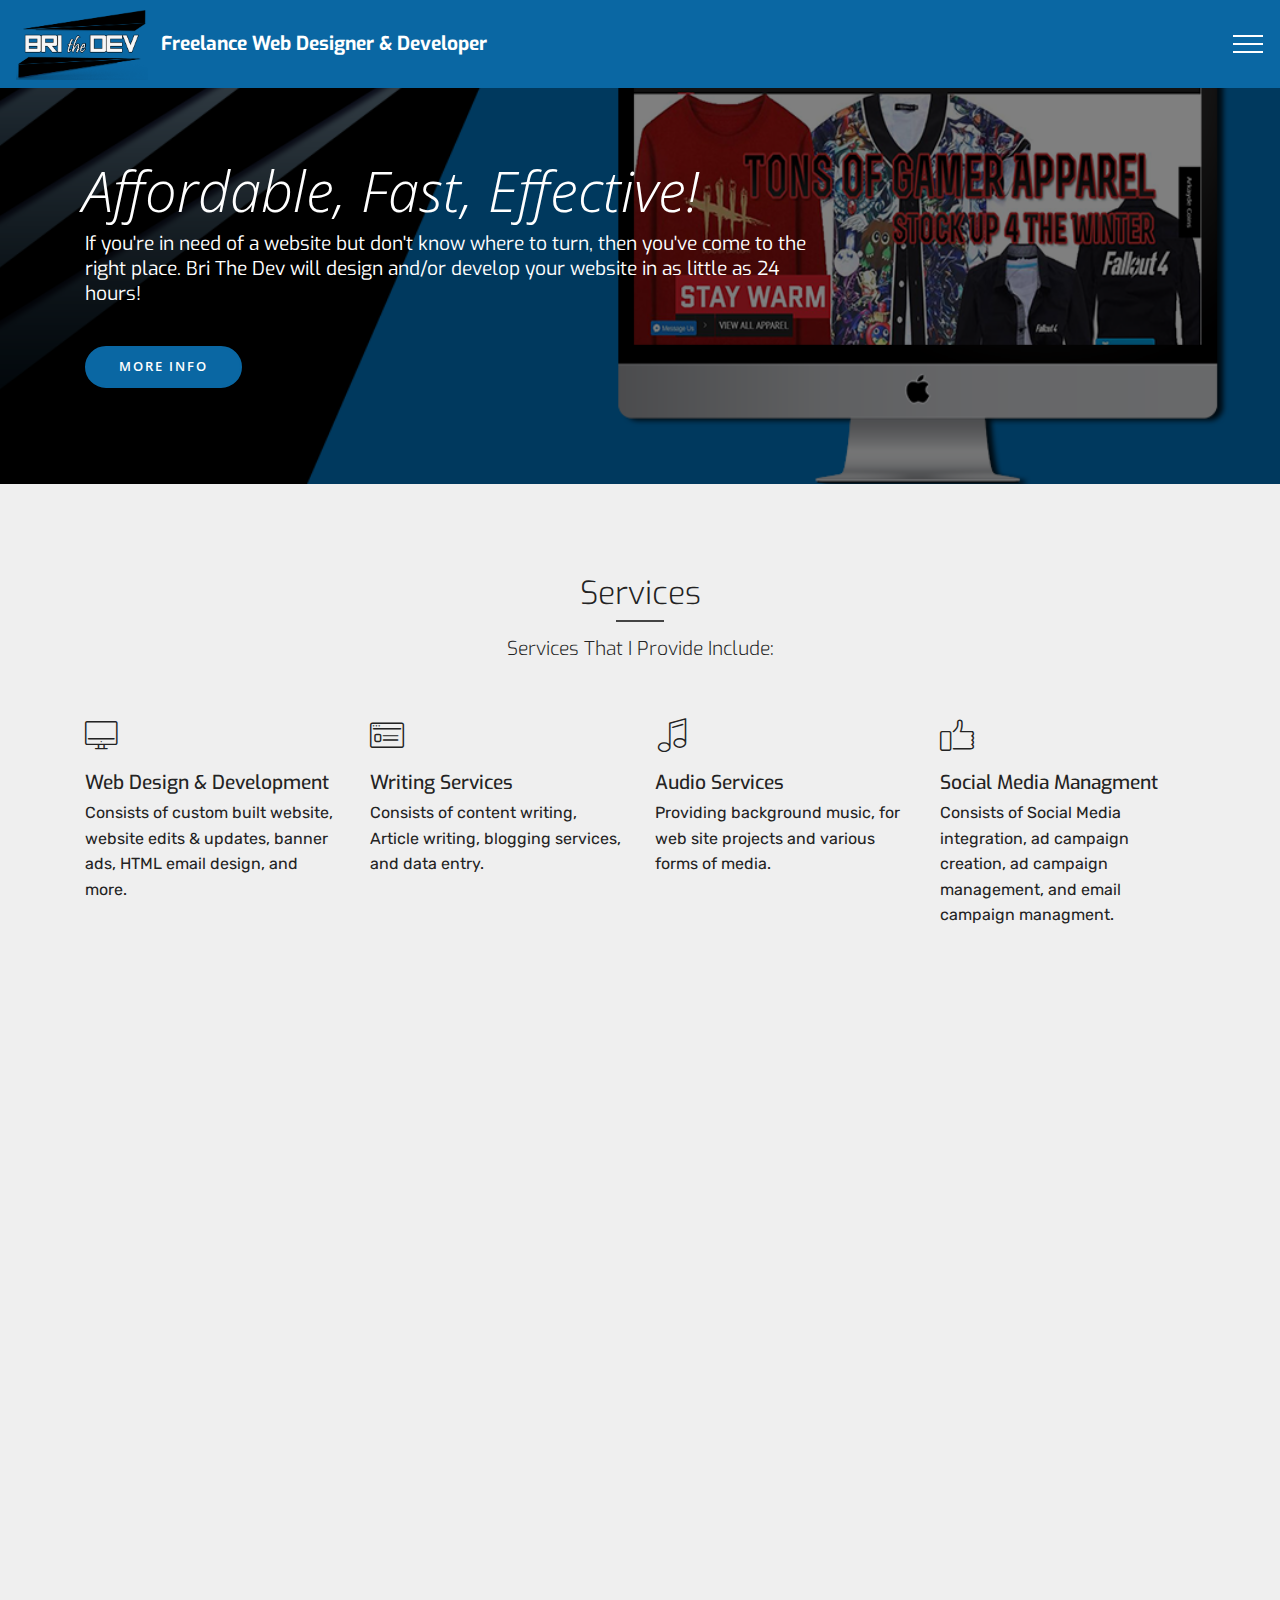
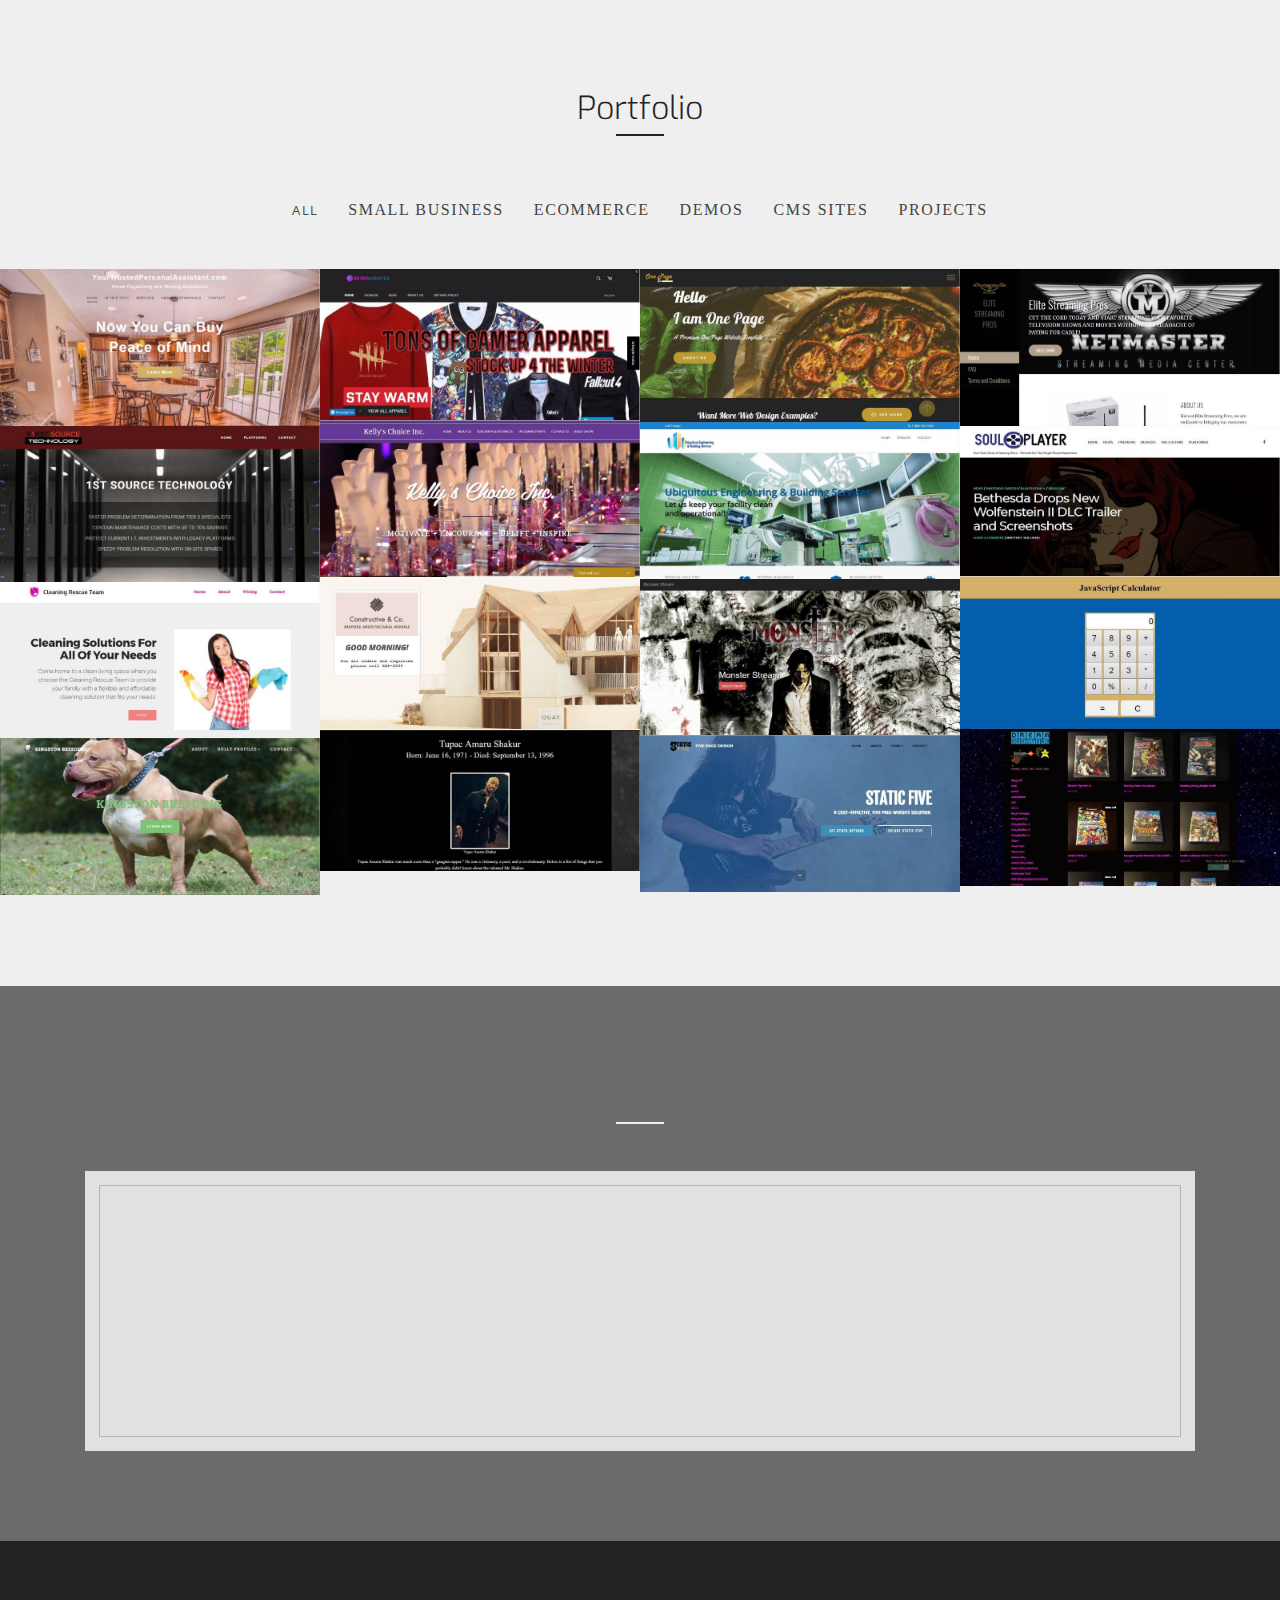
<file: index.html>
<!DOCTYPE html>
<html >
<head>
  <!-- Site made with Mobirise Website Builder v4.6.6, https://mobirise.com -->
  <meta charset="UTF-8">
  <meta http-equiv="X-UA-Compatible" content="IE=edge">
  <meta name="generator" content="Mobirise v4.6.6, mobirise.com">
  <meta name="viewport" content="width=device-width, initial-scale=1, minimum-scale=1">
  <link rel="shortcut icon" href="assets/images/brithedev-headerlogo-786x429.png" type="image/x-icon">
  <meta name="description" content="Bri The Dev, Freelance Web Designer and Developer. Offering affordable website solutions, including design and development, web master services, and more.">
  <title>Home</title>
  <link rel="stylesheet" href="assets/web/assets/mobirise-icons-bold/mobirise-icons-bold.css">
  <link rel="stylesheet" href="assets/web/assets/mobirise-icons/mobirise-icons.css">
  <link rel="stylesheet" href="assets/tether/tether.min.css">
  <link rel="stylesheet" href="assets/bootstrap/css/bootstrap.min.css">
  <link rel="stylesheet" href="assets/bootstrap/css/bootstrap-grid.min.css">
  <link rel="stylesheet" href="assets/bootstrap/css/bootstrap-reboot.min.css">
  <link rel="stylesheet" href="assets/dropdown/css/style.css">
  <link rel="stylesheet" href="assets/animatecss/animate.min.css">
  <link rel="stylesheet" href="assets/socicon/css/styles.css">
  <link rel="stylesheet" href="assets/theme/css/style.css">
  <link rel="stylesheet" href="assets/gallery/style.css">
  <link rel="stylesheet" href="assets/mobirise/css/mbr-additional.css" type="text/css">
  
  
  
</head>
<body>
  <section class="menu cid-qIOAoltC00" once="menu" id="menu1-0">

    

    <nav class="navbar navbar-dropdown navbar-fixed-top collapsed">
        <div class="navbar-brand">
            <span class="navbar-logo">
                <a href="index.html">
                    <img src="assets/images/brithedev-headerlogo-786x429.png" alt="Bri The Dev logo" title="" style="height: 4.5rem;">
                </a>
            </span>
            <span class="navbar-caption-wrap"><a class="navbar-caption text-white display-5" href="index.html">Freelance Web Designer &amp; Developer</a></span>
        </div>
        <button class="navbar-toggler" type="button" data-toggle="collapse" data-target="#navbarSupportedContent" aria-controls="navbarNavAltMarkup" aria-expanded="false" aria-label="Toggle navigation">
            <div class="hamburger">
                <span></span>
                <span></span>
                <span></span>
                <span></span>
            </div>
        </button>
      <div class="collapse navbar-collapse" id="navbarSupportedContent">
            <ul class="navbar-nav nav-dropdown" data-app-modern-menu="true"><li class="nav-item">
                    <a class="nav-link link text-white display-4" href="index.html">HOME</a>
                </li>
                <li class="nav-item">
                    <a class="nav-link link text-white display-4" href="index.html#features1-3">SERVICES</a>
                </li>
                <li class="nav-item">
                    <a class="nav-link link text-white display-4" href="index.html#features5-9">
                        ABOUT</a>
                </li><li class="nav-item"><a class="nav-link link text-white display-4" href="index.html#gallery3-d">PORTFOLIO</a></li><li class="nav-item"><a class="nav-link link text-white display-4" href="index.html#clients1-f">MY CLIENTS</a></li><li class="nav-item"><a class="nav-link link text-white display-4" href="blog.html">BLOG</a></li></ul>
            <div class="navbar-buttons mbr-section-btn"><a class="btn btn-md btn-white display-4" href="index.html#form1-j">
                    CONTACT ME
                </a></div>
      </div>
    </nav>
</section>

<section class="header6 cid-qIOBF0IdEo" id="header6-1">

    

    <div class="mbr-overlay" style="opacity: 0.5; background-color: rgb(0, 0, 0);">
    </div>

    <div class="container">
        <div class="row">
            <div class="mbr-white col-md-8">
                <h1 class="mbr-section-title mbr-white mbr-fonts-style display-1"><br><em>Affordable, Fast, Effective!</em><br></h1>
                <p class="mbr-section-subtitle mbr-fonts-style display-5">If you're in need of a website but don't know where to turn, then you've come to the right place. Bri The Dev will design and/or develop your website in as little as 24 hours!</p>
                <div class="pt-3 mbr-section-btn"><a class="btn-primary btn btn-md display-4" type="submit" href="index.html#features1-3">MORE INFO</a></div>
            </div>
        </div>
    </div>
    
</section>

<section class="cid-qIOFEQXL42" id="features1-3">

    

    
    <div class="container">
        <h2 class="mbr-fonts-style mbr-section-title align-center display-2">Services</h2>
         <div class="underline align-center">
             <div class="line"></div>
         </div>

        <h3 class="mbr-fonts-style mbr-section-subtitle align-center mbr-light pt-3 display-5">Services That I Provide Include:</h3>

        <div class="row justify-content-center pt-5">
            <div class="col-md-6 row-item col-lg-3">
                <div class="card-img pb-3 align-left">
                    <span class="mbr-iconfont mbri-desktop"></span>
                </div>
                <h4 class="mbr-fonts-style mbr-card-title display-5">Web Design &amp; Development</h4>

                <p class="mbr-text mbr-fonts-style display-7">Consists of custom built website,
<br>website edits &amp; updates, banner ads, HTML email design, and more.</p>
            </div>

            <div class="col-md-6 row-item col-lg-3">
                <div class="card-img pb-3 align-left">
                    <span class="mbr-iconfont mbri-sites"></span>
                </div>
                <h4 class="mbr-fonts-style mbr-card-title display-5">Writing Services</h4>

                <p class="mbr-text mbr-fonts-style display-7">Consists of content writing, Article writing, blogging services, and data entry.</p>
            </div>

            <div class="col-md-6 row-item col-lg-3">
                <div class="card-img pb-3 align-left">
                    <span class="mbr-iconfont mbri-music"></span>
                </div>
                <h4 class="mbr-fonts-style mbr-card-title display-5">Audio Services</h4>
                <p class="mbr-text mbr-fonts-style display-7">Providing background music, for web site projects and various forms of media.</p>
            </div>

            <div class="col-md-6 row-item col-lg-3">
                <div class="card-img pb-3 align-left">
                    <span class="mbr-iconfont mbri-like"></span>
                </div>
                <h4 class="mbr-fonts-style mbr-card-title display-5">Social Media Managment</h4>
                <p class="mbr-text mbr-fonts-style display-7">Consists of Social Media integration, ad campaign creation, ad campaign management, and email campaign managment.</p>
            </div>
        </div>
    </div>
</section>

<section class="cid-qIPFHYUInR" id="features5-9">

    

    
    <div class="container-fluid">
        <div class="row align-items-center content-row">
          <div class="col-lg-6 wrap-block">
              <h1 class="mbr-section-title mbr-fonts-style mbr-light display-2">ABOUT ME</h1>
              <h2 class="mbr-section-subtitle mbr-fonts-style mbr-light display-5">I AM A Web Designer &amp; Developer</h2>
              <h3 class="mbr-text mbr-fonts-style mbr-light display-7">I am a self-taught web designer &amp; developer with over five years of experience. Aside from designing websites for your favorite local businesses, I also dabble in freelance writing, music production (hobbyist), and electronic repair. I am familiar with:</h3>
            <div class="mbr-list counter-container mbr-fonts-style display-7">
                <ul>
                    <li>HTML, CSS, Javascript, Bootstrap 3 &amp; 4</li>
                    <li>PHP - <em>novice</em></li>
                    <li>Content Managment Systems (CMS)</li>
                    <li>eCommerce Platforms (WooCommerce, Shopify, etc.)</li>
                    <li>Adobe Photoshop, Adobe Illustrator</li>
                </ul>
            </div>
            <div class="social-media col-md-12 col-sm-12">
                <ul class="social-list">
                    <li>
                      <a class="icon-transition" href="https://www.facebook.com/Bri-The-Dev-360552574356026/">
                        <span class="mbr-iconfont socicon-facebook socicon"></span>
                      </a>
                    </li>
                    <li>
                      <a class="icon-transition" href="https://twitter.com/The_Arkayde">
                        <span class="mbr-iconfont socicon-twitter socicon" style=""></span>
                      </a>
                    </li>
                    <li>
                      <a class="icon-transition" href="https://www.linkedin.com/in/brittney-williams-a80375119/">
                        <span class="mbr-iconfont socicon-linkedin socicon"></span>
                      </a>
                    </li>
                    
                    
                 </ul>
            </div>
          </div>
          <div class="col-lg-6 photo-split">
              <img src="assets/images/mbr-1620x1080.jpg" alt="" title="">
          </div>
      </div>
    </div>
</section>

<section class="mbr-gallery mbr-slider-carousel cid-qIPJvaOf2G" id="gallery3-d">

    
    <div class="container">
        <div class="row justify-content-center">
            <div class="col-sm-10">
                <h2 class="mbr-section-title mbr-fonts-styl align-center display-2">Portfolio</h2>
                <div class="underline align-center">
                    <div class="line"></div>
                </div>
                
            </div>
        </div>
    </div>
    
    <div>
        <div class="pt-5"><!-- Filter --><div class="mbr-gallery-filter container gallery-filter-active"><ul buttons="0"><li class="mbr-gallery-filter-all"><a class="btn btn-md btn-primary-outline active display-4" href="">All</a></li></ul></div><!-- Gallery --><div class="mbr-gallery-row"><div class="mbr-gallery-layout-default"><div><div><div class="mbr-gallery-item mbr-gallery-item--p0" data-video-url="false" data-tags="Small Business"><div href="#lb-gallery3-d" data-slide-to="0" data-toggle="modal"><img src="assets/images/ytpa-site-1350x665-800x393.jpg" alt=""><span class="icon-focus"></span><span class="mbr-gallery-title mbr-fonts-style display-7">YourTrustedPersonalAssistant.com</span></div></div><div class="mbr-gallery-item mbr-gallery-item--p0" data-video-url="false" data-tags="eCommerce"><div href="#lb-gallery3-d" data-slide-to="1" data-toggle="modal"><img src="assets/images/retroarkayde-currentsite-1350x639-800x378.jpg" alt=""><span class="icon-focus"></span><span class="mbr-gallery-title mbr-fonts-style display-7">Retro Arkayde</span></div></div><div class="mbr-gallery-item mbr-gallery-item--p0" data-video-url="false" data-tags="Demos"><div href="#lb-gallery3-d" data-slide-to="2" data-toggle="modal"><img src="assets/images/onepage-site-1355x652-800x384.jpg" alt="one page demo website design"><span class="icon-focus"></span><span class="mbr-gallery-title mbr-fonts-style display-7">One Page Demo Design</span></div></div><div class="mbr-gallery-item mbr-gallery-item--p0" data-video-url="false" data-tags="CMS Sites, Small Business"><div href="#lb-gallery3-d" data-slide-to="3" data-toggle="modal"><img src="assets/images/elitestreamingpros-site-1348x664-799x394.jpg" alt="elite streaming pros website design"><span class="icon-focus"></span><span class="mbr-gallery-title mbr-fonts-style display-7">Elite Streaming Pros</span></div></div><div class="mbr-gallery-item mbr-gallery-item--p0" data-video-url="false" data-tags="Small Business"><div href="#lb-gallery3-d" data-slide-to="4" data-toggle="modal"><img src="assets/images/kellyschoice-site-1350x665-800x394.jpg" alt="Kelly's Choice Website Design"><span class="icon-focus"></span><span class="mbr-gallery-title mbr-fonts-style display-7">Kelly's Choice Inc.</span></div></div><div class="mbr-gallery-item mbr-gallery-item--p0" data-video-url="false" data-tags="Small Business"><div href="#lb-gallery3-d" data-slide-to="5" data-toggle="modal"><img src="assets/images/ubiquitous-site4-1350x663-800x392.jpg" alt=""><span class="icon-focus"></span><span class="mbr-gallery-title mbr-fonts-style display-7">Ubiquitous Engineering</span></div></div><div class="mbr-gallery-item mbr-gallery-item--p0" data-video-url="false" data-tags="Small Business"><div href="#lb-gallery3-d" data-slide-to="6" data-toggle="modal"><img src="assets/images/1stsource-site-1350x663-800x392-800x392.jpg" alt="1st Source Technology Website Redesign"><span class="icon-focus"></span><span class="mbr-gallery-title mbr-fonts-style display-7">1st Source Technology</span></div></div><div class="mbr-gallery-item mbr-gallery-item--p0" data-video-url="false" data-tags="CMS Sites"><div href="#lb-gallery3-d" data-slide-to="7" data-toggle="modal"><img src="assets/images/souloplayer-site-1350x632-800x374-800x374.jpg" alt="SoulOPlayer Website Design"><span class="icon-focus"></span><span class="mbr-gallery-title mbr-fonts-style display-7">SoulOPlayer</span></div></div><div class="mbr-gallery-item mbr-gallery-item--p0" data-video-url="false" data-tags="Projects"><div href="#lb-gallery3-d" data-slide-to="8" data-toggle="modal"><img src="assets/images/javascriptcalculator-site-1366x655-800x383.jpg" alt="JavaScript Calculator "><span class="icon-focus"></span><span class="mbr-gallery-title mbr-fonts-style display-7">JavaScript Calculator Project</span></div></div><div class="mbr-gallery-item mbr-gallery-item--p0" data-video-url="false" data-tags="Projects"><div href="#lb-gallery3-d" data-slide-to="9" data-toggle="modal"><img src="assets/images/c01-javascript-time-change-1366x652-800x381.jpg" alt="JavaScript Book Excercise c01"><span class="icon-focus"></span><span class="mbr-gallery-title mbr-fonts-style display-7">JavaScript &amp; JQuery Book Excercise</span></div></div><div class="mbr-gallery-item mbr-gallery-item--p0" data-video-url="false" data-tags="Projects"><div href="#lb-gallery3-d" data-slide-to="10" data-toggle="modal"><img src="assets/images/monsterstream-site2-1349x661-800x391.jpg" alt="Monster Stream BootStrap Project"><span class="icon-focus"></span><span class="mbr-gallery-title mbr-fonts-style display-7">Monster Stream BootStrap Project</span></div></div><div class="mbr-gallery-item mbr-gallery-item--p0" data-video-url="false" data-tags="Small Business"><div href="#lb-gallery3-d" data-slide-to="11" data-toggle="modal"><img src="assets/images/cleaningrescueteam-site-1351x660-800x390.jpg" alt="Cleaning Rescue Team Website"><span class="icon-focus"></span><span class="mbr-gallery-title mbr-fonts-style display-7">Cleaning Rescue Team</span></div></div><div class="mbr-gallery-item mbr-gallery-item--p0" data-video-url="false" data-tags="Small Business, eCommerce"><div href="#lb-gallery3-d" data-slide-to="12" data-toggle="modal"><img src="assets/images/dreamshooters-screenshot-1348x660-799x391.jpg" alt="Dream Shooters Website"><span class="icon-focus"></span><span class="mbr-gallery-title mbr-fonts-style display-7">Dream Shooters eCommerce Site</span></div></div><div class="mbr-gallery-item mbr-gallery-item--p0" data-video-url="false" data-tags="Projects"><div href="#lb-gallery3-d" data-slide-to="13" data-toggle="modal"><img src="assets/images/tribute-page-1350x595-800x352.jpg" alt="2pac Tribute Page Project"><span class="icon-focus"></span><span class="mbr-gallery-title mbr-fonts-style display-7">2pac Tribute Page Project</span></div></div><div class="mbr-gallery-item mbr-gallery-item--p0" data-video-url="false" data-tags="Demos"><div href="#lb-gallery3-d" data-slide-to="14" data-toggle="modal"><img src="assets/images/staticfive-site-1349x664-800x393.jpg" alt="Static Five Demo Website"><span class="icon-focus"></span><span class="mbr-gallery-title mbr-fonts-style display-7">Static Five Demo Website</span></div></div><div class="mbr-gallery-item mbr-gallery-item--p0" data-video-url="false" data-tags="Small Business"><div href="#lb-gallery3-d" data-slide-to="15" data-toggle="modal"><img src="assets/images/kingston-breeding-site-1350x664-800x393.jpg" alt="Kingston Breeding Website"><span class="icon-focus"></span><span class="mbr-gallery-title mbr-fonts-style display-7">Kingston Breeding Website</span></div></div></div></div><div class="clearfix"></div></div></div><!-- Lightbox --><div data-app-prevent-settings="" class="mbr-slider modal fade carousel slide" tabindex="-1" data-keyboard="true" data-interval="false" id="lb-gallery3-d"><div class="modal-dialog"><div class="modal-content"><div class="modal-body"><ol class="carousel-indicators"><li data-app-prevent-settings="" data-target="#lb-gallery3-d" data-slide-to="0"></li><li data-app-prevent-settings="" data-target="#lb-gallery3-d" data-slide-to="1"></li><li data-app-prevent-settings="" data-target="#lb-gallery3-d" data-slide-to="2"></li><li data-app-prevent-settings="" data-target="#lb-gallery3-d" data-slide-to="3"></li><li data-app-prevent-settings="" data-target="#lb-gallery3-d" data-slide-to="4"></li><li data-app-prevent-settings="" data-target="#lb-gallery3-d" data-slide-to="5"></li><li data-app-prevent-settings="" data-target="#lb-gallery3-d" data-slide-to="6"></li><li data-app-prevent-settings="" data-target="#lb-gallery3-d" data-slide-to="7"></li><li data-app-prevent-settings="" data-target="#lb-gallery3-d" data-slide-to="8"></li><li data-app-prevent-settings="" data-target="#lb-gallery3-d" data-slide-to="9"></li><li data-app-prevent-settings="" data-target="#lb-gallery3-d" data-slide-to="10"></li><li data-app-prevent-settings="" data-target="#lb-gallery3-d" data-slide-to="11"></li><li data-app-prevent-settings="" data-target="#lb-gallery3-d" data-slide-to="12"></li><li data-app-prevent-settings="" data-target="#lb-gallery3-d" data-slide-to="13"></li><li data-app-prevent-settings="" data-target="#lb-gallery3-d" data-slide-to="14"></li><li data-app-prevent-settings="" data-target="#lb-gallery3-d" class=" active" data-slide-to="15"></li></ol><div class="carousel-inner"><div class="carousel-item"><img src="assets/images/ytpa-site-1350x665.jpg" alt=""></div><div class="carousel-item"><img src="assets/images/retroarkayde-currentsite-1350x639.jpg" alt=""></div><div class="carousel-item"><img src="assets/images/onepage-site-1355x652.jpg" alt="one page demo website design"></div><div class="carousel-item"><img src="assets/images/elitestreamingpros-site-1348x664.jpg" alt="elite streaming pros website design"></div><div class="carousel-item"><img src="assets/images/kellyschoice-site-1350x665.jpg" alt="Kelly's Choice Website Design"></div><div class="carousel-item"><img src="assets/images/ubiquitous-site4-1350x663.jpg" alt=""></div><div class="carousel-item"><img src="assets/images/1stsource-site-1350x663-800x392.jpg" alt="1st Source Technology Website Redesign"></div><div class="carousel-item"><img src="assets/images/souloplayer-site-1350x632-800x374.jpg" alt="SoulOPlayer Website Design"></div><div class="carousel-item"><img src="assets/images/javascriptcalculator-site-1366x655.jpg" alt="JavaScript Calculator "></div><div class="carousel-item"><img src="assets/images/c01-javascript-time-change-1366x652.jpg" alt="JavaScript Book Excercise c01"></div><div class="carousel-item"><img src="assets/images/monsterstream-site2-1349x661.jpg" alt="Monster Stream BootStrap Project"></div><div class="carousel-item"><img src="assets/images/cleaningrescueteam-site-1351x660.jpg" alt="Cleaning Rescue Team Website"></div><div class="carousel-item"><img src="assets/images/dreamshooters-screenshot-1348x660.jpg" alt="Dream Shooters Website"></div><div class="carousel-item"><img src="assets/images/tribute-page-1350x595.jpg" alt="2pac Tribute Page Project"></div><div class="carousel-item"><img src="assets/images/staticfive-site-1349x664.jpg" alt="Static Five Demo Website"></div><div class="carousel-item active"><img src="assets/images/kingston-breeding-site-1350x664.jpg" alt="Kingston Breeding Website"></div></div><a class="carousel-control carousel-control-prev" role="button" data-slide="prev" href="#lb-gallery3-d"><span class="mbri-left mbr-iconfont" aria-hidden="true"></span><span class="sr-only">Previous</span></a><a class="carousel-control carousel-control-next" role="button" data-slide="next" href="#lb-gallery3-d"><span class="mbri-right mbr-iconfont" aria-hidden="true"></span><span class="sr-only">Next</span></a><a class="close" href="#" role="button" data-dismiss="modal"><span class="sr-only">Close</span></a></div></div></div></div></div>
    </div>

</section>

<section class="clients cid-qIPSkW2xm4 mbr-parallax-background" id="clients1-f">
      

    <div class="mbr-overlay" style="opacity: 0.7; background-color: rgb(51, 51, 51);">
    </div>
    <div class="container mb-5">
        <div class="media-container-row">
            <div class="col-12 align-center">
                <h2 class="mbr-section-title mbr-fonts-style display-2">
                    MY CLIENTS
                </h2>
                 <div class="underline align-center">
                     <div class="line"></div>
                 </div>
                
            </div>
        </div>
    </div>

    <div class="container">
        <div class="carousel slide" data-ride="carousel" role="listbox">
            <div class="slider-clients">
                <div class="carousel-inner" data-visible="2">
                    
                    
                    
                    
                    
                <div class="carousel-item ">
                        <div class="media-container-row">
                            <div class="col-md-12">
                                <div class="wrap-img ">
                                    <img src="assets/images/chulologo-772x326.png" class="img-responsive clients-img" alt="" title="">
                                </div>
                            </div>
                        </div>
                    </div><div class="carousel-item ">
                        <div class="media-container-row">
                            <div class="col-md-12">
                                <div class="wrap-img ">
                                    <img src="assets/images/logo-color-small-600x177.png" class="img-responsive clients-img" alt="" title="">
                                </div>
                            </div>
                        </div>
                    </div><div class="carousel-item ">
                        <div class="media-container-row">
                            <div class="col-md-12">
                                <div class="wrap-img ">
                                    <img src="assets/images/shoofly-logo-576x450.png" class="img-responsive clients-img" alt="" title="">
                                </div>
                            </div>
                        </div>
                    </div><div class="carousel-item ">
                        <div class="media-container-row">
                            <div class="col-md-12">
                                <div class="wrap-img ">
                                    <img src="assets/images/kellyschoicelogo-718x360.png" class="img-responsive clients-img" alt="" title="">
                                </div>
                            </div>
                        </div>
                    </div><div class="carousel-item ">
                        <div class="media-container-row">
                            <div class="col-md-12">
                                <div class="wrap-img ">
                                    <img src="assets/images/kingston-breeding-logo3-1000x476.png" class="img-responsive clients-img" alt="" title="">
                                </div>
                            </div>
                        </div>
                    </div></div>
            </div>
        </div>
        <div class="carousel-controls">
            <a data-app-prevent-settings="" class="carousel-control carousel-control-prev" role="button" data-slide="prev">
                <span aria-hidden="true" class="mbri-left mbr-iconfont"></span>
                <span class="sr-only">Previous</span>
            </a>
            <a data-app-prevent-settings="" class="carousel-control carousel-control-next" role="button" data-slide="next">
                <span aria-hidden="true" class="mbri-right mbr-iconfont"></span>
                <span class="sr-only">Next</span>
            </a>
        </div>
    </div>
</section>

<section class="cid-qIPSNVHrIu" id="info1-g">

    

    
    <div class="container text-center">
        <div class="row justify-content-center">
            <div class="col-md-8 section">
                <div class="section-title">
                    <h3 class="mbr-fonts-style mbr-section-title display-2">Want to be a part of my team?</h3>
                </div>
            </div>
            <div class="col-md-4 mbr-section-btn"><a href="join-my-team.html" class="btn btn-primary display-4">
                    <span class="mbri-preview mbr-iconfont mbr-iconfont-btn"></span>MORE INFO</a></div>
        </div>
    </div>
</section>

<section class="features8 cid-qITIj7F8n3" id="features8-z">

    

    
    <div class="container">
        <div class="row blog-block">
            <div class="col-md-12">
              <h2 class="mbr-section-title mbr-fonts-style align-center display-2">BLOG
              </h2>
               <div class="underline align-center">
                   <div class="line"></div>
               </div>
              <h3 class="mbr-section-subtitle mbr-light mbr-fonts-style pt-3 align-center display-5">Check Out My Latest Posts!</h3>
            </div>

            <div class="row row-content justify-content-center">
                <div class="card py-3 col-12 col-md-6">
                    <div class="card-wrapper">
                        <div class="card-img">
                            <img src="assets/images/mbr-7-1620x1080.jpg" title="" alt="">
                        </div>
                        <div class="card-box">
                            <h4 class="card-title mbr-fonts-style mbr-bold align-center display-5">So you want me to build your website… Now what?</h4>
                           <div class="card-underline align-center">
                               <div class="line"></div>
                           </div>
                            <p class="mbr-text mbr-fonts-style align-center display-7">So you want me to build your website? Well, you’ve come to the right place. But here’s the thing....</p>
                              
                        </div>
                        <div class="mbr-section-btn align-center"><a href="blognowwhat.html" class="btn btn-primary display-4">READ MORE</a></div>  
                    </div>
                </div>
            
                <div class="card py-3 col-12 col-md-6">
                    <div class="card-wrapper">
                        <div class="card-img">
                            <img src="assets/images/mbr-8-1620x1080.jpg" title="shady hacker wordpress security" alt="shady hacker wordpress security">
                        </div>
                        <div class="card-box">
                            <h4 class="card-title mbr-fonts-style mbr-bold align-center display-5">New Threats Call For Heightened WordPress Security</h4>
                           <div class="card-underline align-center">
                               <div class="line"></div>
                           </div>
                            <p class="mbr-text mbr-fonts-style align-center display-7">Concerned about the security of your WordPress website? Perhaps you should be. Since December, hackers have infected over 7000....</p>
                        </div>
                        <div class="mbr-section-btn align-center"><a href="blogwordpresssecurity.html" class="btn btn-primary display-4">READ MORE</a></div>  
                    </div>
                </div>
            
                
            
                
                
            
                
            </div>
        </div>
    </div>
</section>

<section class="cid-qISVf9wGa4 mbr-parallax-background" id="form1-j">

    

    <div class="mbr-overlay" style="opacity: 0.9; background-color: rgb(193, 193, 193);">
    </div>
    <div class="container">
        <div class="row">
            <div class="col-md-12 col-sm-12">
                <div class="main-heading-content text-center">
                    <h2 class="mbr-fonts-style mbr-section-title align-center display-2">
                        GET IN TOUCH
                    </h2>
                    <div class="underline align-center">
                       <div class="line"></div>
                    </div>
                    <h3 class="mbr-fonts-style mbr-section-subtitle align-center mbr-light pt-3 display-5">To request info about my rates and services, please fill out the form below and I will get back with you shortly.</h3>
                </div>
            </div>
        </div>
        <div class="row">
            <div class="col-md-6" data-form-type="formoid">            
                <div data-form-alert="" hidden="">Thanks for filling out the form!</div>
                <form class="mbr-form" action="https://mobirise.com/" method="post" data-form-title="Mobirise Form"><input type="hidden" name="email" data-form-email="true" value="mMi6BZwN/gwWA6iY+Q4o8KL31w7tQpn5IFhP/Z5A7cCOtZaQsQ5LIXKZurTxF3YbeHgk0rWz6zCOuPEIWhI/EaG/mUWEoKUla0MMnS4LOJtFH/BR1xCHQfqN+/BomLlq" data-form-field="Email">
                    <div class="row row-sm-offset">
                        <div class="col-md-12 multi-horizontal" data-for="name">
                            <div class="form-group">
                                <input type="text" class="form-control" name="name" placeholder="Name" data-form-field="Name" required="" id="name-form1-j">
                            </div>
                        </div>
                        <div class="col-md-12 multi-horizontal" data-for="email">
                            <div class="form-group">
                                <input type="email" class="form-control" name="email" placeholder="Email" data-form-field="Email" required="" id="email-form1-j">
                            </div>
                        </div>
                        <div class="col-md-12 multi-horizontal" data-for="phone">
                            <div class="form-group">
                                <input type="tel" class="form-control" name="phone" placeholder="Phone" data-form-field="Phone" id="phone-form1-j">
                            </div>
                        </div>
                    </div>
                    <div class="form-group" data-for="message">
                        <textarea type="text" class="form-control" name="message" rows="7" placeholder="Message" data-form-field="Message" id="message-form1-j"></textarea>
                    </div>
                    <span class="input-group-btn"><button href="" type="submit" class="btn btn-form btn-primary display-4">SEND</button></span>
                </form>
            </div>
            <div class="col-md-6">
                <div class="google-map"><iframe frameborder="0" style="border:0" src="https://www.google.com/maps/embed/v1/place?key=AIzaSyA0Dx_boXQiwvdz8sJHoYeZNVTdoWONYkU&amp;q=place_id:ChIJZ6rL34qbuokRlqTU1mq8-9k" allowfullscreen=""></iframe></div>
            </div>
        </div>
   </div>
</section>

<section class="cid-qITiZsQp6H" id="footer2-l">

    

    
       <div class="container-fluid text-center">
           <div class="row justify-content-center">
             <div class="col-md-6 col-sm-12">
                 <h3 class="inner-text mbr-fonts-style content-text display-7"><em><a href="index.html">BriTheDev.com</a></em></h3>
             </div>
             <div class="social-media col-md-6 col-sm-12">
                  <ul>
                      <li>
                        <a class="icon-transition" href="https://www.facebook.com/Bri-The-Dev-360552574356026/">
                          <span class="mbr-iconfont socicon-facebook socicon"></span>
                        </a>
                      </li>
                      <li>
                        <a class="icon-transition" href="https://twitter.com/The_Arkayde">
                          <span class="mbr-iconfont socicon-twitter socicon"></span>
                        </a>
                      </li>
                      <li>
                        <a class="icon-transition" href="https://www.linkedin.com/in/brittney-williams-a80375119/">
                          <span class="mbr-iconfont socicon-linkedin socicon"></span>
                        </a>
                      </li>
                      
                      
                   </ul>
              </div>
    </div>
       </div>

</section>


  <script src="assets/web/assets/jquery/jquery.min.js"></script>
  <script src="assets/tether/tether.min.js"></script>
  <script src="assets/popper/popper.min.js"></script>
  <script src="assets/bootstrap/js/bootstrap.min.js"></script>
  <script src="assets/dropdown/js/script.min.js"></script>
  <script src="assets/touchswipe/jquery.touch-swipe.min.js"></script>
  <script src="assets/viewportchecker/jquery.viewportchecker.js"></script>
  <script src="assets/masonry/masonry.pkgd.min.js"></script>
  <script src="assets/imagesloaded/imagesloaded.pkgd.min.js"></script>
  <script src="assets/smoothscroll/smooth-scroll.js"></script>
  <script src="assets/mbr-clients-slider/mbr-clients-slider.js"></script>
  <script src="assets/parallax/jarallax.min.js"></script>
  <script src="assets/sociallikes/social-likes.js"></script>
  <script src="assets/bootstrapcarouselswipe/bootstrap-carousel-swipe.js"></script>
  <script src="assets/theme/js/script.js"></script>
  <script src="assets/gallery/player.min.js"></script>
  <script src="assets/gallery/script.js"></script>
  <script src="assets/formoid/formoid.min.js"></script>
  
  
  <input name="animation" type="hidden">
  </body>
</html>
</file>
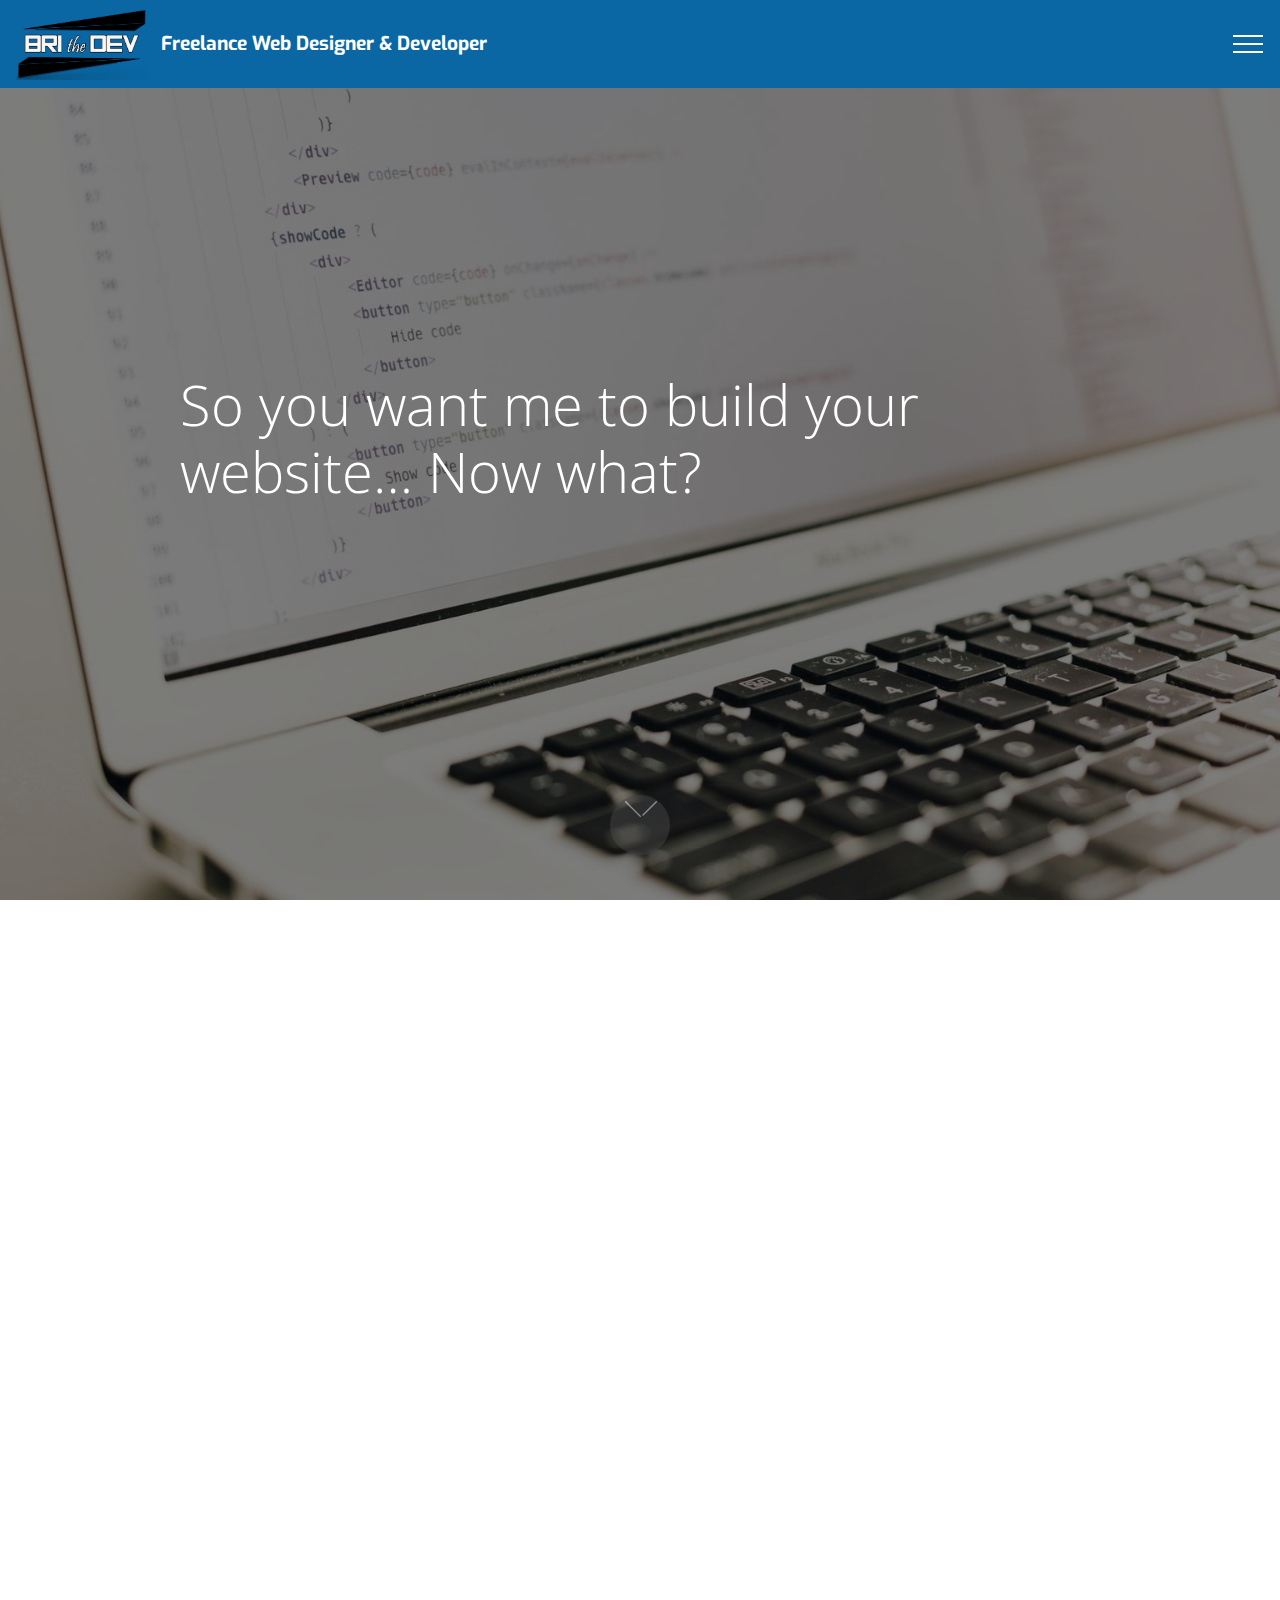
<file: bl.html>
<!DOCTYPE html>
<html >
<head>
  <!-- Site made with Mobirise Website Builder v4.6.2, https://mobirise.com -->
  <meta charset="UTF-8">
  <meta http-equiv="X-UA-Compatible" content="IE=edge">
  <meta name="generator" content="Mobirise v4.6.2, mobirise.com">
  <meta name="viewport" content="width=device-width, initial-scale=1, minimum-scale=1">
  <link rel="shortcut icon" href="assets/images/brithedev-headerlogo-786x429.png" type="image/x-icon">
  <meta name="description" content="">
  <title>So you want me to build your website… Now what?</title>
  <link rel="stylesheet" href="assets/web/assets/mobirise-icons/mobirise-icons.css">
  <link rel="stylesheet" href="assets/tether/tether.min.css">
  <link rel="stylesheet" href="assets/bootstrap/css/bootstrap.min.css">
  <link rel="stylesheet" href="assets/bootstrap/css/bootstrap-grid.min.css">
  <link rel="stylesheet" href="assets/bootstrap/css/bootstrap-reboot.min.css">
  <link rel="stylesheet" href="assets/facebook-plugin/style.css">
  <link rel="stylesheet" href="assets/dropdown/css/style.css">
  <link rel="stylesheet" href="assets/socicon/css/styles.css">
  <link rel="stylesheet" href="assets/animatecss/animate.min.css">
  <link rel="stylesheet" href="assets/theme/css/style.css">
  <link rel="stylesheet" href="assets/mobirise/css/mbr-additional.css" type="text/css">
  
  
  
</head>
<body>
  <section class="menu cid-qIOAoltC00" once="menu" id="menu1-16">

    

    <nav class="navbar navbar-dropdown navbar-fixed-top collapsed">
        <div class="navbar-brand">
            <span class="navbar-logo">
                <a href="index.html">
                    <img src="assets/images/brithedev-headerlogo-786x429.png" alt="Mobirise" title="" style="height: 4.5rem;">
                </a>
            </span>
            <span class="navbar-caption-wrap"><a class="navbar-caption text-white display-5" href="index.html">Freelance Web Designer &amp; Developer</a></span>
        </div>
        <button class="navbar-toggler" type="button" data-toggle="collapse" data-target="#navbarSupportedContent" aria-controls="navbarNavAltMarkup" aria-expanded="false" aria-label="Toggle navigation">
            <div class="hamburger">
                <span></span>
                <span></span>
                <span></span>
                <span></span>
            </div>
        </button>
      <div class="collapse navbar-collapse" id="navbarSupportedContent">
            <ul class="navbar-nav nav-dropdown" data-app-modern-menu="true"><li class="nav-item">
                    <a class="nav-link link text-white display-4" href="index.html">HOME</a>
                </li>
                <li class="nav-item">
                    <a class="nav-link link text-white display-4" href="index.html#features1-3">SERVICES</a>
                </li>
                <li class="nav-item">
                    <a class="nav-link link text-white display-4" href="index.html#features5-9">
                        ABOUT</a>
                </li><li class="nav-item"><a class="nav-link link text-white display-4" href="index.html#gallery3-d">PORTFOLIO</a></li><li class="nav-item"><a class="nav-link link text-white display-4" href="index.html#clients1-f">MY CLIENTS</a></li><li class="nav-item"><a class="nav-link link text-white display-4" href="blo.html">BLOG</a></li></ul>
            <div class="navbar-buttons mbr-section-btn"><a class="btn btn-md btn-white display-4" href="index.html#form1-j">
                    CONTACT ME
                </a></div>
      </div>
    </nav>
</section>

<section class="header4 cid-qITTqvJaCB mbr-fullscreen mbr-parallax-background" id="header4-17">
    
    

    <div class="mbr-overlay" style="opacity: 0.5; background-color: rgb(0, 0, 0);">
    </div> 
    <div class="container">
        <div class="row justify-content-center">
            <div class=" col-md-10 content">
                <h1 class="mbr-section-title mbr-light pb-3 mbr-white mbr-fonts-style display-1">So you want me to build your website… Now what?</h1>
                
            </div>
        </div>
    </div>
    <div class="mbr-arrow hidden-sm-down" aria-hidden="true">
        <a href="#next">
            <i class="mbri-arrow-down mbr-iconfont"></i>
        </a>
    </div>
</section>

<section class="mbr-section content2 cid-qITTO4iYez" id="content2-18">

    

    <div class="container">
        <div class="row justify-content-center">
            <div class="col-md-8 col-sm-12 text-section">
                <h1 class="mbr-fonts-style mbr-title align-left pb-3 display-2">So you want me to build your website… Now what?</h1>
                <h1 class="mbr-fonts-style mbr-text align-left display-7">So you want me to build your website? Well, you’ve come to the right place. But here’s the thing… Starting a business is a huge commitment. Choosing to build a website is an equally daunting responsibility. And unless you have fully prepared yourself for the journey ahead, I can’t help you.
<div><br></div><div>
</div><div>When a potential client reaches out to me, I always reply with a lengthy response. I ask, what I assume are to them, the most annoyingly cumbersome questions. Things like, “have you chosen a color scheme?” Or, “have you identified your target audience?” They are simple questions, but they carry a lot of weight.
</div><div>
</div><div><br></div><div><strong>It’s My Job!
</strong></div><div><br></div><div>For many of my clients, I find that few of them have thought about color psychology and its correlation to web design. And that’s perfectly fine. Some of them aren’t aware that Flash is an outdated practice either. And unless my client also happens to be a web designer and/or developer, then it’s not their job to know that. But it is mines.
</div><div>
</div><div><br></div><div>When I write those wordy questionnaire -eqsue emails, I don’t do it for my own amusement. I do it because it’s my job.
</div><div>
</div><div><br></div><div>I’m supposed to know that one page websites tend to yield higher conversions. I’m also supposed to know that adding audio with autoplay, that blares in to the ears of your visitors the moment that they land on your page, is a huge faux pas (note that this extends to video as well).
</div><div>
</div><br><div><span style="color: inherit; font-size: 1rem;">I don’t expect my clients to know any of this stuff, and why should they? Their job is to manage their business, or sell a product, or showcase their talents. My job is to ensure that they have the best possible website to do so with. But herein lies the issue.&nbsp;</span></div><div>
</div><div><br></div><div><strong>The Problem Is….
</strong></div><div><br></div><div><br></div><div>Not often, but on occasion, my long-winded responses are met with simple one word replies. These replies do not answer basic questions such as, “have you acquired a domain name and hosting yet?” Instead, they serve as a response to a question that I didn’t ask: are you serious about this?
</div><div><br></div><div>
</div><div>Plenty of people set out to build their own website without doing any planning. In fact, I’ve done it so much that I’ve become an expert of sorts at recognizing its beginning stages. However it was my repeated failure at building a successful website of my own, that taught me the do’s and dont’s of the conceptual phase.
</div><div>
</div><div><br></div><div>As a predominantly self-taught designer and developer, I’ve had to fall and fumble a lot, just to learn a little. But it was worth it, because what I have learned, I am able to implement with my clients. Which is why I ask my potential clients so many questions; to ensure that they don’t make the same mistakes that I first did.
</div><div>
</div><div><br></div><div><strong>Now What?
</strong></div><div><br></div><div>So if you want me to build your website, I can do it. In fact, I’d love to do it. But I won’t… not if you aren’t willing to plan and conceptualize first. I know how that sounds. Shouldn’t I want your money? Shouldn’t I chase after willing, paying clients? Of course I should, and I do. Just not for clients who show me that they aren’t committed.
</div><div>
</div><div><br></div><div>I need my clients to do a little legwork too. And that means answering emails. Not with dismissive one liners that fail to address any of my concerns, but with a well thought out response that, at the very least, gives me a solid understanding of your goals. I need to know what you plan to accomplish with your website. But before you tell me, tell yourself. Because I can’t help you to reach your goals if you don’t know what they are.</div></h1>
            </div>
        </div>
    </div>
</section>

<section class="mbr-section mbr-section__comments" id="facebook-comments-block-19" data-rv-view="228" style="background-color: rgb(239, 239, 239);">
         
    <div class="mbr-section__container mbr-section__container--isolated container">
        <div class="row">
            
            
           <div class="col-sm-8 col-sm-offset-2" data-shortname="brithedev-com.disqus.com"><div class="disqusPlaceholder" data-numposts=""><h2>DISQUS COMMENTS WILL BE SHOWN ONLY WHEN YOUR SITE IS ONLINE</h2> <img src="assets/images/disqus-comments.jpg"></div></div>
        </div>
    </div>
</section>

<section class="cid-qITW4UIwIH" id="footer2-1a">

    

    
       <div class="container-fluid text-center">
           <div class="row justify-content-center">
             <div class="col-md-6 col-sm-12">
                 <h3 class="inner-text mbr-fonts-style content-text display-7"><em><a href="index.html">BriTheDev.com</a></em></h3>
             </div>
             <div class="social-media col-md-6 col-sm-12">
                  <ul>
                      <li>
                        <a class="icon-transition" href="https://www.facebook.com/Bri-The-Dev-360552574356026/">
                          <span class="mbr-iconfont socicon-facebook socicon"></span>
                        </a>
                      </li>
                      <li>
                        <a class="icon-transition" href="https://twitter.com/The_Arkayde">
                          <span class="mbr-iconfont socicon-twitter socicon"></span>
                        </a>
                      </li>
                      <li>
                        <a class="icon-transition" href="https://www.linkedin.com/in/brittney-williams-a80375119/">
                          <span class="mbr-iconfont socicon-linkedin socicon"></span>
                        </a>
                      </li>
                      
                      
                   </ul>
              </div>
    </div>
       </div>

</section>


  <script src="assets/web/assets/jquery/jquery.min.js"></script>
  <script src="assets/popper/popper.min.js"></script>
  <script src="assets/tether/tether.min.js"></script>
  <script src="assets/bootstrap/js/bootstrap.min.js"></script>
  <script src="https://connect.facebook.net/en_US/sdk.js#xfbml=1&version=v2.5"></script>
  <script src="https://apis.google.com/js/plusone.js"></script>
  <script src="assets/facebook-plugin/facebook-script.js"></script>
  <script src="assets/dropdown/js/script.min.js"></script>
  <script src="assets/touchswipe/jquery.touch-swipe.min.js"></script>
  <script src="assets/viewportchecker/jquery.viewportchecker.js"></script>
  <script src="assets/parallax/jarallax.min.js"></script>
  <script src="assets/smoothscroll/smooth-scroll.js"></script>
  <script src="assets/sociallikes/social-likes.js"></script>
  <script src="assets/theme/js/script.js"></script>
  
  
  <input name="animation" type="hidden">
  </body>
</html>
</file>
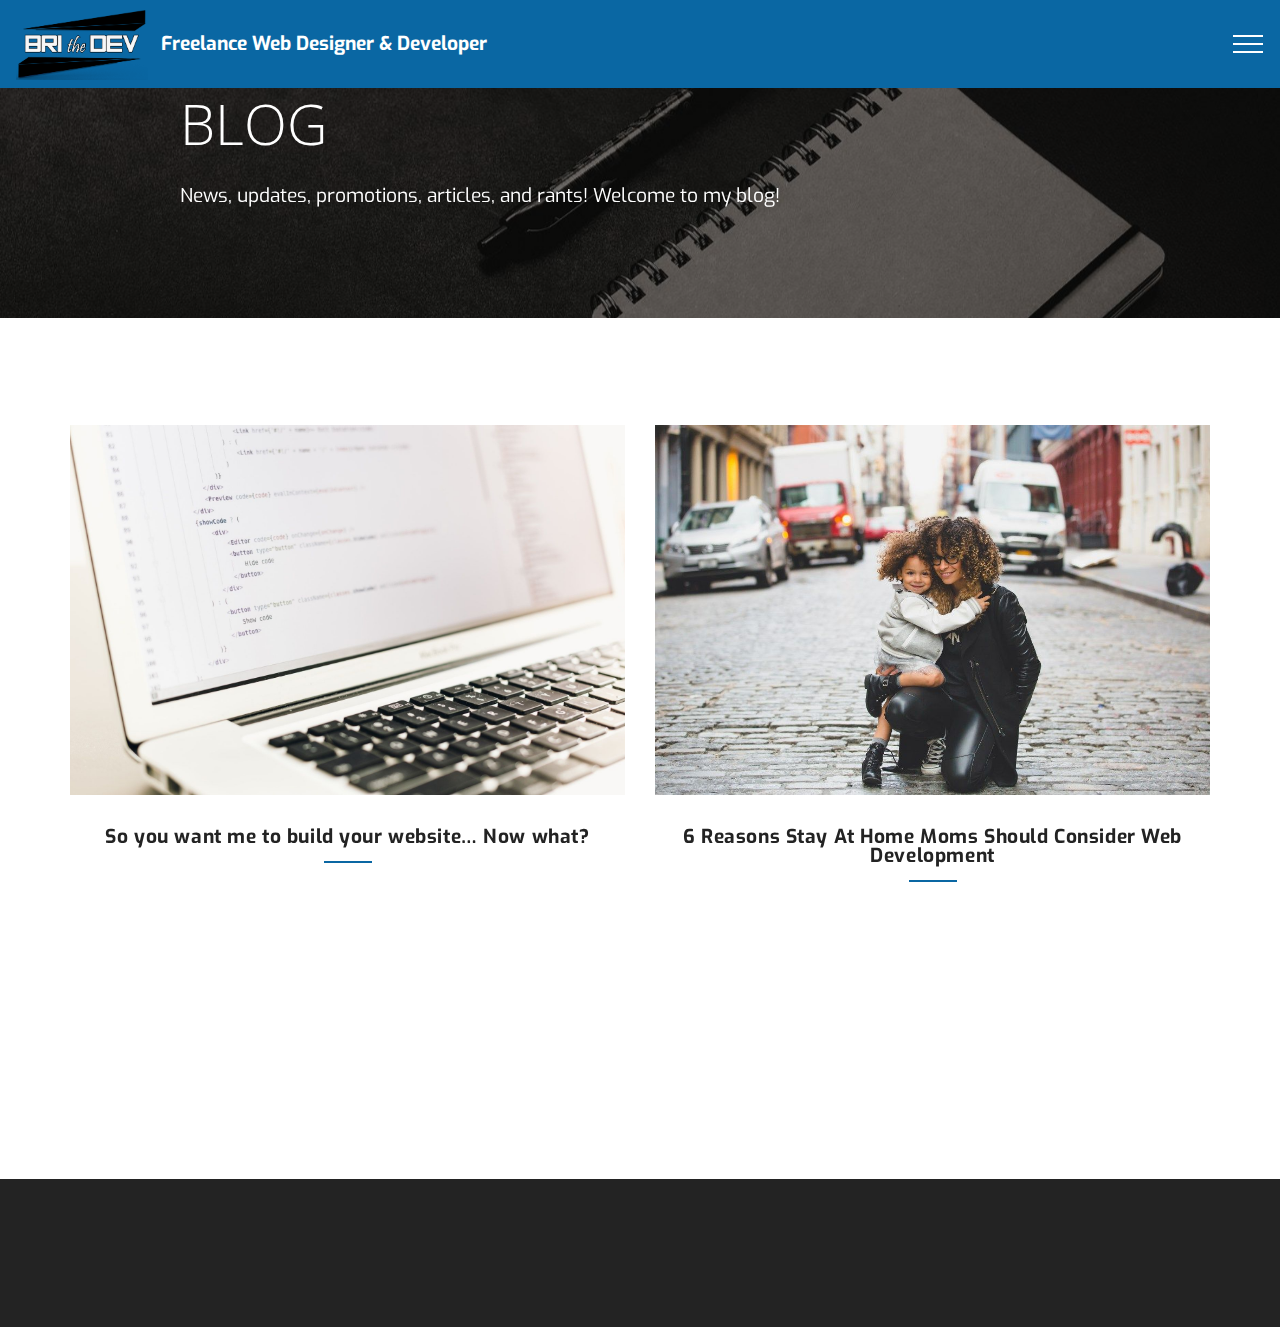
<file: blo.html>
<!DOCTYPE html>
<html >
<head>
  <!-- Site made with Mobirise Website Builder v4.6.2, https://mobirise.com -->
  <meta charset="UTF-8">
  <meta http-equiv="X-UA-Compatible" content="IE=edge">
  <meta name="generator" content="Mobirise v4.6.2, mobirise.com">
  <meta name="viewport" content="width=device-width, initial-scale=1, minimum-scale=1">
  <link rel="shortcut icon" href="assets/images/brithedev-headerlogo-786x429.png" type="image/x-icon">
  <meta name="description" content="">
  <title>Blog</title>
  <link rel="stylesheet" href="assets/web/assets/mobirise-icons/mobirise-icons.css">
  <link rel="stylesheet" href="assets/tether/tether.min.css">
  <link rel="stylesheet" href="assets/bootstrap/css/bootstrap.min.css">
  <link rel="stylesheet" href="assets/bootstrap/css/bootstrap-grid.min.css">
  <link rel="stylesheet" href="assets/bootstrap/css/bootstrap-reboot.min.css">
  <link rel="stylesheet" href="assets/dropdown/css/style.css">
  <link rel="stylesheet" href="assets/socicon/css/styles.css">
  <link rel="stylesheet" href="assets/animatecss/animate.min.css">
  <link rel="stylesheet" href="assets/theme/css/style.css">
  <link rel="stylesheet" href="assets/mobirise/css/mbr-additional.css" type="text/css">
  
  
  
</head>
<body>
  <section class="menu cid-qIOAoltC00" once="menu" id="menu1-v">

    

    <nav class="navbar navbar-dropdown navbar-fixed-top collapsed">
        <div class="navbar-brand">
            <span class="navbar-logo">
                <a href="index.html">
                    <img src="assets/images/brithedev-headerlogo-786x429.png" alt="Mobirise" title="" style="height: 4.5rem;">
                </a>
            </span>
            <span class="navbar-caption-wrap"><a class="navbar-caption text-white display-5" href="index.html">Freelance Web Designer &amp; Developer</a></span>
        </div>
        <button class="navbar-toggler" type="button" data-toggle="collapse" data-target="#navbarSupportedContent" aria-controls="navbarNavAltMarkup" aria-expanded="false" aria-label="Toggle navigation">
            <div class="hamburger">
                <span></span>
                <span></span>
                <span></span>
                <span></span>
            </div>
        </button>
      <div class="collapse navbar-collapse" id="navbarSupportedContent">
            <ul class="navbar-nav nav-dropdown" data-app-modern-menu="true"><li class="nav-item">
                    <a class="nav-link link text-white display-4" href="index.html">HOME</a>
                </li>
                <li class="nav-item">
                    <a class="nav-link link text-white display-4" href="index.html#features1-3">SERVICES</a>
                </li>
                <li class="nav-item">
                    <a class="nav-link link text-white display-4" href="index.html#features5-9">
                        ABOUT</a>
                </li><li class="nav-item"><a class="nav-link link text-white display-4" href="index.html#gallery3-d">PORTFOLIO</a></li><li class="nav-item"><a class="nav-link link text-white display-4" href="index.html#clients1-f">MY CLIENTS</a></li><li class="nav-item"><a class="nav-link link text-white display-4" href="blo.html">BLOG</a></li></ul>
            <div class="navbar-buttons mbr-section-btn"><a class="btn btn-md btn-white display-4" href="index.html#form1-j">
                    CONTACT ME
                </a></div>
      </div>
    </nav>
</section>

<section class="header4 cid-qITtkozT9i mbr-parallax-background" id="header4-w">
    
    

    <div class="mbr-overlay" style="opacity: 0.5; background-color: rgb(0, 0, 0);">
    </div> 
    <div class="container">
        <div class="row justify-content-center">
            <div class=" col-md-10 content">
                <h1 class="mbr-section-title mbr-light pb-3 mbr-white mbr-fonts-style display-1">BLOG</h1>
                <p class="mbr-text mbr-fonts-style mbr-white display-5">News, updates, promotions, articles, and rants! Welcome to my blog!</p>
            </div>
        </div>
    </div>
    
</section>

<section class="features8 cid-qITtm3nyOL" id="features8-x">

    

    
    <div class="container">
        <div class="row blog-block">
            <div class="col-md-12">
              
               
              
            </div>

            <div class="row row-content justify-content-center">
                <div class="card py-3 col-12 col-md-6">
                    <div class="card-wrapper">
                        <div class="card-img">
                            <img src="assets/images/mbr-7-1620x1080.jpg" title="" alt="">
                        </div>
                        <div class="card-box">
                            <h4 class="card-title mbr-fonts-style mbr-bold align-center display-5">So you want me to build your website… Now what?</h4>
                           <div class="card-underline align-center">
                               <div class="line"></div>
                           </div>
                            <p class="mbr-text mbr-fonts-style align-center display-7">So you want me to build your website? Well, you’ve come to the right place. But here’s the thing....</p>
                              
                        </div>
                        <div class="mbr-section-btn align-center"><a href="bl.html" class="btn btn-primary display-4">READ MORE</a></div>  
                    </div>
                </div>
            
                <div class="card py-3 col-12 col-md-6">
                    <div class="card-wrapper">
                        <div class="card-img">
                            <img src="assets/images/mother-and-child-1024x683.jpg" title="" alt="">
                        </div>
                        <div class="card-box">
                            <h4 class="card-title mbr-fonts-style mbr-bold align-center display-5">6 Reasons Stay At Home Moms Should Consider Web Development</h4>
                           <div class="card-underline align-center">
                               <div class="line"></div>
                           </div>
                            <p class="mbr-text mbr-fonts-style align-center display-7">I know first hand just how difficult it can be, trying to raise a family while also trying to obtain an education....</p>
                        </div>
                        <div class="mbr-section-btn align-center"><a href="blog.html" class="btn btn-primary display-4">READ MORE</a></div>  
                    </div>
                </div>
            
                
            
                
                
            
                
            </div>
        </div>
    </div>
</section>

<section class="cid-qITuQV5ZMp" id="footer2-y">

    

    
       <div class="container-fluid text-center">
           <div class="row justify-content-center">
             <div class="col-md-6 col-sm-12">
                 <h3 class="inner-text mbr-fonts-style content-text display-7"><em><a href="index.html">BriTheDev.com</a></em></h3>
             </div>
             <div class="social-media col-md-6 col-sm-12">
                  <ul>
                      <li>
                        <a class="icon-transition" href="https://www.facebook.com/Bri-The-Dev-360552574356026/">
                          <span class="mbr-iconfont socicon-facebook socicon"></span>
                        </a>
                      </li>
                      <li>
                        <a class="icon-transition" href="https://twitter.com/The_Arkayde">
                          <span class="mbr-iconfont socicon-twitter socicon"></span>
                        </a>
                      </li>
                      <li>
                        <a class="icon-transition" href="https://www.linkedin.com/in/brittney-williams-a80375119/">
                          <span class="mbr-iconfont socicon-linkedin socicon"></span>
                        </a>
                      </li>
                      
                      
                   </ul>
              </div>
    </div>
       </div>

</section>


  <script src="assets/web/assets/jquery/jquery.min.js"></script>
  <script src="assets/popper/popper.min.js"></script>
  <script src="assets/tether/tether.min.js"></script>
  <script src="assets/bootstrap/js/bootstrap.min.js"></script>
  <script src="assets/smoothscroll/smooth-scroll.js"></script>
  <script src="assets/dropdown/js/script.min.js"></script>
  <script src="assets/touchswipe/jquery.touch-swipe.min.js"></script>
  <script src="assets/viewportchecker/jquery.viewportchecker.js"></script>
  <script src="assets/parallax/jarallax.min.js"></script>
  <script src="assets/sociallikes/social-likes.js"></script>
  <script src="assets/theme/js/script.js"></script>
  
  
  <input name="animation" type="hidden">
  </body>
</html>
</file>
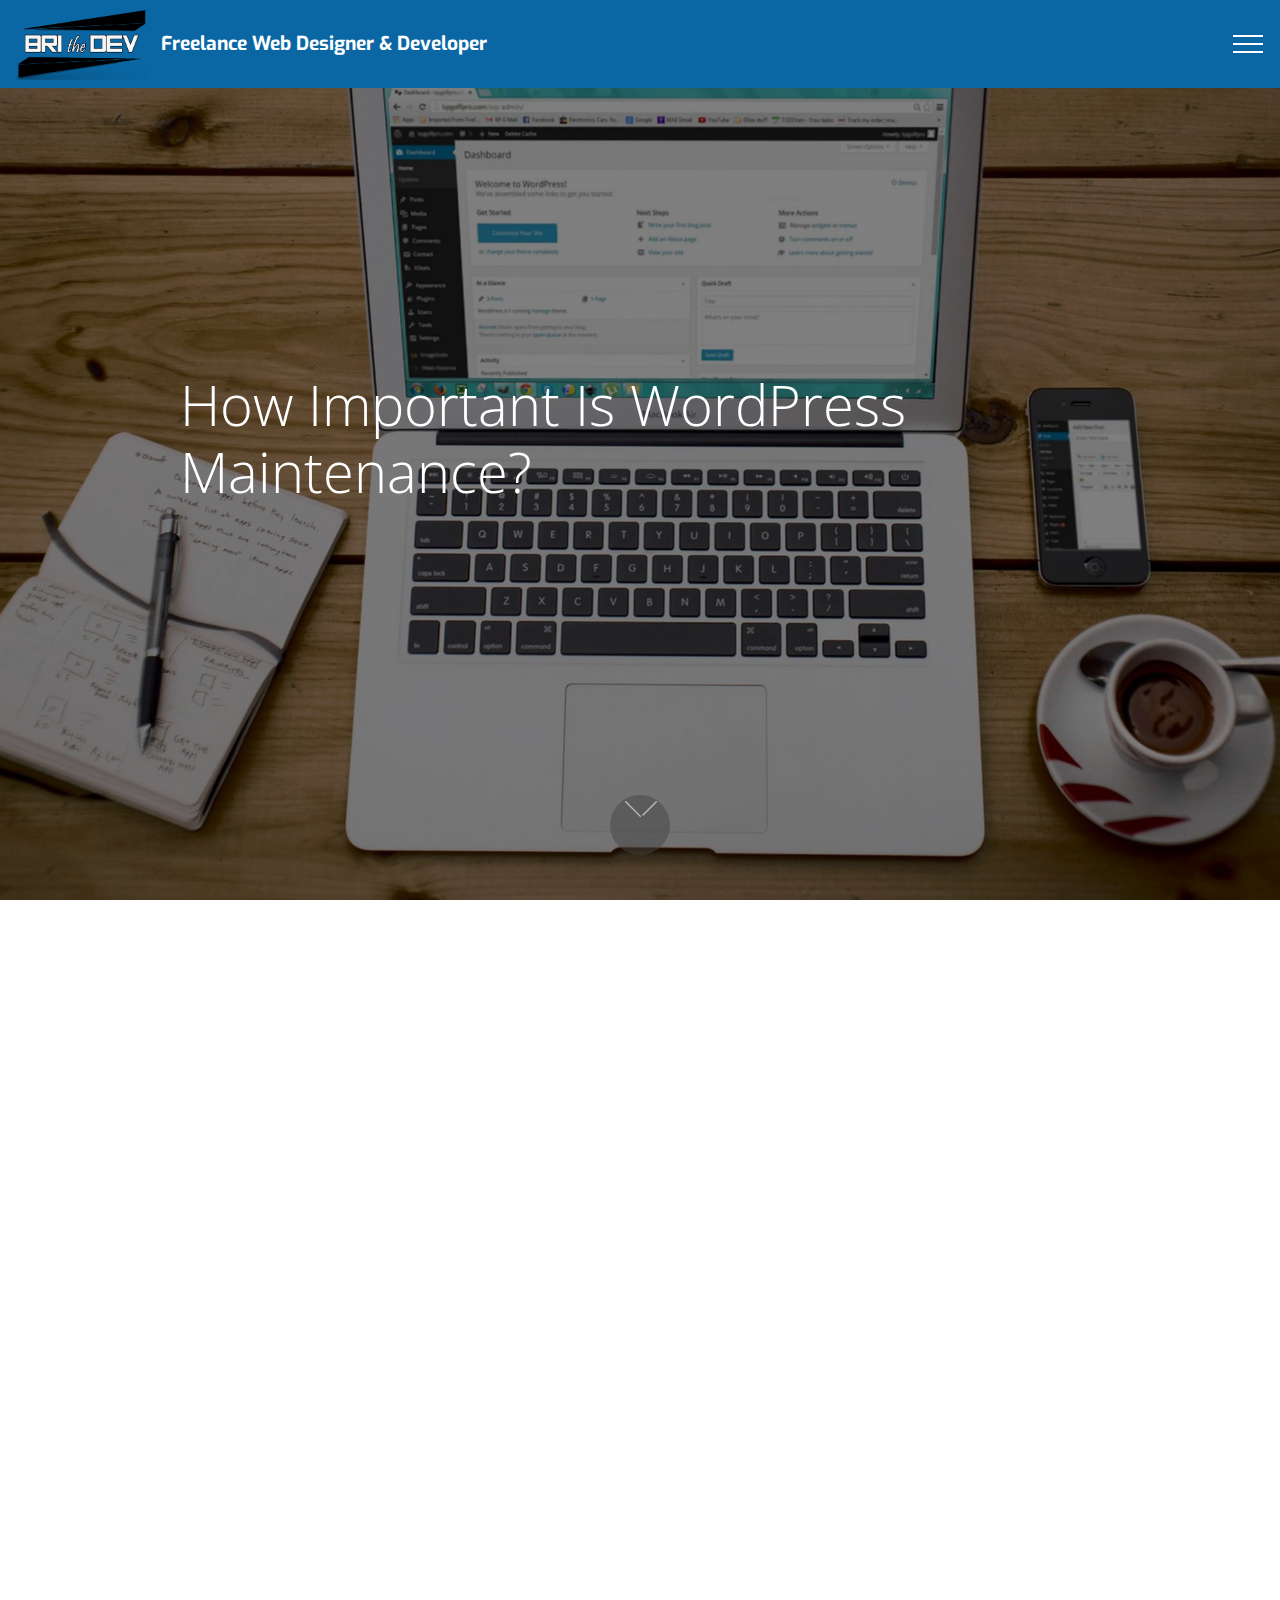
<file: blog-the-importance-of-wordpress-maintenance.html>
<!DOCTYPE html>
<html >
<head>
  <!-- Site made with Mobirise Website Builder v4.6.6, https://mobirise.com -->
  <meta charset="UTF-8">
  <meta http-equiv="X-UA-Compatible" content="IE=edge">
  <meta name="generator" content="Mobirise v4.6.6, mobirise.com">
  <meta name="viewport" content="width=device-width, initial-scale=1, minimum-scale=1">
  <link rel="shortcut icon" href="assets/images/brithedev-headerlogo-786x429.png" type="image/x-icon">
  <meta name="description" content="How important is WordPress maintenance? Very! In this blog, Bri The Dev explains why it is crucial that WordPress site owners actively maintain their WordPress themes, files, plugins, and databases.">
  <title>The Importance of WordPress Maintenance</title>
  <link rel="stylesheet" href="assets/web/assets/mobirise-icons/mobirise-icons.css">
  <link rel="stylesheet" href="assets/tether/tether.min.css">
  <link rel="stylesheet" href="assets/bootstrap/css/bootstrap.min.css">
  <link rel="stylesheet" href="assets/bootstrap/css/bootstrap-grid.min.css">
  <link rel="stylesheet" href="assets/bootstrap/css/bootstrap-reboot.min.css">
  <link rel="stylesheet" href="assets/dropdown/css/style.css">
  <link rel="stylesheet" href="assets/socicon/css/styles.css">
  <link rel="stylesheet" href="assets/animatecss/animate.min.css">
  <link rel="stylesheet" href="assets/theme/css/style.css">
  <link rel="stylesheet" href="assets/mobirise/css/mbr-additional.css" type="text/css">
  
  
  
</head>
<body>
  <section class="menu cid-qIOAoltC00" once="menu" id="menu1-2e">

    

    <nav class="navbar navbar-dropdown navbar-fixed-top collapsed">
        <div class="navbar-brand">
            <span class="navbar-logo">
                <a href="index.html">
                    <img src="assets/images/brithedev-headerlogo-786x429.png" alt="Bri The Dev logo" title="" style="height: 4.5rem;">
                </a>
            </span>
            <span class="navbar-caption-wrap"><a class="navbar-caption text-white display-5" href="index.html">Freelance Web Designer &amp; Developer</a></span>
        </div>
        <button class="navbar-toggler" type="button" data-toggle="collapse" data-target="#navbarSupportedContent" aria-controls="navbarNavAltMarkup" aria-expanded="false" aria-label="Toggle navigation">
            <div class="hamburger">
                <span></span>
                <span></span>
                <span></span>
                <span></span>
            </div>
        </button>
      <div class="collapse navbar-collapse" id="navbarSupportedContent">
            <ul class="navbar-nav nav-dropdown" data-app-modern-menu="true"><li class="nav-item">
                    <a class="nav-link link text-white display-4" href="index.html">HOME</a>
                </li>
                <li class="nav-item">
                    <a class="nav-link link text-white display-4" href="index.html#features1-3">SERVICES</a>
                </li>
                <li class="nav-item">
                    <a class="nav-link link text-white display-4" href="index.html#features5-9">
                        ABOUT</a>
                </li><li class="nav-item"><a class="nav-link link text-white display-4" href="index.html#gallery3-d">PORTFOLIO</a></li><li class="nav-item"><a class="nav-link link text-white display-4" href="index.html#clients1-f">MY CLIENTS</a></li><li class="nav-item"><a class="nav-link link text-white display-4" href="blog.html">BLOG</a></li></ul>
            <div class="navbar-buttons mbr-section-btn"><a class="btn btn-md btn-white display-4" href="index.html#form1-j">
                    CONTACT ME
                </a></div>
      </div>
    </nav>
</section>

<section class="header4 cid-qKjmoM8yEk mbr-fullscreen mbr-parallax-background" id="header4-2f">
    
    

    <div class="mbr-overlay" style="opacity: 0.5; background-color: rgb(0, 0, 0);">
    </div> 
    <div class="container">
        <div class="row justify-content-center">
            <div class=" col-md-10 content">
                <h1 class="mbr-section-title mbr-light pb-3 mbr-white mbr-fonts-style display-1">How Important Is WordPress Maintenance?</h1>
                
            </div>
        </div>
    </div>
    <div class="mbr-arrow hidden-sm-down" aria-hidden="true">
        <a href="#next">
            <i class="mbri-arrow-down mbr-iconfont"></i>
        </a>
    </div>
</section>

<section class="mbr-section content2 cid-qKjmVwdYvH" id="content2-2g">

    

    <div class="container">
        <div class="row justify-content-center">
            <div class="col-md-8 col-sm-12 text-section">
                <h1 class="mbr-fonts-style mbr-title align-left pb-3 display-2">It's Very Important!</h1>
                <h1 class="mbr-fonts-style mbr-text align-left display-7">I'm not completely sure why it comes as a surprise, but it does. People are shocked that their WordPress websites require so much maintenance. Some of these people are business owners, who happen to be hosting their own WordPress websites. Some of these people are developers who are unfamiliar with the popular Content Mangament System, whose platform now powers over 25% of the web.<br><br>Whatever the case may be, these people are often times shocked and overwhelmed once they've realized just how hefty of a responsibility running a WordPress website really is.<br><br>Don't get me wrong, WordPress is absolutely great. But it does have its drawbacks - a major one being its need for frequent updates. Another one being plugin incompatability. And did I mention the risk of running out of PHP memory? Yeah, WordPress... fun stuff....<br><br>So what's my point? If you're a WordPress beginner, then you are likely going to run into one of the aforementioned issues. And if you're a business owner, operating your own WordPress website, these are issues that you're going to want to avoid.</h1>
            </div>
        </div>
    </div>
</section>

<section class="mbr-section content2 cid-qKjpx5CGqK" id="content2-2h">

    

    <div class="container">
        <div class="row justify-content-center">
            <div class="col-md-8 col-sm-12 text-section">
                <h1 class="mbr-fonts-style mbr-title align-left pb-3 display-2">Is It Really That Big of a Deal?</h1>
                <h1 class="mbr-fonts-style mbr-text align-left display-7">Yes! Yes, it is! I just spent the better part of 12 hours, servicing a WordPress website that hadn't seen maintenance in over two years. My issue isn't with the amount of time that it took for me to complete the project. Sure, what was supposed to be a small update, quickly evolved into a nightmare inducing, category five crisis that resulted in my sever lack of sleep today. But that's not the problem.<br><br>My concern is how that category five crisis could have impacted my clients business. Because what could have happened to my clients website, would have been enough to put them out of business.<br><br>So where should I start? Perhaps with the security risks? Or maybe I should talk about the likelihood of getting a vague server error because your website is bogged down with old files.... I could go on and on.<br></h1>
            </div>
        </div>
    </div>
</section>

<section class="mbr-section content2 cid-qNeYomdQNx" id="content2-2i">

    

    <div class="container">
        <div class="row justify-content-center">
            <div class="col-md-8 col-sm-12 text-section">
                <h1 class="mbr-fonts-style mbr-title align-left pb-3 display-2">So, What Should You Do?</h1>
                <h1 class="mbr-fonts-style mbr-text align-left display-7">Update your WordPress website reguarly. Create and maintain a back-up file of your website, so that in the event of a catastrophe, at least you're covered. Do this at least once a week, preferably multiple times a week.<br><br>Throughout the week, login to your website via your WordPress Admin panel and check for any update notifications. Make sure that you are running the latest versions of WordPress, your theme(s), and any plugins that you are using. If you're not, update them A.S.A.P. If you don't have the time to make these changes, or simply don't know how, then hire a professional who can.<br><br>For security purposes alone, it is imperative that you keep your site up to date. Because when you don't, hackers are able to exploit known vulnarabilities within your websites files. If a plugin that you are running no longer has developer support (no new updates, untested with current versions of WordPress, etc), it may also be vulnerable to security issues.<br><br>I won't bother going in to the many other reasons for why you should keep a healthy, living, breathing, constantly updating site (especially if you are using WordPress). Instead I shall save that tirade for another day. But I will say this... if you want to rank well in search engines, if you want to stay compliant with modern web standards, and if you'd like to keep your website secure, then make sure that you update your website.</h1>
            </div>
        </div>
    </div>
</section>

<section class="mbr-section content8 cid-qNf22Nk7y5" id="content3-2j">

    

    <div class="container">
        <div class="media-container-row title">
            <div class="col-12 col-md-8">
                <div class="mbr-section-btn align-center"><a class="btn btn-primary display-4" href="blogwordpresssecurity.html">BACK</a>
                    <a class="btn btn-danger-outline display-4" href="blog.html">NEXT</a></div>
            </div>
        </div>
    </div>
</section>

<section class="cid-qNf2fhEvuW" id="footer2-2k">

    

    
       <div class="container-fluid text-center">
           <div class="row justify-content-center">
             <div class="col-md-6 col-sm-12">
                 <h3 class="inner-text mbr-fonts-style content-text display-7"><em><a href="index.html">BriTheDev.com</a></em></h3>
             </div>
             <div class="social-media col-md-6 col-sm-12">
                  <ul>
                      <li>
                        <a class="icon-transition" href="https://www.facebook.com/Bri-The-Dev-360552574356026/">
                          <span class="mbr-iconfont socicon-facebook socicon"></span>
                        </a>
                      </li>
                      <li>
                        <a class="icon-transition" href="https://twitter.com/The_Arkayde">
                          <span class="mbr-iconfont socicon-twitter socicon"></span>
                        </a>
                      </li>
                      <li>
                        <a class="icon-transition" href="https://www.linkedin.com/in/brittney-williams-a80375119/">
                          <span class="mbr-iconfont socicon-linkedin socicon"></span>
                        </a>
                      </li>
                      
                      
                   </ul>
              </div>
    </div>
       </div>

</section>


  <script src="assets/web/assets/jquery/jquery.min.js"></script>
  <script src="assets/popper/popper.min.js"></script>
  <script src="assets/tether/tether.min.js"></script>
  <script src="assets/bootstrap/js/bootstrap.min.js"></script>
  <script src="assets/smoothscroll/smooth-scroll.js"></script>
  <script src="assets/dropdown/js/script.min.js"></script>
  <script src="assets/touchswipe/jquery.touch-swipe.min.js"></script>
  <script src="assets/viewportchecker/jquery.viewportchecker.js"></script>
  <script src="assets/parallax/jarallax.min.js"></script>
  <script src="assets/sociallikes/social-likes.js"></script>
  <script src="assets/theme/js/script.js"></script>
  
  
  <input name="animation" type="hidden">
  </body>
</html>
</file>
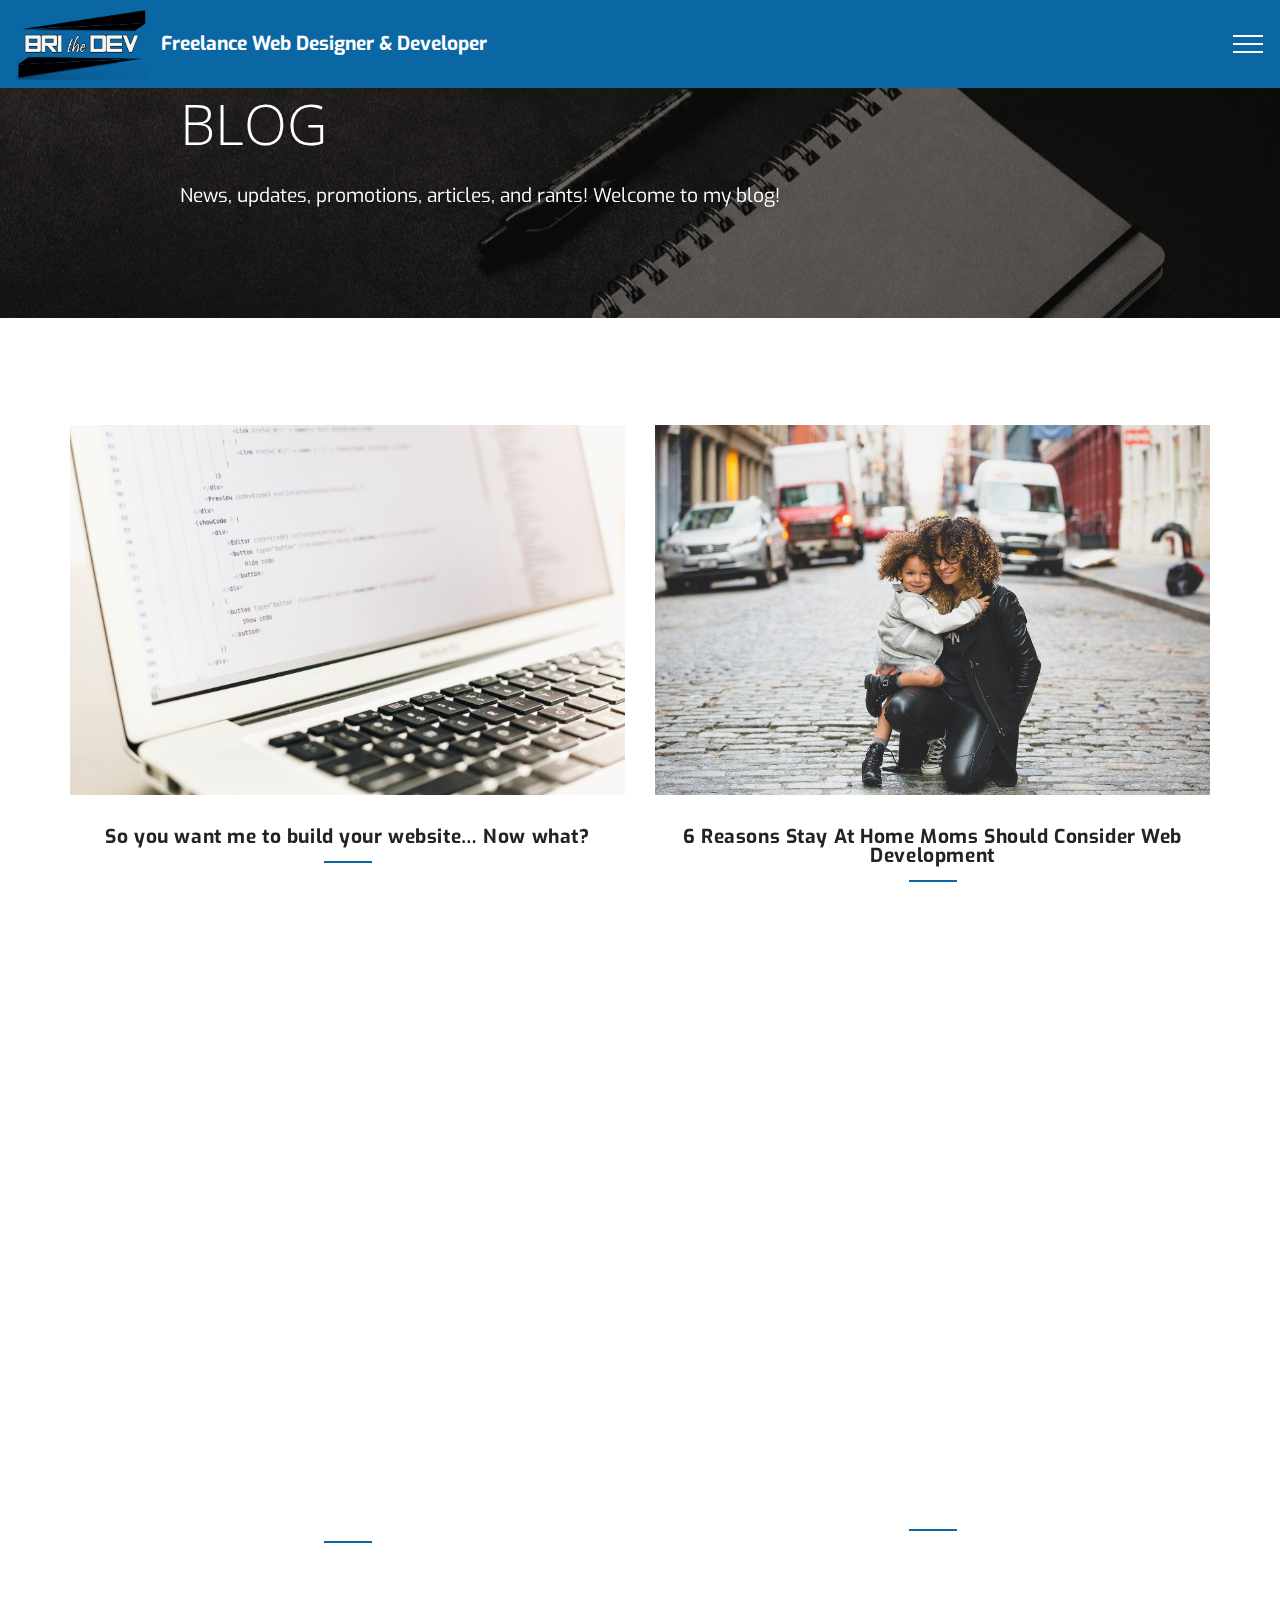
<file: blog.html>
<!DOCTYPE html>
<html >
<head>
  <!-- Site made with Mobirise Website Builder v4.6.6, https://mobirise.com -->
  <meta charset="UTF-8">
  <meta http-equiv="X-UA-Compatible" content="IE=edge">
  <meta name="generator" content="Mobirise v4.6.6, mobirise.com">
  <meta name="viewport" content="width=device-width, initial-scale=1, minimum-scale=1">
  <link rel="shortcut icon" href="assets/images/brithedev-headerlogo-786x429.png" type="image/x-icon">
  <meta name="description" content="">
  <title>Blog</title>
  <link rel="stylesheet" href="assets/web/assets/mobirise-icons/mobirise-icons.css">
  <link rel="stylesheet" href="assets/tether/tether.min.css">
  <link rel="stylesheet" href="assets/bootstrap/css/bootstrap.min.css">
  <link rel="stylesheet" href="assets/bootstrap/css/bootstrap-grid.min.css">
  <link rel="stylesheet" href="assets/bootstrap/css/bootstrap-reboot.min.css">
  <link rel="stylesheet" href="assets/dropdown/css/style.css">
  <link rel="stylesheet" href="assets/socicon/css/styles.css">
  <link rel="stylesheet" href="assets/animatecss/animate.min.css">
  <link rel="stylesheet" href="assets/theme/css/style.css">
  <link rel="stylesheet" href="assets/mobirise/css/mbr-additional.css" type="text/css">
  
  
  
</head>
<body>
  <section class="menu cid-qIOAoltC00" once="menu" id="menu1-v">

    

    <nav class="navbar navbar-dropdown navbar-fixed-top collapsed">
        <div class="navbar-brand">
            <span class="navbar-logo">
                <a href="index.html">
                    <img src="assets/images/brithedev-headerlogo-786x429.png" alt="Bri The Dev logo" title="" style="height: 4.5rem;">
                </a>
            </span>
            <span class="navbar-caption-wrap"><a class="navbar-caption text-white display-5" href="index.html">Freelance Web Designer &amp; Developer</a></span>
        </div>
        <button class="navbar-toggler" type="button" data-toggle="collapse" data-target="#navbarSupportedContent" aria-controls="navbarNavAltMarkup" aria-expanded="false" aria-label="Toggle navigation">
            <div class="hamburger">
                <span></span>
                <span></span>
                <span></span>
                <span></span>
            </div>
        </button>
      <div class="collapse navbar-collapse" id="navbarSupportedContent">
            <ul class="navbar-nav nav-dropdown" data-app-modern-menu="true"><li class="nav-item">
                    <a class="nav-link link text-white display-4" href="index.html">HOME</a>
                </li>
                <li class="nav-item">
                    <a class="nav-link link text-white display-4" href="index.html#features1-3">SERVICES</a>
                </li>
                <li class="nav-item">
                    <a class="nav-link link text-white display-4" href="index.html#features5-9">
                        ABOUT</a>
                </li><li class="nav-item"><a class="nav-link link text-white display-4" href="index.html#gallery3-d">PORTFOLIO</a></li><li class="nav-item"><a class="nav-link link text-white display-4" href="index.html#clients1-f">MY CLIENTS</a></li><li class="nav-item"><a class="nav-link link text-white display-4" href="blog.html">BLOG</a></li></ul>
            <div class="navbar-buttons mbr-section-btn"><a class="btn btn-md btn-white display-4" href="index.html#form1-j">
                    CONTACT ME
                </a></div>
      </div>
    </nav>
</section>

<section class="header4 cid-qITtkozT9i mbr-parallax-background" id="header4-w">
    
    

    <div class="mbr-overlay" style="opacity: 0.5; background-color: rgb(0, 0, 0);">
    </div> 
    <div class="container">
        <div class="row justify-content-center">
            <div class=" col-md-10 content">
                <h1 class="mbr-section-title mbr-light pb-3 mbr-white mbr-fonts-style display-1">BLOG</h1>
                <p class="mbr-text mbr-fonts-style mbr-white display-5">News, updates, promotions, articles, and rants! Welcome to my blog!</p>
            </div>
        </div>
    </div>
    
</section>

<section class="features8 cid-qITtm3nyOL" id="features8-x">

    

    
    <div class="container">
        <div class="row blog-block">
            <div class="col-md-12">
              
               
              
            </div>

            <div class="row row-content justify-content-center">
                <div class="card py-3 col-12 col-md-6">
                    <div class="card-wrapper">
                        <div class="card-img">
                            <img src="assets/images/mbr-7-1620x1080.jpg" title="" alt="">
                        </div>
                        <div class="card-box">
                            <h4 class="card-title mbr-fonts-style mbr-bold align-center display-5">So you want me to build your website… Now what?</h4>
                           <div class="card-underline align-center">
                               <div class="line"></div>
                           </div>
                            <p class="mbr-text mbr-fonts-style align-center display-7">So you want me to build your website? Well, you’ve come to the right place. But here’s the thing....</p>
                              
                        </div>
                        <div class="mbr-section-btn align-center"><a href="blognowwhat.html" class="btn btn-primary display-4">READ MORE</a></div>  
                    </div>
                </div>
            
                <div class="card py-3 col-12 col-md-6">
                    <div class="card-wrapper">
                        <div class="card-img">
                            <a href="blogstahmwebdevelopment.html"><img src="assets/images/mother-and-child-1024x683.jpg" title="" alt=""></a>
                        </div>
                        <div class="card-box">
                            <h4 class="card-title mbr-fonts-style mbr-bold align-center display-5">6 Reasons Stay At Home Moms Should Consider Web Development</h4>
                           <div class="card-underline align-center">
                               <div class="line"></div>
                           </div>
                            <p class="mbr-text mbr-fonts-style align-center display-7">I know first hand just how difficult it can be, trying to raise a family while also trying to obtain an education....</p>
                        </div>
                        <div class="mbr-section-btn align-center"><a href="blogstahmwebdevelopment.html" class="btn btn-primary display-4">READ MORE</a></div>  
                    </div>
                </div>
            
                <div class="card py-3 col-12 col-md-6">
                    <div class="card-wrapper">
                        <div class="card-img">
                            <a href="blogwordpresssecurity.html"><img src="assets/images/mbr-8-1620x1080.jpg" title="shady hacker apple computer" alt="shady hacker apple computer"></a>
                        </div>
                        <div class="card-box"> 
                            <h4 class="card-title mbr-fonts-style mbr-bold align-center display-5">New Threats Call For Heightened WordPress Security</h4>
                           <div class="card-underline align-center">
                               <div class="line"></div>
                           </div>
                            <p class="mbr-text mbr-fonts-style align-center display-7">Concerned about the security of your WordPress website? Perhaps you should be....</p>
                        </div>
                        <div class="mbr-section-btn align-center"><a href="blogwordpresssecurity.html" class="btn btn-primary display-4">READ MORE</a></div>  
                    </div>
                </div>
            
                <div class="card py-3 col-12 col-md-6">
                    <div class="card-wrapper">
                        <div class="card-img">
                            <a href="blog-the-importance-of-wordpress-maintenance.html"><img src="assets/images/pexels-photo-265667-2000x1291.jpg" title="" alt="WordPress Laptop Wood Desk Computer"></a>
                        </div>
                        <div class="card-box">
                            <h4 class="card-title mbr-fonts-style mbr-bold align-center display-5">The Importance of WordPress Maintenance</h4>
                           <div class="card-underline align-center">
                               <div class="line"></div>
                           </div>
                            <p class="mbr-text mbr-fonts-style align-center display-7">People are shocked that their WordPress websites require so much maintenance....</p>
                             
                        </div>
                        <div class="mbr-section-btn align-center"><a href="blog-the-importance-of-wordpress-maintenance.html" class="btn btn-primary display-4">READ MORE</a></div>  
                    </div>
                </div>
                
            
                
            </div>
        </div>
    </div>
</section>

<section class="cid-qITuQV5ZMp" id="footer2-y">

    

    
       <div class="container-fluid text-center">
           <div class="row justify-content-center">
             <div class="col-md-6 col-sm-12">
                 <h3 class="inner-text mbr-fonts-style content-text display-7"><em><a href="index.html">BriTheDev.com</a></em></h3>
             </div>
             <div class="social-media col-md-6 col-sm-12">
                  <ul>
                      <li>
                        <a class="icon-transition" href="https://www.facebook.com/Bri-The-Dev-360552574356026/">
                          <span class="mbr-iconfont socicon-facebook socicon"></span>
                        </a>
                      </li>
                      <li>
                        <a class="icon-transition" href="https://twitter.com/The_Arkayde">
                          <span class="mbr-iconfont socicon-twitter socicon"></span>
                        </a>
                      </li>
                      <li>
                        <a class="icon-transition" href="https://www.linkedin.com/in/brittney-williams-a80375119/">
                          <span class="mbr-iconfont socicon-linkedin socicon"></span>
                        </a>
                      </li>
                      
                      
                   </ul>
              </div>
    </div>
       </div>

</section>


  <script src="assets/web/assets/jquery/jquery.min.js"></script>
  <script src="assets/popper/popper.min.js"></script>
  <script src="assets/tether/tether.min.js"></script>
  <script src="assets/bootstrap/js/bootstrap.min.js"></script>
  <script src="assets/smoothscroll/smooth-scroll.js"></script>
  <script src="assets/dropdown/js/script.min.js"></script>
  <script src="assets/touchswipe/jquery.touch-swipe.min.js"></script>
  <script src="assets/viewportchecker/jquery.viewportchecker.js"></script>
  <script src="assets/parallax/jarallax.min.js"></script>
  <script src="assets/sociallikes/social-likes.js"></script>
  <script src="assets/theme/js/script.js"></script>
  
  
  <input name="animation" type="hidden">
  </body>
</html>
</file>
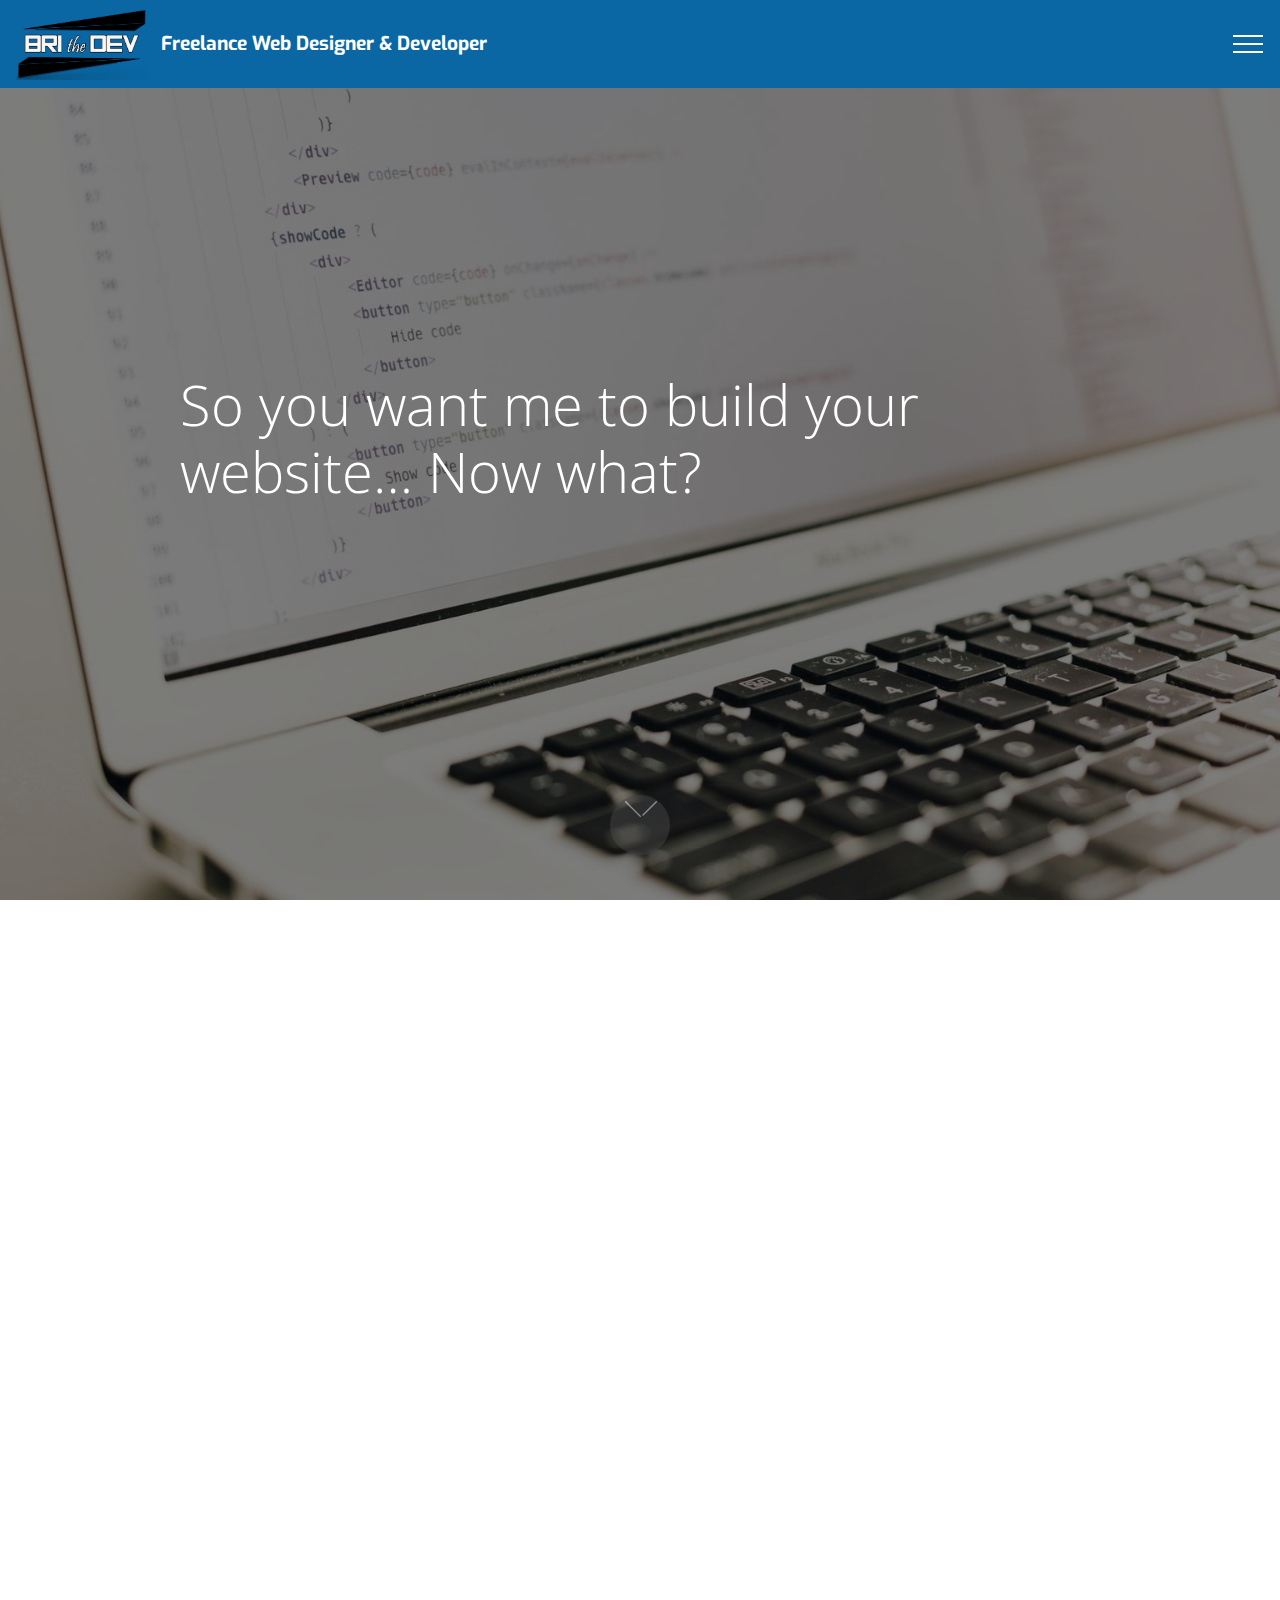
<file: blognowwhat.html>
<!DOCTYPE html>
<html >
<head>
  <!-- Site made with Mobirise Website Builder v4.6.6, https://mobirise.com -->
  <meta charset="UTF-8">
  <meta http-equiv="X-UA-Compatible" content="IE=edge">
  <meta name="generator" content="Mobirise v4.6.6, mobirise.com">
  <meta name="viewport" content="width=device-width, initial-scale=1, minimum-scale=1">
  <link rel="shortcut icon" href="assets/images/brithedev-headerlogo-786x429.png" type="image/x-icon">
  <meta name="description" content="Are you looking for a web developer? Well you've come to the right place. But here is what you need to know before we can begin.">
  <title>So you want me to build your website… Now what?</title>
  <link rel="stylesheet" href="assets/web/assets/mobirise-icons/mobirise-icons.css">
  <link rel="stylesheet" href="assets/tether/tether.min.css">
  <link rel="stylesheet" href="assets/bootstrap/css/bootstrap.min.css">
  <link rel="stylesheet" href="assets/bootstrap/css/bootstrap-grid.min.css">
  <link rel="stylesheet" href="assets/bootstrap/css/bootstrap-reboot.min.css">
  <link rel="stylesheet" href="assets/dropdown/css/style.css">
  <link rel="stylesheet" href="assets/socicon/css/styles.css">
  <link rel="stylesheet" href="assets/animatecss/animate.min.css">
  <link rel="stylesheet" href="assets/theme/css/style.css">
  <link rel="stylesheet" href="assets/mobirise/css/mbr-additional.css" type="text/css">
  
  
  
</head>
<body>
  <section class="menu cid-qIOAoltC00" once="menu" id="menu1-16">

    

    <nav class="navbar navbar-dropdown navbar-fixed-top collapsed">
        <div class="navbar-brand">
            <span class="navbar-logo">
                <a href="index.html">
                    <img src="assets/images/brithedev-headerlogo-786x429.png" alt="Bri The Dev logo" title="" style="height: 4.5rem;">
                </a>
            </span>
            <span class="navbar-caption-wrap"><a class="navbar-caption text-white display-5" href="index.html">Freelance Web Designer &amp; Developer</a></span>
        </div>
        <button class="navbar-toggler" type="button" data-toggle="collapse" data-target="#navbarSupportedContent" aria-controls="navbarNavAltMarkup" aria-expanded="false" aria-label="Toggle navigation">
            <div class="hamburger">
                <span></span>
                <span></span>
                <span></span>
                <span></span>
            </div>
        </button>
      <div class="collapse navbar-collapse" id="navbarSupportedContent">
            <ul class="navbar-nav nav-dropdown" data-app-modern-menu="true"><li class="nav-item">
                    <a class="nav-link link text-white display-4" href="index.html">HOME</a>
                </li>
                <li class="nav-item">
                    <a class="nav-link link text-white display-4" href="index.html#features1-3">SERVICES</a>
                </li>
                <li class="nav-item">
                    <a class="nav-link link text-white display-4" href="index.html#features5-9">
                        ABOUT</a>
                </li><li class="nav-item"><a class="nav-link link text-white display-4" href="index.html#gallery3-d">PORTFOLIO</a></li><li class="nav-item"><a class="nav-link link text-white display-4" href="index.html#clients1-f">MY CLIENTS</a></li><li class="nav-item"><a class="nav-link link text-white display-4" href="blog.html">BLOG</a></li></ul>
            <div class="navbar-buttons mbr-section-btn"><a class="btn btn-md btn-white display-4" href="index.html#form1-j">
                    CONTACT ME
                </a></div>
      </div>
    </nav>
</section>

<section class="header4 cid-qITTqvJaCB mbr-fullscreen mbr-parallax-background" id="header4-17">
    
    

    <div class="mbr-overlay" style="opacity: 0.5; background-color: rgb(0, 0, 0);">
    </div> 
    <div class="container">
        <div class="row justify-content-center">
            <div class=" col-md-10 content">
                <h1 class="mbr-section-title mbr-light pb-3 mbr-white mbr-fonts-style display-1">So you want me to build your website… Now what?</h1>
                
            </div>
        </div>
    </div>
    <div class="mbr-arrow hidden-sm-down" aria-hidden="true">
        <a href="#next">
            <i class="mbri-arrow-down mbr-iconfont"></i>
        </a>
    </div>
</section>

<section class="mbr-section content2 cid-qITTO4iYez" id="content2-18">

    

    <div class="container">
        <div class="row justify-content-center">
            <div class="col-md-8 col-sm-12 text-section">
                <h1 class="mbr-fonts-style mbr-title align-left pb-3 display-2">So you want me to build your website… Now what?</h1>
                <h1 class="mbr-fonts-style mbr-text align-left display-7">So you want me to build your website? Well, you’ve come to the right place. But here’s the thing… Starting a business is a huge commitment. Choosing to build a website is an equally daunting responsibility. And unless you have fully prepared yourself for the journey ahead, I can’t help you.
<div><br></div><div>
</div><div>When a potential client reaches out to me, I always reply with a lengthy response. I ask, what I assume are to them, the most annoyingly cumbersome questions. Things like, “have you chosen a color scheme?” Or, “have you identified your target audience?” They are simple questions, but they carry a lot of weight.
</div><div>
</div><div><br></div><div><strong>It’s My Job!
</strong></div><div><br></div><div>For many of my clients, I find that few of them have thought about color psychology and its correlation to web design. And that’s perfectly fine. Some of them aren’t aware that Flash is an outdated practice either. And unless my client also happens to be a web designer and/or developer, then it’s not their job to know that. But it is mines.
</div><div>
</div><div><br></div><div>When I write those wordy questionnaire -eqsue emails, I don’t do it for my own amusement. I do it because it’s my job.
</div><div>
</div><div><br></div><div>I’m supposed to know that one page websites tend to yield higher conversions. I’m also supposed to know that adding audio with autoplay, that blares in to the ears of your visitors the moment that they land on your page, is a huge faux pas (note that this extends to video as well).
</div><div>
</div><br><div><span style="color: inherit; font-size: 1rem;">I don’t expect my clients to know any of this stuff, and why should they? Their job is to manage their business, or sell a product, or showcase their talents. My job is to ensure that they have the best possible website to do so with. But herein lies the issue.&nbsp;</span></div><div>
</div><div><br></div><div><strong>The Problem Is….
</strong></div><div><br></div><div><br></div><div>Not often, but on occasion, my long-winded responses are met with simple one word replies. These replies do not answer basic questions such as, “have you acquired a domain name and hosting yet?” Instead, they serve as a response to a question that I didn’t ask: are you serious about this?
</div><div><br></div><div>
</div><div>Plenty of people set out to build their own website without doing any planning. In fact, I’ve done it so much that I’ve become an expert of sorts at recognizing its beginning stages. However it was my repeated failure at building a successful website of my own, that taught me the do’s and dont’s of the conceptual phase.
</div><div>
</div><div><br></div><div>As a predominantly self-taught designer and developer, I’ve had to fall and fumble a lot, just to learn a little. But it was worth it, because what I have learned, I am able to implement with my clients. Which is why I ask my potential clients so many questions; to ensure that they don’t make the same mistakes that I first did.
</div><div>
</div><div><br></div><div><strong>Now What?
</strong></div><div><br></div><div>So if you want me to build your website, I can do it. In fact, I’d love to do it. But I won’t… not if you aren’t willing to plan and conceptualize first. I know how that sounds. Shouldn’t I want your money? Shouldn’t I chase after willing, paying clients? Of course I should, and I do. Just not for clients who show me that they aren’t committed.
</div><div>
</div><div><br></div><div>I need my clients to do a little legwork too. And that means answering emails. Not with dismissive one liners that fail to address any of my concerns, but with a well thought out response that, at the very least, gives me a solid understanding of your goals. I need to know what you plan to accomplish with your website. But before you tell me, tell yourself. Because I can’t help you to reach your goals if you don’t know what they are.</div></h1>
            </div>
        </div>
    </div>
</section>

<section class="mbr-section content8 cid-qJsK1MZLMF" id="content3-1i">

    

    <div class="container">
        <div class="media-container-row title">
            <div class="col-12 col-md-8">
                <div class="mbr-section-btn align-center"><a class="btn btn-primary display-4" href="blogstahmwebdevelopment.html">BACK</a>
                    <a class="btn btn-danger-outline display-4" href="blogwordpresssecurity.html">NEXT</a></div>
            </div>
        </div>
    </div>
</section>

<section class="cid-qITW4UIwIH" id="footer2-1a">

    

    
       <div class="container-fluid text-center">
           <div class="row justify-content-center">
             <div class="col-md-6 col-sm-12">
                 <h3 class="inner-text mbr-fonts-style content-text display-7"><em><a href="index.html">BriTheDev.com</a></em></h3>
             </div>
             <div class="social-media col-md-6 col-sm-12">
                  <ul>
                      <li>
                        <a class="icon-transition" href="https://www.facebook.com/Bri-The-Dev-360552574356026/">
                          <span class="mbr-iconfont socicon-facebook socicon"></span>
                        </a>
                      </li>
                      <li>
                        <a class="icon-transition" href="https://twitter.com/The_Arkayde">
                          <span class="mbr-iconfont socicon-twitter socicon"></span>
                        </a>
                      </li>
                      <li>
                        <a class="icon-transition" href="https://www.linkedin.com/in/brittney-williams-a80375119/">
                          <span class="mbr-iconfont socicon-linkedin socicon"></span>
                        </a>
                      </li>
                      
                      
                   </ul>
              </div>
    </div>
       </div>

</section>


  <script src="assets/web/assets/jquery/jquery.min.js"></script>
  <script src="assets/popper/popper.min.js"></script>
  <script src="assets/tether/tether.min.js"></script>
  <script src="assets/bootstrap/js/bootstrap.min.js"></script>
  <script src="assets/smoothscroll/smooth-scroll.js"></script>
  <script src="assets/dropdown/js/script.min.js"></script>
  <script src="assets/touchswipe/jquery.touch-swipe.min.js"></script>
  <script src="assets/viewportchecker/jquery.viewportchecker.js"></script>
  <script src="assets/parallax/jarallax.min.js"></script>
  <script src="assets/sociallikes/social-likes.js"></script>
  <script src="assets/theme/js/script.js"></script>
  
  
  <input name="animation" type="hidden">
  </body>
</html>
</file>
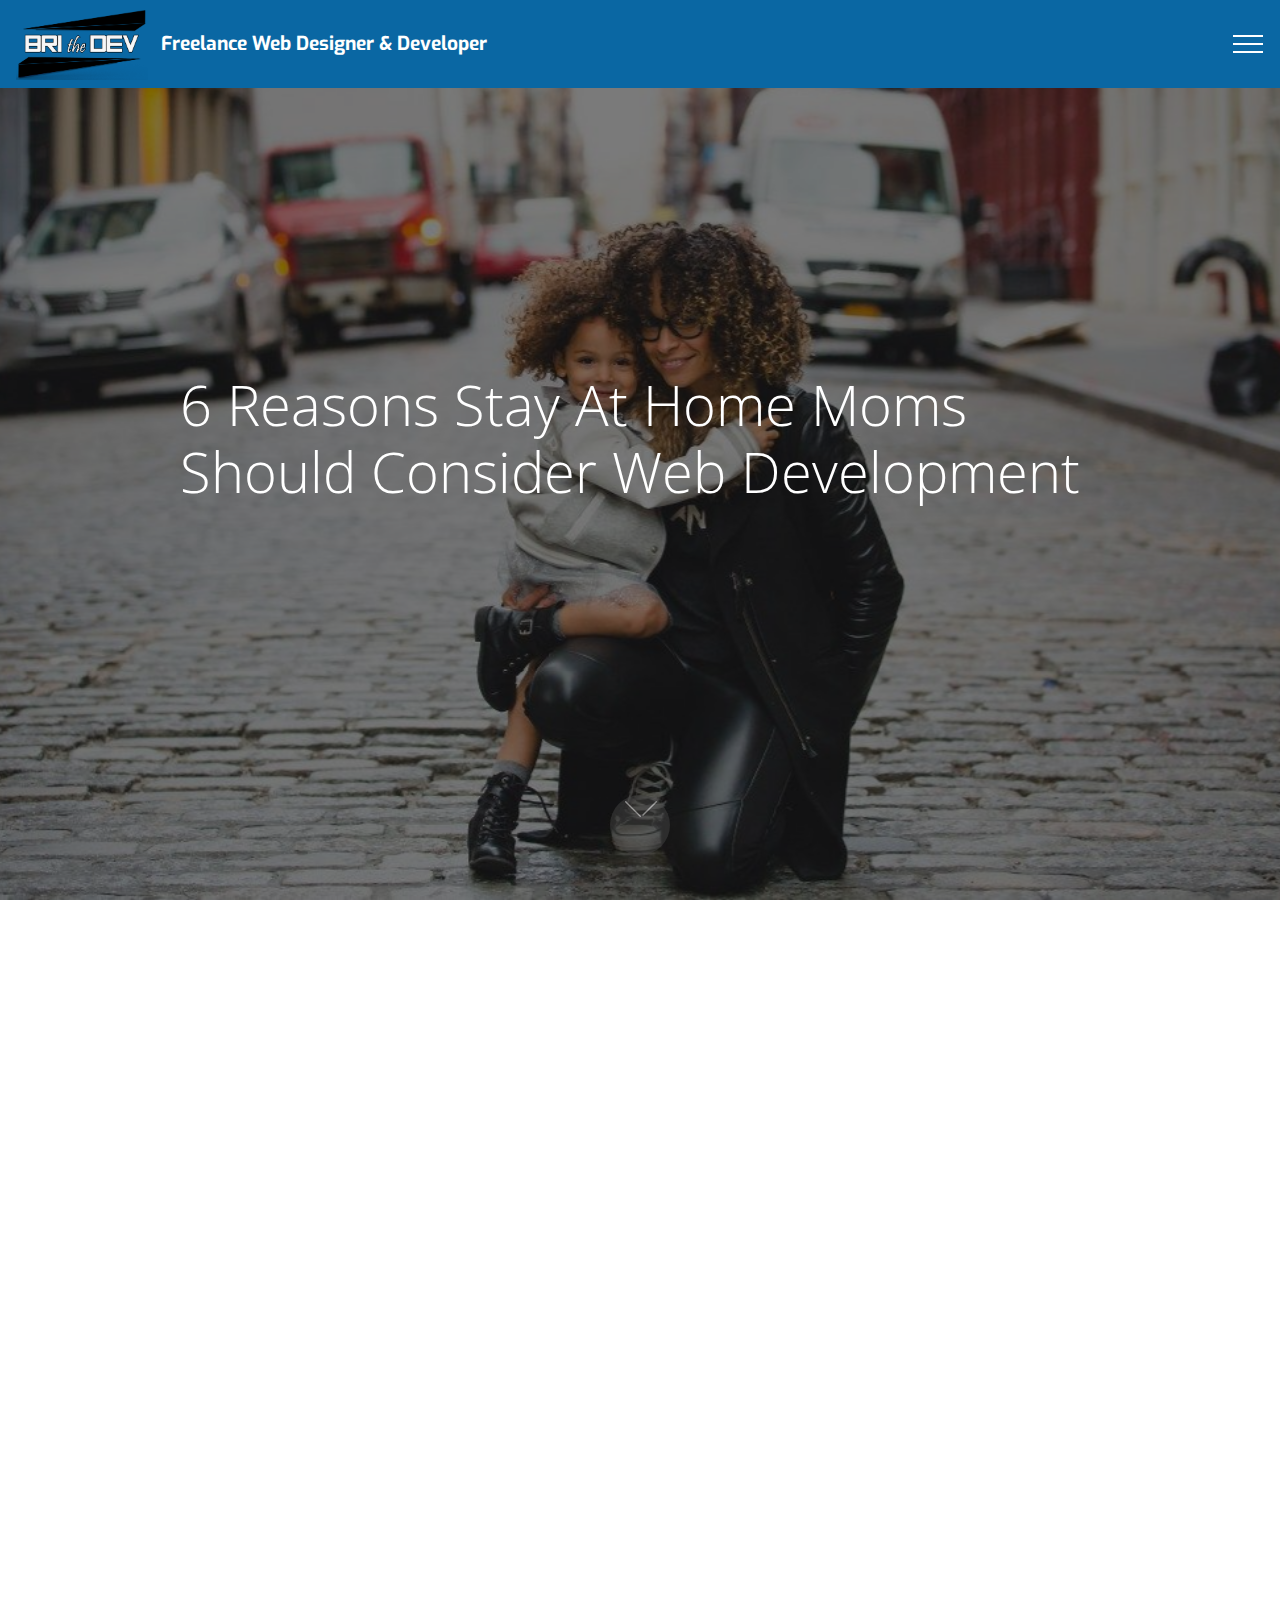
<file: blogstahmwebdevelopment.html>
<!DOCTYPE html>
<html >
<head>
  <!-- Site made with Mobirise Website Builder v4.6.6, https://mobirise.com -->
  <meta charset="UTF-8">
  <meta http-equiv="X-UA-Compatible" content="IE=edge">
  <meta name="generator" content="Mobirise v4.6.6, mobirise.com">
  <meta name="viewport" content="width=device-width, initial-scale=1, minimum-scale=1">
  <link rel="shortcut icon" href="assets/images/brithedev-headerlogo-786x429.png" type="image/x-icon">
  <meta name="description" content="Have you ever considered working from home? Are you a stay at home mom? Well here are six reasons that you should consider a career in web development!">
  <title>6 Reasons Stay At Home Moms Should Consider Web Development</title>
  <link rel="stylesheet" href="assets/web/assets/mobirise-icons/mobirise-icons.css">
  <link rel="stylesheet" href="assets/tether/tether.min.css">
  <link rel="stylesheet" href="assets/bootstrap/css/bootstrap.min.css">
  <link rel="stylesheet" href="assets/bootstrap/css/bootstrap-grid.min.css">
  <link rel="stylesheet" href="assets/bootstrap/css/bootstrap-reboot.min.css">
  <link rel="stylesheet" href="assets/dropdown/css/style.css">
  <link rel="stylesheet" href="assets/socicon/css/styles.css">
  <link rel="stylesheet" href="assets/animatecss/animate.min.css">
  <link rel="stylesheet" href="assets/theme/css/style.css">
  <link rel="stylesheet" href="assets/mobirise/css/mbr-additional.css" type="text/css">
  
  
  
</head>
<body>
  <section class="menu cid-qIOAoltC00" once="menu" id="menu1-10">

    

    <nav class="navbar navbar-dropdown navbar-fixed-top collapsed">
        <div class="navbar-brand">
            <span class="navbar-logo">
                <a href="index.html">
                    <img src="assets/images/brithedev-headerlogo-786x429.png" alt="Bri The Dev logo" title="" style="height: 4.5rem;">
                </a>
            </span>
            <span class="navbar-caption-wrap"><a class="navbar-caption text-white display-5" href="index.html">Freelance Web Designer &amp; Developer</a></span>
        </div>
        <button class="navbar-toggler" type="button" data-toggle="collapse" data-target="#navbarSupportedContent" aria-controls="navbarNavAltMarkup" aria-expanded="false" aria-label="Toggle navigation">
            <div class="hamburger">
                <span></span>
                <span></span>
                <span></span>
                <span></span>
            </div>
        </button>
      <div class="collapse navbar-collapse" id="navbarSupportedContent">
            <ul class="navbar-nav nav-dropdown" data-app-modern-menu="true"><li class="nav-item">
                    <a class="nav-link link text-white display-4" href="index.html">HOME</a>
                </li>
                <li class="nav-item">
                    <a class="nav-link link text-white display-4" href="index.html#features1-3">SERVICES</a>
                </li>
                <li class="nav-item">
                    <a class="nav-link link text-white display-4" href="index.html#features5-9">
                        ABOUT</a>
                </li><li class="nav-item"><a class="nav-link link text-white display-4" href="index.html#gallery3-d">PORTFOLIO</a></li><li class="nav-item"><a class="nav-link link text-white display-4" href="index.html#clients1-f">MY CLIENTS</a></li><li class="nav-item"><a class="nav-link link text-white display-4" href="blog.html">BLOG</a></li></ul>
            <div class="navbar-buttons mbr-section-btn"><a class="btn btn-md btn-white display-4" href="index.html#form1-j">
                    CONTACT ME
                </a></div>
      </div>
    </nav>
</section>

<section class="header4 cid-qITKE016xm mbr-fullscreen mbr-parallax-background" id="header4-11">
    
    

    <div class="mbr-overlay" style="opacity: 0.5; background-color: rgb(0, 0, 0);">
    </div> 
    <div class="container">
        <div class="row justify-content-center">
            <div class=" col-md-10 content">
                <h1 class="mbr-section-title mbr-light pb-3 mbr-white mbr-fonts-style display-1">6 Reasons Stay At Home Moms Should Consider Web Development</h1>
                
            </div>
        </div>
    </div>
    <div class="mbr-arrow hidden-sm-down" aria-hidden="true">
        <a href="#next">
            <i class="mbri-arrow-down mbr-iconfont"></i>
        </a>
    </div>
</section>

<section class="mbr-section content2 cid-qITLewwpDc" id="content2-12">

    

    <div class="container">
        <div class="row justify-content-center">
            <div class="col-md-8 col-sm-12 text-section">
                <h1 class="mbr-fonts-style mbr-title align-left pb-3 display-2">6 Reasons Stay At Home Moms Should Consider Web Development</h1>
                <h1 class="mbr-fonts-style mbr-text align-left display-7">Being a mom is hard enough, no matter your profession (yes, I think Stay At Home Mom should be classified as a profession). Trying to juggle school meetings, doctors appointments, house chores, and the host of other responsibilities that come along with motherhood, is a challenge in and of itself. Throw in trying to learn a complex subject like web development, while starting a new career, and you end up with the recipe for the perfect storm.
<br><br><div><br></div><div>
I know first hand just how difficult it can be, trying to raise a family while also trying to obtain an education and career for yourself. But the end result, makes all of your hard work worth it. You might be asking yourself, “why should I pursue something that will likely make my life more difficult than it already is?” Well, I’ve got an answer, six to be exact.
</div><div><br></div><div>
</div><div><strong>6. The Discomfort Is Temporary
</strong></div><div><span style="color: inherit; font-size: 1rem;"></span><br></div><div>It’s human nature to avoid uncomfortable situations, hence the phrase, “motivation isn’t real.” Humans instinctively avoid new and stressful situations to preserve our own physical and mental health, so it’s only natural that you’d be apprehensive to take on the task of learning an entire skill set.
</div><div><br></div><div>
</div><div>However, this discomfort that you will most definitely experience, is only temporary.
</div><div><br></div><div>
</div><div>Arguably one of the most challenging things about being a web developer is that the field is always changing. It’s a career best suited for those who don’t mind learning… frequently. However, if you choose the school, or Development Boot Camp route, you’ll have a set time frame and goal to work towards. Once it’s over, you’ll walk away with the knowledge needed to immediately begin your career in web development. Of course, as technology advances, and design trends evolve, you’ll have to pick up new programming languages and skills. But your knowledge base will be much easier to build upon, seeing as you’ll have already mastered the basics.
</div><div>
</div><div><br></div><div><strong>5. Get Paid To Learn
</strong></div><br><div>Once you’ve secured your first client, you’re essentially getting paid to learn. Of course, you should be honest with your client about your skill set. The last thing that you want to do is take on a project under false pretenses. You’ll ruin your reputation before you’ve even built one, if you choose to traverse such a shady route. However, if you’re forthcoming and your client has no qualms about your experience level, then you can take the job, and learn all of the unfamiliar parts as you go. And seeing as every client is different, you’re bound to find yourself in unfamiliar territory eventually.
</div><div>
</div><div><br></div><div>But that’s not the only way to get paid while you learn web development. Another approach is through taking advantage of government education initiatives.
</div><div>
</div><br><div>Truth be told, there are more jobs in the tech industry than their are qualified candidates to fill them. As a result, numerous policies have been put in place to help fill these in demand positions.
</div><div>
</div><div><br></div><div>For example, take the Tech Prep Education Program, set forth by the U.S. Department of&nbsp;<span style="color: inherit; font-size: 1rem;">Education. The Tech Prep Education Program is essentially, a school-to-work program, designed to give grants to states for secondary and post-secondary tech education, resulting in a 2-year degree or certification for the enrolled students.&nbsp;</span></div><div>
</div><br><div>The wonderful thing about this program is that it’s offered at many local community colleges, and many students receiving these tech grants will only pay a small fee – or in the best scenarios, receive their entire education for free. So while you’re technically not being paid to learn, you are receiving a near free education, as opposed to paying the average $3,000 tuition cost per semester.
</div><div>
</div><div><br></div><div>You’ll receive a valuable education without taking on the hefty debt usually accompanied with acquiring a degree. And with your new found skills, you’ll be able to take on small projects before you’ve even completed your education.
</div><div>
</div><div><br></div><div><strong>4. It’s Mobile
</strong></div><br><div>Moms are pretty much always on the move. We’re at soccer games, school plays, dentist appointments, and play-dates. Even when we’re at home, we’re chasing toddlers, tidying up toys, and scaring away monsters. So if you’re going to learn a new skill, and start a new career, for the Stay At Home Mom, being able to do so, while remain on the go, is crucial.
</div><div>
</div><div><br></div><div>In this day and age, there are infinite ways to learn. Gone are the days of being shackled to a classroom and a desk. Thanks to the advancements of technology, students can receive their lesson plans and attend lectures right from their mobile devices. So whether you’re at a coffee shop, or waiting for your PTA meeting to begin, you can easily access that Udemy lesson that you’ve been meaning to watch.
</div><div>
</div><br><div>But that’s not all. Developing websites is mobile too. A good laptop can churn out just as many high quality websites as a desktop. You don’t have to confine yourself to your home office – although some days it will be preferable. Instead, you can code on your laptop, answer client emails, and research that JQuery effect that you can never remember, all while you’re away on your family’s annual vacation to Florida.
</div><div>
</div><br><div><strong>3. It Makes For A Great Side Income</strong>
</div><div><br></div><div><span style="color: inherit; font-size: 1rem;">There’s an old term in my community called, “hustling backwards.” You never, ever, so long as you live, want to hustle backwards. Hustling backwards will have you loosing money, and missing out on lucrative opportunitiesPennies and Vase. The great thing about the tech field is that, hustling backwards is a difficult task to accomplish.&nbsp;</span><br></div><div>
</div><div><br></div><div>If you’re a Stay At Home Mom, you’re not going to want to waste time taking on extra tasks that serve no purpose to your family. If you’re going to invest in something, you want to invest in something that you know will turn a profit. And web development will help you to do that.
</div><div><br></div><div><br></div><div>Often the people who most need a website, are too busy building their own successful businesses to spend time learning all of the skills required to develop their site. Luckily for you, they’ll be willing to pay you to take on the task.
</div><div>
</div><div><br></div><div>The average freelance web developer can make $50,000 a year. More experienced developers tend to hang around the $75,000 and up bracket, while some freelance web developers have even reported earning over $150,000 a year. Of course, building a high income won’t be easy. But there will always be someone in need of a website, which means that as long as you put in the effort, you’ll have a steady stream of money flowing in.
</div><div>
</div><div><br></div><div><strong>2. You Can Pad Your Resume
</strong></div><div><br></div><div><span style="color: inherit; font-size: 1rem;">One of the biggest problemwoman at interviews that Stay At Home Moms face when trying to reenter the workforce, is having a large gap in their work history. Padding that gap with relevant projects and training is important, if you want your resume to stand out. Learning web development will serve to help you fill in those gaps and increase your marketability.&nbsp;</span><br></div><div>
</div><div><br></div><div>Showcasing what you’ve learned during your time as a Stay At Home Mom will help convey to potential employers that you are self-driven, motivated, and capable of high level multitasking. Additionally, you’re acquired knowledge may even give you a leg up over the competition.
</div><div>
</div><br><div>Completed freelance projects will also help boost your visibility. Freelancing shows your willingness to work, provides you with references, and gives you an extensive body of work to point to. When looking to land any job, having previous experience is always a bonus. So if you’re specifically looking for a full-time office job in the web development field, having numerous freelance projects under your belt will be key to getting your foot in the door. In fact freelancing may even lead directly to a full-time position with a company.
</div><div>
</div><br><div><strong>1. You Can Teach Your Kids To Code</strong></div><br><div>I know, I know. Isn’t it enough that you yourself managed to learn to code? Yes, yes it is. But hear me out. The projected growth for web developer positions between now and 2024 is at 26.6 percent. That equates to about 58,000 job openings, with
&nbsp;<span style="color: inherit; font-size: 1rem;">a median wage of about $66,000. Even better, the average education level of entry-level employees is a 2-year associates degree. So you can forget penny pinching to save for Juniors ivy league masters degree.&nbsp;</span></div><div>
</div><br><div>The reality is, while many American’s currently find themselves out of work, there are a ton of job openings in this country that remain unfilled. The problem is that not enough people have the required skills necessary to enter these fields.
</div><div>
</div><div><br></div><div>If you’re already a Stay At Home Mom, then you’re likely teaching your child some sort of curriculum to get them prepared for school. If they’re already in school, I’m willing to bet that you’re still teaching them life skills, helping with projects, and correcting homework. Adding in a set time to sit down with your child and teach them code, would be a beneficial addition to their education, which will prepare them for a job in a high demand field.
</div><div>
</div><div><br></div><div>If your child takes to web development, they can even get a head start on their career and start freelancing on their own, building small websites for friends and family. Your child could have a working portfolio before they even take their SAT’s.
</div><div>
</div><div><br></div><div>Education is one of the greatest gifts that you can give a child. They can’t loose it, it can never be lost, and no one can take it from them. By learning the skills for yourself, and then teaching your child, you’ll be setting your kid on the fast track to success. Still not convinced? Look no further than Jaylen Bledsoe, a multimillionaire who started his web design business when he was only 13 years old, and within 2 years, transformed it into an international enterprise with over 100 employees. If that’s not reason enough to start teaching your kids to code, then I don’t know what is.
&nbsp;</div><div><br></div><div><br></div><div>If you’re unsure of your ability to teach your kid such a difficult subject, there are numerous books, websites, apps, and other resources that can help you. MIT’s Scratch, and Scratch Jr. are excellent free resources that I’ve used with my own child.
</div><div>
</div><div><br></div><div>Hour of Code is another great resources for parents and teachers alike. And if you’re still unsure, or simply don’t have the available time, you can always research local tech summer camps and conventions for kids.</div></h1>
            </div>
        </div>
    </div>
</section>

<section class="mbr-section content8 cid-qJsKO5ivFC" id="content3-1j">

    

    <div class="container">
        <div class="media-container-row title">
            <div class="col-12 col-md-8">
                <div class="mbr-section-btn align-center"><a class="btn btn-primary display-4" href="blog.html">BACK</a>
                    <a class="btn btn-danger-outline display-4" href="blognowwhat.html">NEXT</a></div>
            </div>
        </div>
    </div>
</section>

<section class="cid-qITNU8maNr" id="footer2-14">

    

    
       <div class="container-fluid text-center">
           <div class="row justify-content-center">
             <div class="col-md-6 col-sm-12">
                 <h3 class="inner-text mbr-fonts-style content-text display-7"><em><a href="index.html">BriTheDev.com</a></em></h3>
             </div>
             <div class="social-media col-md-6 col-sm-12">
                  <ul>
                      <li>
                        <a class="icon-transition" href="https://www.facebook.com/Bri-The-Dev-360552574356026/">
                          <span class="mbr-iconfont socicon-facebook socicon"></span>
                        </a>
                      </li>
                      <li>
                        <a class="icon-transition" href="https://twitter.com/The_Arkayde">
                          <span class="mbr-iconfont socicon-twitter socicon"></span>
                        </a>
                      </li>
                      <li>
                        <a class="icon-transition" href="https://www.linkedin.com/in/brittney-williams-a80375119/">
                          <span class="mbr-iconfont socicon-linkedin socicon"></span>
                        </a>
                      </li>
                      
                      
                   </ul>
              </div>
    </div>
       </div>

</section>


  <script src="assets/web/assets/jquery/jquery.min.js"></script>
  <script src="assets/popper/popper.min.js"></script>
  <script src="assets/tether/tether.min.js"></script>
  <script src="assets/bootstrap/js/bootstrap.min.js"></script>
  <script src="assets/smoothscroll/smooth-scroll.js"></script>
  <script src="assets/dropdown/js/script.min.js"></script>
  <script src="assets/touchswipe/jquery.touch-swipe.min.js"></script>
  <script src="assets/viewportchecker/jquery.viewportchecker.js"></script>
  <script src="assets/parallax/jarallax.min.js"></script>
  <script src="assets/sociallikes/social-likes.js"></script>
  <script src="assets/theme/js/script.js"></script>
  
  
  <input name="animation" type="hidden">
  </body>
</html>
</file>
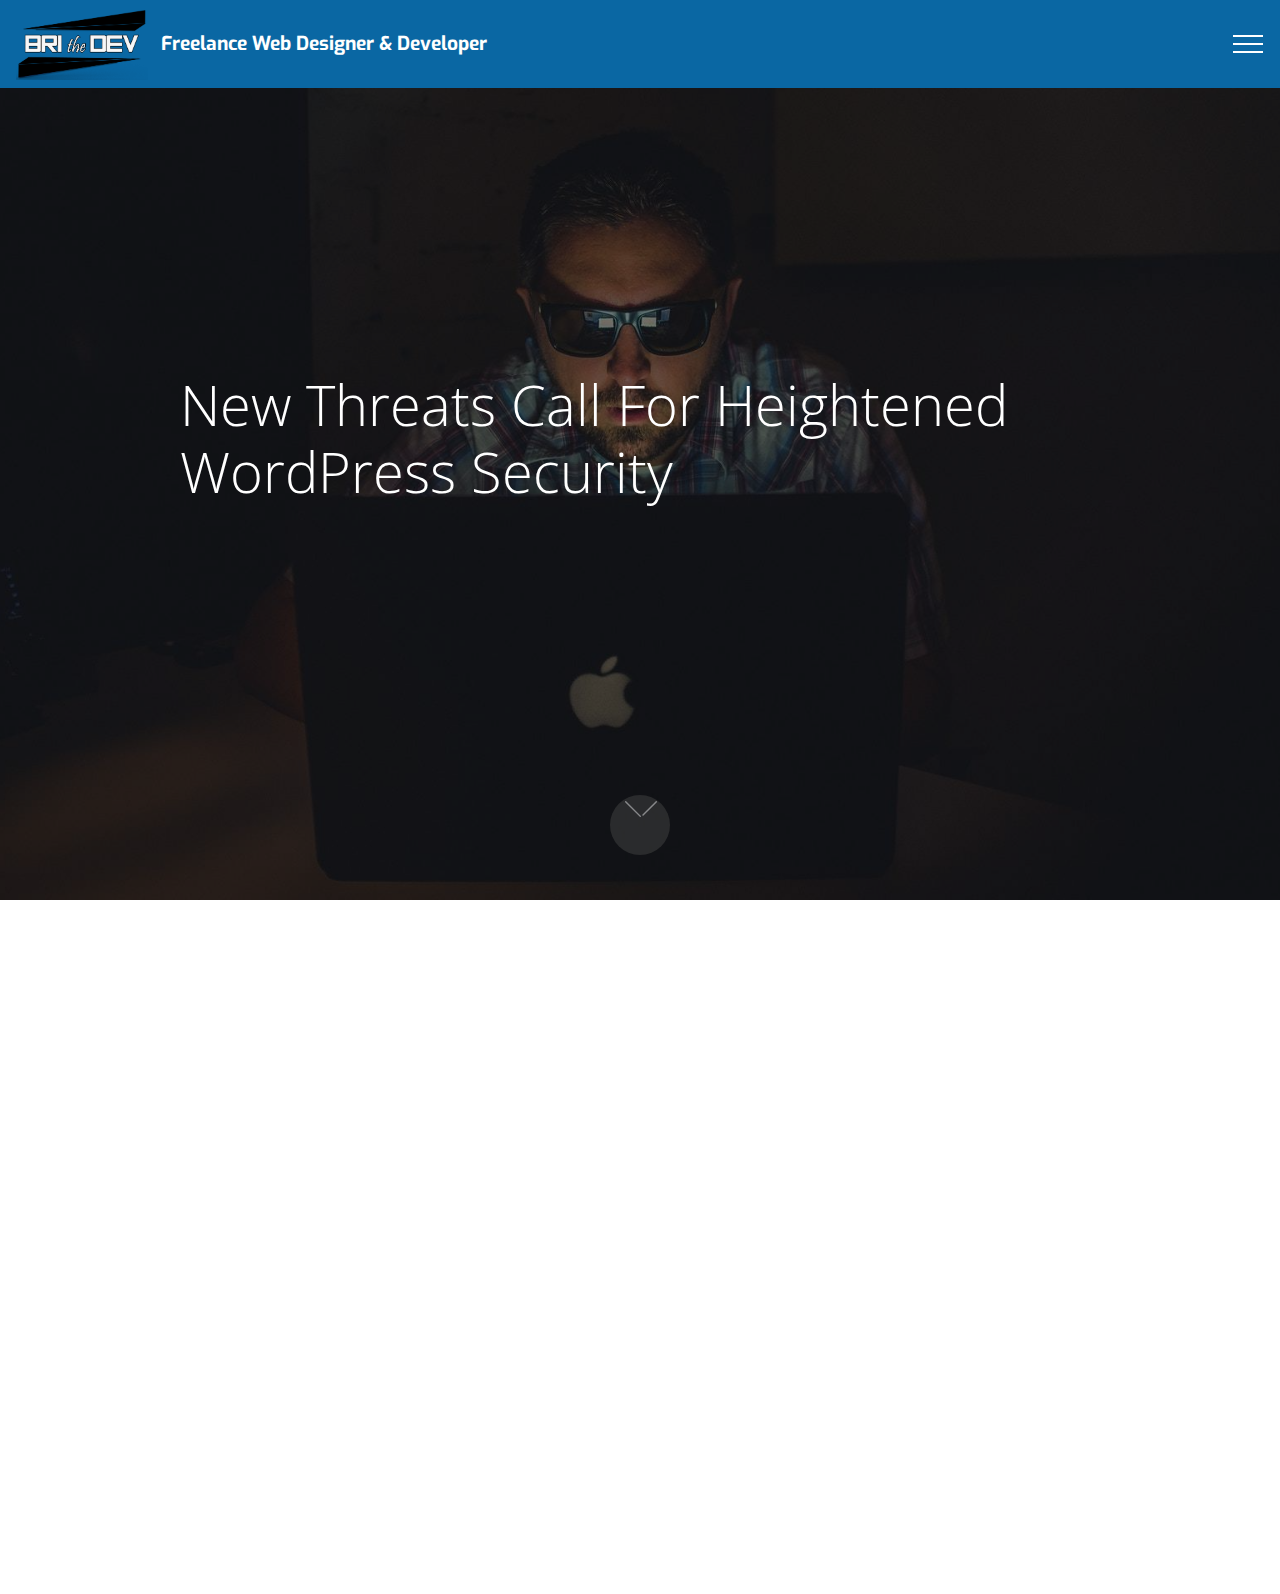
<file: blogwordpresssecurity.html>
<!DOCTYPE html>
<html >
<head>
  <!-- Site made with Mobirise Website Builder v4.6.6, https://mobirise.com -->
  <meta charset="UTF-8">
  <meta http-equiv="X-UA-Compatible" content="IE=edge">
  <meta name="generator" content="Mobirise v4.6.6, mobirise.com">
  <meta name="viewport" content="width=device-width, initial-scale=1, minimum-scale=1">
  <link rel="shortcut icon" href="assets/images/brithedev-headerlogo-786x429.png" type="image/x-icon">
  <meta name="description" content="With new threats from hackers cropping up everyday, it is important that WordPress users monitor their websites security. ">
  <title>New Threats Call For Heightened Wordpress Security</title>
  <link rel="stylesheet" href="assets/web/assets/mobirise-icons/mobirise-icons.css">
  <link rel="stylesheet" href="assets/tether/tether.min.css">
  <link rel="stylesheet" href="assets/bootstrap/css/bootstrap.min.css">
  <link rel="stylesheet" href="assets/bootstrap/css/bootstrap-grid.min.css">
  <link rel="stylesheet" href="assets/bootstrap/css/bootstrap-reboot.min.css">
  <link rel="stylesheet" href="assets/animatecss/animate.min.css">
  <link rel="stylesheet" href="assets/dropdown/css/style.css">
  <link rel="stylesheet" href="assets/theme/css/style.css">
  <link rel="stylesheet" href="assets/mobirise/css/mbr-additional.css" type="text/css">
  
  
  
</head>
<body>
  <section class="menu cid-qIOAoltC00" once="menu" id="menu1-1b">

    

    <nav class="navbar navbar-dropdown navbar-fixed-top collapsed">
        <div class="navbar-brand">
            <span class="navbar-logo">
                <a href="index.html">
                    <img src="assets/images/brithedev-headerlogo-786x429.png" alt="Bri The Dev logo" title="" style="height: 4.5rem;">
                </a>
            </span>
            <span class="navbar-caption-wrap"><a class="navbar-caption text-white display-5" href="index.html">Freelance Web Designer &amp; Developer</a></span>
        </div>
        <button class="navbar-toggler" type="button" data-toggle="collapse" data-target="#navbarSupportedContent" aria-controls="navbarNavAltMarkup" aria-expanded="false" aria-label="Toggle navigation">
            <div class="hamburger">
                <span></span>
                <span></span>
                <span></span>
                <span></span>
            </div>
        </button>
      <div class="collapse navbar-collapse" id="navbarSupportedContent">
            <ul class="navbar-nav nav-dropdown" data-app-modern-menu="true"><li class="nav-item">
                    <a class="nav-link link text-white display-4" href="index.html">HOME</a>
                </li>
                <li class="nav-item">
                    <a class="nav-link link text-white display-4" href="index.html#features1-3">SERVICES</a>
                </li>
                <li class="nav-item">
                    <a class="nav-link link text-white display-4" href="index.html#features5-9">
                        ABOUT</a>
                </li><li class="nav-item"><a class="nav-link link text-white display-4" href="index.html#gallery3-d">PORTFOLIO</a></li><li class="nav-item"><a class="nav-link link text-white display-4" href="index.html#clients1-f">MY CLIENTS</a></li><li class="nav-item"><a class="nav-link link text-white display-4" href="blog.html">BLOG</a></li></ul>
            <div class="navbar-buttons mbr-section-btn"><a class="btn btn-md btn-white display-4" href="index.html#form1-j">
                    CONTACT ME
                </a></div>
      </div>
    </nav>
</section>

<section class="header4 cid-qJsDMmJ6WQ mbr-fullscreen mbr-parallax-background" id="header4-1e">
    
    

    <div class="mbr-overlay" style="opacity: 0.5; background-color: rgb(0, 0, 0);">
    </div> 
    <div class="container">
        <div class="row justify-content-center">
            <div class=" col-md-10 content">
                <h1 class="mbr-section-title mbr-light pb-3 mbr-white mbr-fonts-style display-1">New Threats Call For Heightened WordPress Security</h1>
                
            </div>
        </div>
    </div>
    <div class="mbr-arrow hidden-sm-down" aria-hidden="true">
        <a href="#next">
            <i class="mbri-arrow-down mbr-iconfont"></i>
        </a>
    </div>
</section>

<section class="mbr-section content2 cid-qJsEfD53Cv" id="content2-1f">

    

    <div class="container">
        <div class="row justify-content-center">
            <div class="col-md-8 col-sm-12 text-section">
                <h1 class="mbr-fonts-style mbr-title align-left pb-3 display-2">Concerned about the security of your WordPress website?</h1>
                <h1 class="mbr-fonts-style mbr-text align-left display-7">Perhaps you should be. Since December, <a href="https://arstechnica.com/information-technology/2018/01/more-than-2000-wordpress-websites-are-infected-with-a-keylogger/">hackers have infected over 7000 WordPress websites</a> with malicious keylogger scripts that not only collect both your password data, and that of your users, but also discretely utilizes your computer to mine for cryptocurrency.
<div>
</div><div><br></div><div><span style="color: inherit; font-size: 1rem;">These viruses are capable of not only ruining the SEO of your site, but also corrupting its core files, and may possibly even result in the suspension of your website.&nbsp;</span><br></div><div><span style="color: inherit; font-size: 1rem;"></span></div><div><br></div><div><br></div><div>If you've suddenly received a blacklist warning from Google, noticed strange behavior with your browser, or unusual changes to your WordPress files, you may be infected!
</div><div>
</div><div><br></div><div>To request a free consultation about what can be done to clean your website, and fortify it from future attacks, send me a message!</div></h1>
            </div>
        </div>
    </div>
</section>

<section class="mbr-section content8 cid-qJsEXw4Was" id="content3-1h">

    

    <div class="container">
        <div class="media-container-row title">
            <div class="col-12 col-md-8">
                <div class="mbr-section-btn align-center"><a class="btn btn-primary display-4" href="bl.html">BACK</a>
                    <a class="btn btn-danger-outline display-4" href="blog-the-importance-of-wordpress-maintenance.html">NEXT</a></div>
            </div>
        </div>
    </div>
</section>


  <script src="assets/web/assets/jquery/jquery.min.js"></script>
  <script src="assets/popper/popper.min.js"></script>
  <script src="assets/tether/tether.min.js"></script>
  <script src="assets/bootstrap/js/bootstrap.min.js"></script>
  <script src="assets/smoothscroll/smooth-scroll.js"></script>
  <script src="assets/touchswipe/jquery.touch-swipe.min.js"></script>
  <script src="assets/viewportchecker/jquery.viewportchecker.js"></script>
  <script src="assets/parallax/jarallax.min.js"></script>
  <script src="assets/dropdown/js/script.min.js"></script>
  <script src="assets/theme/js/script.js"></script>
  
  
  <input name="animation" type="hidden">
  </body>
</html>
</file>
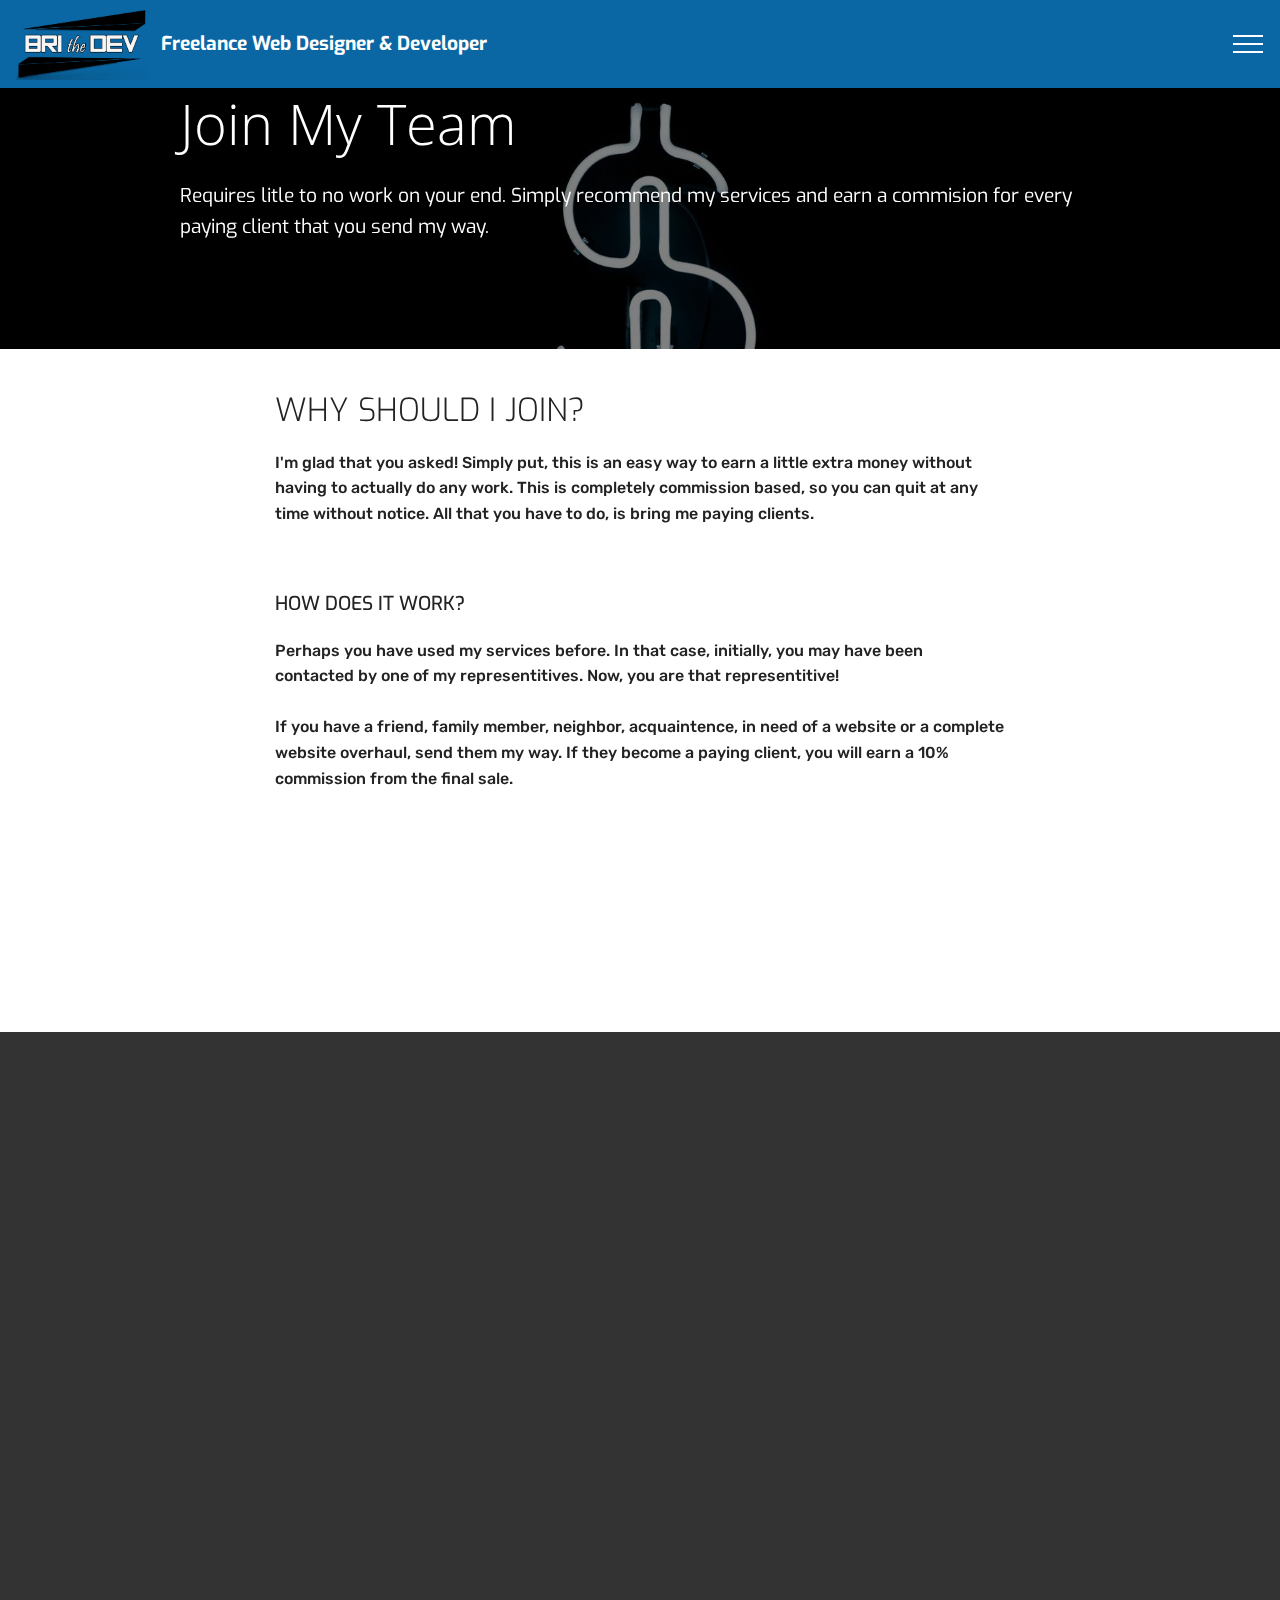
<file: join-my-team.html>
<!DOCTYPE html>
<html >
<head>
  <!-- Site made with Mobirise Website Builder v4.6.6, https://mobirise.com -->
  <meta charset="UTF-8">
  <meta http-equiv="X-UA-Compatible" content="IE=edge">
  <meta name="generator" content="Mobirise v4.6.6, mobirise.com">
  <meta name="viewport" content="width=device-width, initial-scale=1, minimum-scale=1">
  <link rel="shortcut icon" href="assets/images/brithedev-headerlogo-786x429.png" type="image/x-icon">
  <meta name="description" content="">
  <title>Join My Team</title>
  <link rel="stylesheet" href="assets/web/assets/mobirise-icons/mobirise-icons.css">
  <link rel="stylesheet" href="assets/tether/tether.min.css">
  <link rel="stylesheet" href="assets/bootstrap/css/bootstrap.min.css">
  <link rel="stylesheet" href="assets/bootstrap/css/bootstrap-grid.min.css">
  <link rel="stylesheet" href="assets/bootstrap/css/bootstrap-reboot.min.css">
  <link rel="stylesheet" href="assets/dropdown/css/style.css">
  <link rel="stylesheet" href="assets/socicon/css/styles.css">
  <link rel="stylesheet" href="assets/animatecss/animate.min.css">
  <link rel="stylesheet" href="assets/theme/css/style.css">
  <link rel="stylesheet" href="assets/mobirise/css/mbr-additional.css" type="text/css">
  
  
  
</head>
<body>
  <section class="menu cid-qIOAoltC00" once="menu" id="menu1-m">

    

    <nav class="navbar navbar-dropdown navbar-fixed-top collapsed">
        <div class="navbar-brand">
            <span class="navbar-logo">
                <a href="index.html">
                    <img src="assets/images/brithedev-headerlogo-786x429.png" alt="Bri The Dev logo" title="" style="height: 4.5rem;">
                </a>
            </span>
            <span class="navbar-caption-wrap"><a class="navbar-caption text-white display-5" href="index.html">Freelance Web Designer &amp; Developer</a></span>
        </div>
        <button class="navbar-toggler" type="button" data-toggle="collapse" data-target="#navbarSupportedContent" aria-controls="navbarNavAltMarkup" aria-expanded="false" aria-label="Toggle navigation">
            <div class="hamburger">
                <span></span>
                <span></span>
                <span></span>
                <span></span>
            </div>
        </button>
      <div class="collapse navbar-collapse" id="navbarSupportedContent">
            <ul class="navbar-nav nav-dropdown" data-app-modern-menu="true"><li class="nav-item">
                    <a class="nav-link link text-white display-4" href="index.html">HOME</a>
                </li>
                <li class="nav-item">
                    <a class="nav-link link text-white display-4" href="index.html#features1-3">SERVICES</a>
                </li>
                <li class="nav-item">
                    <a class="nav-link link text-white display-4" href="index.html#features5-9">
                        ABOUT</a>
                </li><li class="nav-item"><a class="nav-link link text-white display-4" href="index.html#gallery3-d">PORTFOLIO</a></li><li class="nav-item"><a class="nav-link link text-white display-4" href="index.html#clients1-f">MY CLIENTS</a></li><li class="nav-item"><a class="nav-link link text-white display-4" href="blog.html">BLOG</a></li></ul>
            <div class="navbar-buttons mbr-section-btn"><a class="btn btn-md btn-white display-4" href="index.html#form1-j">
                    CONTACT ME
                </a></div>
      </div>
    </nav>
</section>

<section class="header4 cid-qITkJTCpft mbr-parallax-background" id="header4-n">
    
    

    <div class="mbr-overlay" style="opacity: 0.5; background-color: rgb(0, 0, 0);">
    </div> 
    <div class="container">
        <div class="row justify-content-center">
            <div class=" col-md-10 content">
                <h1 class="mbr-section-title mbr-light pb-3 mbr-white mbr-fonts-style display-1">Join My Team</h1>
                <p class="mbr-text mbr-fonts-style mbr-white display-5">Requires litle to no work on your end. Simply recommend my services and earn a commision for every paying client that you send my way.</p>
            </div>
        </div>
    </div>
    
</section>

<section class="mbr-section content2 cid-qITkMthdXw" id="content2-o">

    

    <div class="container">
        <div class="row justify-content-center">
            <div class="col-md-8 col-sm-12 text-section">
                <h1 class="mbr-fonts-style mbr-title align-left pb-3 display-2">WHY SHOULD I JOIN?<br></h1>
                <h1 class="mbr-fonts-style mbr-text align-left display-7">I'm glad that you asked! Simply put, this is an easy way to earn a little extra money without having to actually do any work. This is completely commission based, so you can quit at any time without notice. All that you have to do, is bring me paying clients.<br></h1>
            </div>
        </div>
    </div>
</section>

<section class="mbr-section content2 cid-qITnFUkzbF" id="content2-q">

    

    <div class="container">
        <div class="row justify-content-center">
            <div class="col-md-8 col-sm-12 text-section">
                <h1 class="mbr-fonts-style mbr-title align-left pb-3 display-5">HOW DOES IT WORK?</h1>
                <h1 class="mbr-fonts-style mbr-text align-left display-7">Perhaps you have used my services before. In that case, initially, you may have been contacted by one of my representitives. Now, you are that representitive!<br><br>If you have a friend, family member, neighbor, acquaintence, in need of a website or a complete website overhaul, send them my way. If they become a paying client, you will earn a 10% commission from the final sale.</h1>
            </div>
        </div>
    </div>
</section>

<section class="mbr-section content2 cid-qITpibvzIb" id="content2-r">

    

    <div class="container">
        <div class="row justify-content-center">
            <div class="col-md-8 col-sm-12 text-section">
                <h1 class="mbr-fonts-style mbr-title align-left pb-3 display-5">ARE YOU READY TO JOIN THE TEAM?</h1>
                <h1 class="mbr-fonts-style mbr-text align-left display-7">If this sounds like a sweet deal to you, or you just like my services and want to support a small business, then please fillout the form below and I will respond to you ASAP with additional details.</h1>
            </div>
        </div>
    </div>
</section>

<section class="cid-qITq1CbaFm" id="form2-s">

    

    
    <div class="container">
        <div class="row justify-content-center">
            <div class="form-1 col-md-8 col-sm-12" data-form-type="formoid">
                
                <div data-form-alert="" hidden="">Thanks for filling out the form!
                </div>
                <form class="mbr-form" action="https://mobirise.com/" method="post" data-form-title="My Mobirise Form"><input type="hidden" name="email" data-form-email="true" value="vYaxQRp/Lgi2xFp+63wL0yZ79AiI54s0znUxyPC+wRGzt4BIsEGV+k5hOwidAWanthWr0EoSv35GpPDQy5F33qiXPmTZYXwhMD/RAmDco2TmDNL1a9mOjNkyZQjcluWf" data-form-field="Email">
                    <div class="row input-main">
                        <div class="col-md-6 input-wrap" data-for="name">
                            <input type="text" class="field display-7" name="name" data-form-field="Name" placeholder="Name*" required="" id="name-form2-s">
                        </div>
                        <div class="col-md-6 input-wrap" data-for="email">
                            <input type="email" class="field display-7" name="email" data-form-field="Email" placeholder="Email*" required="" id="email-form2-s">
                        </div>
                    </div>
                    <div class="row input-main">
                        <div class="col-md-6 input-wrap" data-for="website">
                            <input type="text" class="field display-7" name="website" data-form-field="Website" placeholder="Website*" required="" id="website-form2-s">
                        </div>
                        <div class="col-md-6 input-wrap" data-for="subject">
                            <input type="text" class="field display-7" name="sujbect" data-form-field="Subject" placeholder="Subject" id="sujbect-form2-s">
                        </div>
                    </div>
                    <div class="form-group" data-for="message">
                        <textarea type="text" class="form-control display-7" name="message" rows="7" placeholder="Message*" data-form-field="Message" id="message-form2-s"></textarea>
                    </div>
                    <span class="input-group-btn">
                        <button href="" type="submit" class="btn btn-form btn-primary display-4">SEND</button>
                    </span>
                </form>
            </div>
        </div>
   </div>
</section>

<section class="cid-qITqGDzcY7" id="footer2-u">

    

    
       <div class="container-fluid text-center">
           <div class="row justify-content-center">
             <div class="col-md-6 col-sm-12">
                 <h3 class="inner-text mbr-fonts-style content-text display-7"><em><a href="index.html">BriTheDev.com</a></em></h3>
             </div>
             <div class="social-media col-md-6 col-sm-12">
                  <ul>
                      <li>
                        <a class="icon-transition" href="https://www.facebook.com/Bri-The-Dev-360552574356026/">
                          <span class="mbr-iconfont socicon-facebook socicon"></span>
                        </a>
                      </li>
                      <li>
                        <a class="icon-transition" href="https://twitter.com/The_Arkayde">
                          <span class="mbr-iconfont socicon-twitter socicon"></span>
                        </a>
                      </li>
                      <li>
                        <a class="icon-transition" href="https://www.linkedin.com/in/brittney-williams-a80375119/">
                          <span class="mbr-iconfont socicon-linkedin socicon"></span>
                        </a>
                      </li>
                      
                      
                   </ul>
              </div>
    </div>
       </div>

</section>


  <script src="assets/web/assets/jquery/jquery.min.js"></script>
  <script src="assets/popper/popper.min.js"></script>
  <script src="assets/tether/tether.min.js"></script>
  <script src="assets/bootstrap/js/bootstrap.min.js"></script>
  <script src="assets/smoothscroll/smooth-scroll.js"></script>
  <script src="assets/dropdown/js/script.min.js"></script>
  <script src="assets/touchswipe/jquery.touch-swipe.min.js"></script>
  <script src="assets/viewportchecker/jquery.viewportchecker.js"></script>
  <script src="assets/parallax/jarallax.min.js"></script>
  <script src="assets/sociallikes/social-likes.js"></script>
  <script src="assets/theme/js/script.js"></script>
  <script src="assets/formoid/formoid.min.js"></script>
  
  
  <input name="animation" type="hidden">
  </body>
</html>
</file>
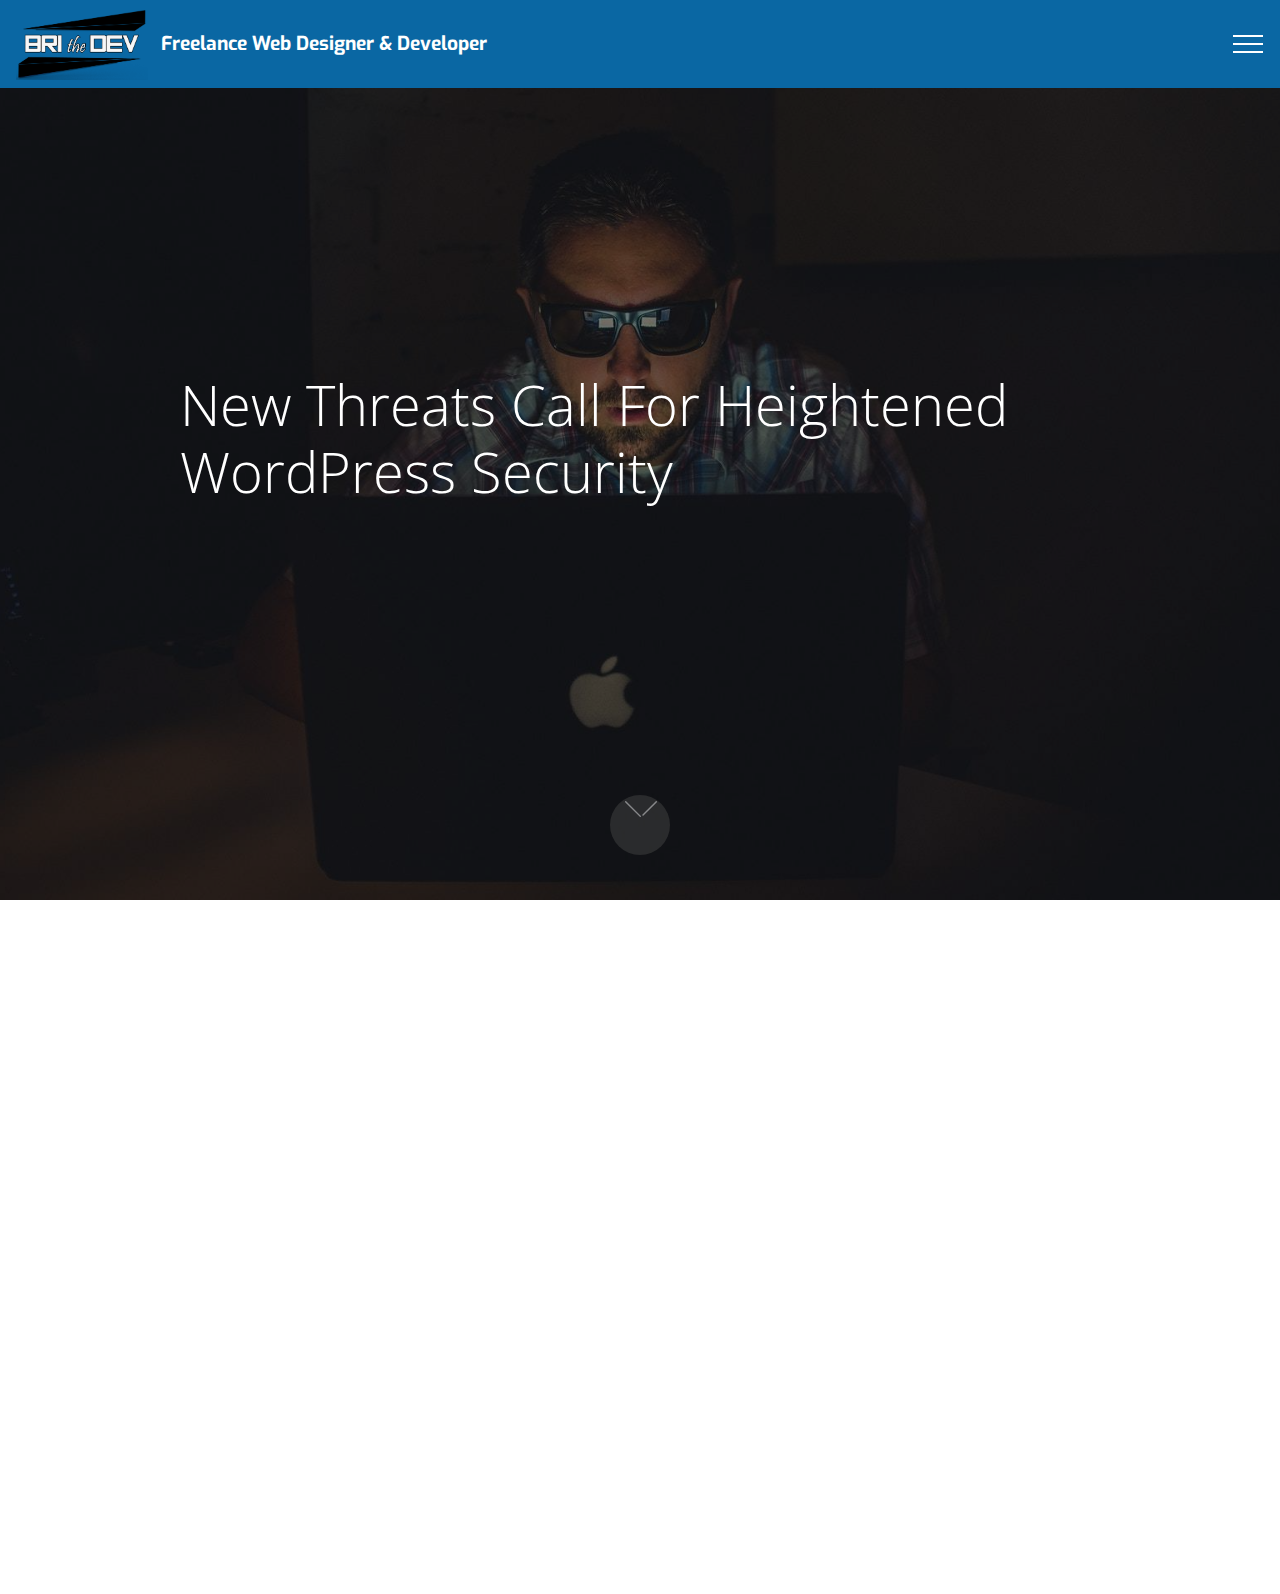
<file: page5.html>
<!DOCTYPE html>
<html >
<head>
  <!-- Site made with Mobirise Website Builder v4.6.2, https://mobirise.com -->
  <meta charset="UTF-8">
  <meta http-equiv="X-UA-Compatible" content="IE=edge">
  <meta name="generator" content="Mobirise v4.6.2, mobirise.com">
  <meta name="viewport" content="width=device-width, initial-scale=1, minimum-scale=1">
  <link rel="shortcut icon" href="assets/images/brithedev-headerlogo-786x429.png" type="image/x-icon">
  <meta name="description" content="">
  <title>New Threats Call For Heightened Wordpress Security</title>
  <link rel="stylesheet" href="assets/web/assets/mobirise-icons/mobirise-icons.css">
  <link rel="stylesheet" href="assets/tether/tether.min.css">
  <link rel="stylesheet" href="assets/bootstrap/css/bootstrap.min.css">
  <link rel="stylesheet" href="assets/bootstrap/css/bootstrap-grid.min.css">
  <link rel="stylesheet" href="assets/bootstrap/css/bootstrap-reboot.min.css">
  <link rel="stylesheet" href="assets/animatecss/animate.min.css">
  <link rel="stylesheet" href="assets/dropdown/css/style.css">
  <link rel="stylesheet" href="assets/theme/css/style.css">
  <link rel="stylesheet" href="assets/mobirise/css/mbr-additional.css" type="text/css">
  
  
  
</head>
<body>
  <section class="menu cid-qIOAoltC00" once="menu" id="menu1-1b">

    

    <nav class="navbar navbar-dropdown navbar-fixed-top collapsed">
        <div class="navbar-brand">
            <span class="navbar-logo">
                <a href="index.html">
                    <img src="assets/images/brithedev-headerlogo-786x429.png" alt="Mobirise" title="" style="height: 4.5rem;">
                </a>
            </span>
            <span class="navbar-caption-wrap"><a class="navbar-caption text-white display-5" href="index.html">Freelance Web Designer &amp; Developer</a></span>
        </div>
        <button class="navbar-toggler" type="button" data-toggle="collapse" data-target="#navbarSupportedContent" aria-controls="navbarNavAltMarkup" aria-expanded="false" aria-label="Toggle navigation">
            <div class="hamburger">
                <span></span>
                <span></span>
                <span></span>
                <span></span>
            </div>
        </button>
      <div class="collapse navbar-collapse" id="navbarSupportedContent">
            <ul class="navbar-nav nav-dropdown" data-app-modern-menu="true"><li class="nav-item">
                    <a class="nav-link link text-white display-4" href="index.html">HOME</a>
                </li>
                <li class="nav-item">
                    <a class="nav-link link text-white display-4" href="index.html#features1-3">SERVICES</a>
                </li>
                <li class="nav-item">
                    <a class="nav-link link text-white display-4" href="index.html#features5-9">
                        ABOUT</a>
                </li><li class="nav-item"><a class="nav-link link text-white display-4" href="index.html#gallery3-d">PORTFOLIO</a></li><li class="nav-item"><a class="nav-link link text-white display-4" href="index.html#clients1-f">MY CLIENTS</a></li><li class="nav-item"><a class="nav-link link text-white display-4" href="blo.html">BLOG</a></li></ul>
            <div class="navbar-buttons mbr-section-btn"><a class="btn btn-md btn-white display-4" href="index.html#form1-j">
                    CONTACT ME
                </a></div>
      </div>
    </nav>
</section>

<section class="header4 cid-qJsDMmJ6WQ mbr-fullscreen mbr-parallax-background" id="header4-1e">
    
    

    <div class="mbr-overlay" style="opacity: 0.5; background-color: rgb(0, 0, 0);">
    </div> 
    <div class="container">
        <div class="row justify-content-center">
            <div class=" col-md-10 content">
                <h1 class="mbr-section-title mbr-light pb-3 mbr-white mbr-fonts-style display-1">New Threats Call For Heightened WordPress Security</h1>
                
            </div>
        </div>
    </div>
    <div class="mbr-arrow hidden-sm-down" aria-hidden="true">
        <a href="#next">
            <i class="mbri-arrow-down mbr-iconfont"></i>
        </a>
    </div>
</section>

<section class="mbr-section content2 cid-qJsEfD53Cv" id="content2-1f">

    

    <div class="container">
        <div class="row justify-content-center">
            <div class="col-md-8 col-sm-12 text-section">
                <h1 class="mbr-fonts-style mbr-title align-left pb-3 display-2">Concerned about the security of your WordPress website?</h1>
                <h1 class="mbr-fonts-style mbr-text align-left display-7">Perhaps you should be. Since December, <a href="https://arstechnica.com/information-technology/2018/01/more-than-2000-wordpress-websites-are-infected-with-a-keylogger/">hackers have infected over 7000 WordPress websites</a> with malicious keylogger scripts that not only collect both your password data, and that of your users, but also discretely utilizes your computer to mine for cryptocurrency.
<div>
</div><div><br></div><div><span style="color: inherit; font-size: 1rem;">These viruses are capable of not only ruining the SEO of your site, but also corrupting its core files, and may possibly even result in the suspension of your website.&nbsp;</span><br></div><div><span style="color: inherit; font-size: 1rem;"></span></div><div><br></div><div><br></div><div>If you've suddenly received a blacklist warning from Google, noticed strange behavior with your browser, or unusual changes to your WordPress files, you may be infected!
</div><div>
</div><div><br></div><div>To request a free consultation about what can be done to clean your website, and fortify it from future attacks, send me a message!</div></h1>
            </div>
        </div>
    </div>
</section>

<section class="mbr-section content8 cid-qJsEXw4Was" id="content3-1h">

    

    <div class="container">
        <div class="media-container-row title">
            <div class="col-12 col-md-8">
                <div class="mbr-section-btn align-center"><a class="btn btn-primary display-4" href="bl.html">BACK</a>
                    <a class="btn btn-danger-outline display-4" href="blo.html">NEXT</a></div>
            </div>
        </div>
    </div>
</section>


  <script src="assets/web/assets/jquery/jquery.min.js"></script>
  <script src="assets/popper/popper.min.js"></script>
  <script src="assets/tether/tether.min.js"></script>
  <script src="assets/bootstrap/js/bootstrap.min.js"></script>
  <script src="assets/smoothscroll/smooth-scroll.js"></script>
  <script src="assets/touchswipe/jquery.touch-swipe.min.js"></script>
  <script src="assets/viewportchecker/jquery.viewportchecker.js"></script>
  <script src="assets/parallax/jarallax.min.js"></script>
  <script src="assets/dropdown/js/script.min.js"></script>
  <script src="assets/theme/js/script.js"></script>
  
  
  <input name="animation" type="hidden">
  </body>
</html>
</file>
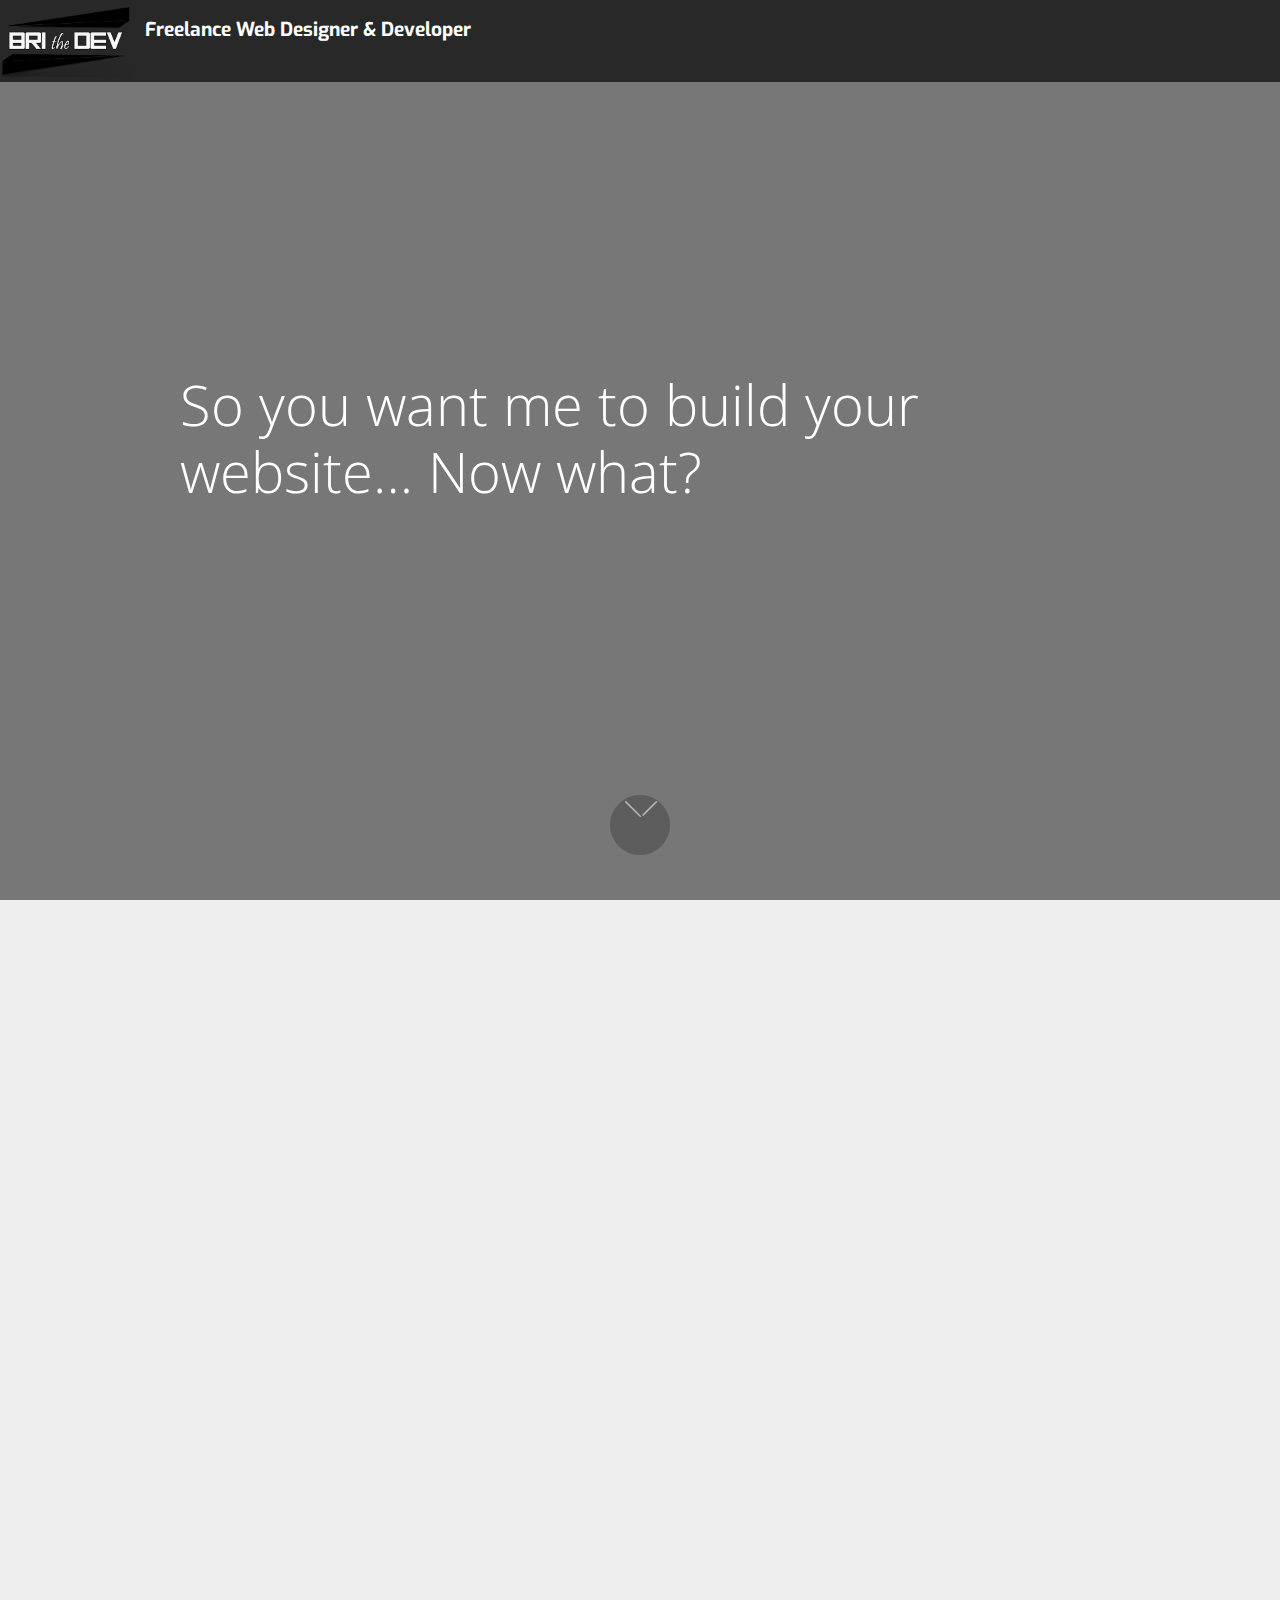
<file: page6.html>
<!DOCTYPE html>
<html >
<head>
  <!-- Site made with Mobirise Website Builder v4.6.2, https://mobirise.com -->
  <meta charset="UTF-8">
  <meta http-equiv="X-UA-Compatible" content="IE=edge">
  <meta name="generator" content="Mobirise v4.6.2, mobirise.com">
  <meta name="viewport" content="width=device-width, initial-scale=1, minimum-scale=1">
  <link rel="shortcut icon" href="assets/images/brithedev-headerlogo-786x429.png" type="image/x-icon">
  <meta name="description" content="Are you looking for a web developer? Well you've come to the right place. But here is what you need to know before we can begin.">
  <title>Page 6</title>
  <link rel="stylesheet" href="assets/web/assets/mobirise-icons/mobirise-icons.css">
  <link rel="stylesheet" href="assets/tether/tether.min.css">
  <link rel="stylesheet" href="assets/bootstrap/css/bootstrap.min.css">
  <link rel="stylesheet" href="assets/bootstrap/css/bootstrap-grid.min.css">
  <link rel="stylesheet" href="assets/bootstrap/css/bootstrap-reboot.min.css">
  <link rel="stylesheet" href="assets/dropdown/css/style.css">
  <link rel="stylesheet" href="assets/socicon/css/styles.css">
  <link rel="stylesheet" href="assets/animatecss/animate.min.css">
  <link rel="stylesheet" href="assets/theme/css/style.css">
  <link rel="stylesheet" href="assets/mobirise/css/mbr-additional.css" type="text/css">
  
  
  
</head>
<body>
  <section class="menu cid-qJsN9rgN5e" once="menu" id="menu1-24">

    

    <nav class="navbar navbar-dropdown navbar-fixed-top collapsed">
        <div class="navbar-brand">
            <span class="navbar-logo">
                <a href="index.html">
                    <img src="assets/images/brithedev-headerlogo-786x429.png" alt="Bri The Dev logo" title="" style="height: 4.5rem;">
                </a>
            </span>
            <span class="navbar-caption-wrap"><a class="navbar-caption text-white display-5" href="index.html">Freelance Web Designer &amp; Developer</a></span>
        </div>
        <button class="navbar-toggler" type="button" data-toggle="collapse" data-target="#navbarSupportedContent" aria-controls="navbarNavAltMarkup" aria-expanded="false" aria-label="Toggle navigation">
            <div class="hamburger">
                <span></span>
                <span></span>
                <span></span>
                <span></span>
            </div>
        </button>
      <div class="collapse navbar-collapse" id="navbarSupportedContent">
            <ul class="navbar-nav nav-dropdown" data-app-modern-menu="true"><li class="nav-item">
                    <a class="nav-link link text-white display-4" href="index.html">HOME</a>
                </li>
                <li class="nav-item">
                    <a class="nav-link link text-white display-4" href="index.html#features1-3">SERVICES</a>
                </li>
                <li class="nav-item">
                    <a class="nav-link link text-white display-4" href="index.html#features5-9">
                        ABOUT</a>
                </li><li class="nav-item"><a class="nav-link link text-white display-4" href="index.html#gallery3-d">PORTFOLIO</a></li><li class="nav-item"><a class="nav-link link text-white display-4" href="index.html#clients1-f">MY CLIENTS</a></li><li class="nav-item"><a class="nav-link link text-white display-4" href="blog.html">BLOG</a></li></ul>
            <div class="navbar-buttons mbr-section-btn"><a class="btn btn-md btn-white display-4" href="index.html#form1-j">
                    CONTACT ME
                </a></div>
      </div>
    </nav>
</section>

<section class="header4 cid-qJsN9D2KcF mbr-fullscreen mbr-parallax-background" id="header4-25">
    
    

    <div class="mbr-overlay" style="opacity: 0.5; background-color: rgb(0, 0, 0);">
    </div> 
    <div class="container">
        <div class="row justify-content-center">
            <div class=" col-md-10 content">
                <h1 class="mbr-section-title mbr-light pb-3 mbr-white mbr-fonts-style display-1">So you want me to build your website… Now what?</h1>
                
            </div>
        </div>
    </div>
    <div class="mbr-arrow hidden-sm-down" aria-hidden="true">
        <a href="#next">
            <i class="mbri-arrow-down mbr-iconfont"></i>
        </a>
    </div>
</section>

<section class="mbr-section content2 cid-qJsN9OCc7O" id="content2-26">

    

    <div class="container">
        <div class="row justify-content-center">
            <div class="col-md-8 col-sm-12 text-section">
                <h1 class="mbr-fonts-style mbr-title align-left pb-3 display-2">So you want me to build your website… Now what?</h1>
                <h1 class="mbr-fonts-style mbr-text align-left display-7">So you want me to build your website? Well, you’ve come to the right place. But here’s the thing… Starting a business is a huge commitment. Choosing to build a website is an equally daunting responsibility. And unless you have fully prepared yourself for the journey ahead, I can’t help you.
<div><br></div><div>
</div><div>When a potential client reaches out to me, I always reply with a lengthy response. I ask, what I assume are to them, the most annoyingly cumbersome questions. Things like, “have you chosen a color scheme?” Or, “have you identified your target audience?” They are simple questions, but they carry a lot of weight.
</div><div>
</div><div><br></div><div><strong>It’s My Job!
</strong></div><div><br></div><div>For many of my clients, I find that few of them have thought about color psychology and its correlation to web design. And that’s perfectly fine. Some of them aren’t aware that Flash is an outdated practice either. And unless my client also happens to be a web designer and/or developer, then it’s not their job to know that. But it is mines.
</div><div>
</div><div><br></div><div>When I write those wordy questionnaire -eqsue emails, I don’t do it for my own amusement. I do it because it’s my job.
</div><div>
</div><div><br></div><div>I’m supposed to know that one page websites tend to yield higher conversions. I’m also supposed to know that adding audio with autoplay, that blares in to the ears of your visitors the moment that they land on your page, is a huge faux pas (note that this extends to video as well).
</div><div>
</div><br><div><span style="color: inherit; font-size: 1rem;">I don’t expect my clients to know any of this stuff, and why should they? Their job is to manage their business, or sell a product, or showcase their talents. My job is to ensure that they have the best possible website to do so with. But herein lies the issue.&nbsp;</span></div><div>
</div><div><br></div><div><strong>The Problem Is….
</strong></div><div><br></div><div><br></div><div>Not often, but on occasion, my long-winded responses are met with simple one word replies. These replies do not answer basic questions such as, “have you acquired a domain name and hosting yet?” Instead, they serve as a response to a question that I didn’t ask: are you serious about this?
</div><div><br></div><div>
</div><div>Plenty of people set out to build their own website without doing any planning. In fact, I’ve done it so much that I’ve become an expert of sorts at recognizing its beginning stages. However it was my repeated failure at building a successful website of my own, that taught me the do’s and dont’s of the conceptual phase.
</div><div>
</div><div><br></div><div>As a predominantly self-taught designer and developer, I’ve had to fall and fumble a lot, just to learn a little. But it was worth it, because what I have learned, I am able to implement with my clients. Which is why I ask my potential clients so many questions; to ensure that they don’t make the same mistakes that I first did.
</div><div>
</div><div><br></div><div><strong>Now What?
</strong></div><div><br></div><div>So if you want me to build your website, I can do it. In fact, I’d love to do it. But I won’t… not if you aren’t willing to plan and conceptualize first. I know how that sounds. Shouldn’t I want your money? Shouldn’t I chase after willing, paying clients? Of course I should, and I do. Just not for clients who show me that they aren’t committed.
</div><div>
</div><div><br></div><div>I need my clients to do a little legwork too. And that means answering emails. Not with dismissive one liners that fail to address any of my concerns, but with a well thought out response that, at the very least, gives me a solid understanding of your goals. I need to know what you plan to accomplish with your website. But before you tell me, tell yourself. Because I can’t help you to reach your goals if you don’t know what they are.</div></h1>
            </div>
        </div>
    </div>
</section>

<section class="mbr-section content8 cid-qJsNa086Jm" id="content3-27">

    

    <div class="container">
        <div class="media-container-row title">
            <div class="col-12 col-md-8">
                <div class="mbr-section-btn align-center"><a class="btn btn-primary display-4" href="blogstahmwebdevelopment.html">BACK</a>
                    <a class="btn btn-danger-outline display-4" href="blogwordpresssecurity.html">NEXT</a></div>
            </div>
        </div>
    </div>
</section>

<section class="cid-qJsNac0j25" id="footer2-28">

    

    
       <div class="container-fluid text-center">
           <div class="row justify-content-center">
             <div class="col-md-6 col-sm-12">
                 <h3 class="inner-text mbr-fonts-style content-text display-7"><em><a href="index.html">BriTheDev.com</a></em></h3>
             </div>
             <div class="social-media col-md-6 col-sm-12">
                  <ul>
                      <li>
                        <a class="icon-transition" href="https://www.facebook.com/Bri-The-Dev-360552574356026/">
                          <span class="mbr-iconfont socicon-facebook socicon"></span>
                        </a>
                      </li>
                      <li>
                        <a class="icon-transition" href="https://twitter.com/The_Arkayde">
                          <span class="mbr-iconfont socicon-twitter socicon"></span>
                        </a>
                      </li>
                      <li>
                        <a class="icon-transition" href="https://www.linkedin.com/in/brittney-williams-a80375119/">
                          <span class="mbr-iconfont socicon-linkedin socicon"></span>
                        </a>
                      </li>
                      
                      
                   </ul>
              </div>
    </div>
       </div>

</section>


  <script src="assets/web/assets/jquery/jquery.min.js"></script>
  <script src="assets/popper/popper.min.js"></script>
  <script src="assets/tether/tether.min.js"></script>
  <script src="assets/bootstrap/js/bootstrap.min.js"></script>
  <script src="assets/smoothscroll/smooth-scroll.js"></script>
  <script src="assets/dropdown/js/script.min.js"></script>
  <script src="assets/touchswipe/jquery.touch-swipe.min.js"></script>
  <script src="assets/viewportchecker/jquery.viewportchecker.js"></script>
  <script src="assets/parallax/jarallax.min.js"></script>
  <script src="assets/sociallikes/social-likes.js"></script>
  <script src="assets/theme/js/script.js"></script>
  
  
  <input name="animation" type="hidden">
  </body>
</html>
</file>
<file: assets/web/assets/mobirise-icons-bold/mobirise-icons-bold.css>
@font-face {
  font-family: 'mobirise-icons-bold';
  src:  url('mobirise-icons-bold.eot?m1l4yr');
  src:  url('mobirise-icons-bold.eot?m1l4yr#iefix') format('embedded-opentype'),
    url('mobirise-icons-bold.ttf?m1l4yr') format('truetype'),
    url('mobirise-icons-bold.woff?m1l4yr') format('woff'),
    url('mobirise-icons-bold.svg?m1l4yr#mobirise-icons-bold') format('svg');
  font-weight: normal;
  font-style: normal;
}

[class^="mbrib-"], [class*="mbrib-"] {
  /* use !important to prevent issues with browser extensions that change fonts */
  font-family: 'mobirise-icons-bold' !important;
  speak: none;
  font-style: normal;
  font-weight: normal;
  font-variant: normal;
  text-transform: none;
  line-height: 1;

  /* Better Font Rendering =========== */
  -webkit-font-smoothing: antialiased;
  -moz-osx-font-smoothing: grayscale;
}

.mbrib-add-submenu:before {
  content: "\e900";
}
.mbrib-alert:before {
  content: "\e901";
}
.mbrib-align-center:before {
  content: "\e902";
}
.mbrib-align-justify:before {
  content: "\e903";
}
.mbrib-align-left:before {
  content: "\e904";
}
.mbrib-align-right:before {
  content: "\e905";
}
.mbrib-android:before {
  content: "\e906";
}
.mbrib-apple:before {
  content: "\e907";
}
.mbrib-arrow-down:before {
  content: "\e908";
}
.mbrib-arrow-next:before {
  content: "\e909";
}
.mbrib-arrow-prev:before {
  content: "\e90a";
}
.mbrib-arrow-up:before {
  content: "\e90b";
}
.mbrib-bold:before {
  content: "\e90c";
}
.mbrib-bookmark:before {
  content: "\e90d";
}
.mbrib-bootstrap:before {
  content: "\e90e";
}
.mbrib-briefcase:before {
  content: "\e90f";
}
.mbrib-browse:before {
  content: "\e910";
}
.mbrib-bulleted-list:before {
  content: "\e911";
}
.mbrib-calendar:before {
  content: "\e912";
}
.mbrib-camera:before {
  content: "\e913";
}
.mbrib-cart-add:before {
  content: "\e914";
}
.mbrib-cart-full:before {
  content: "\e915";
}
.mbrib-cash:before {
  content: "\e916";
}
.mbrib-change-style:before {
  content: "\e917";
}
.mbrib-chat:before {
  content: "\e918";
}
.mbrib-clock:before {
  content: "\e919";
}
.mbrib-close:before {
  content: "\e91a";
}
.mbrib-cloud:before {
  content: "\e91b";
}
.mbrib-code:before {
  content: "\e91c";
}
.mbrib-contact-form:before {
  content: "\e91d";
}
.mbrib-credit-card:before {
  content: "\e91e";
}
.mbrib-cursor-click:before {
  content: "\e91f";
}
.mbrib-cust-feedback:before {
  content: "\e920";
}
.mbrib-database:before {
  content: "\e921";
}
.mbrib-delivery:before {
  content: "\e922";
}
.mbrib-desktop:before {
  content: "\e923";
}
.mbrib-devices:before {
  content: "\e924";
}
.mbrib-down:before {
  content: "\e925";
}
.mbrib-download:before {
  content: "\e926";
}
.mbrib-drag-n-drop:before {
  content: "\e927";
}
.mbrib-drag-n-drop2:before {
  content: "\e928";
}
.mbrib-edit:before {
  content: "\e929";
}
.mbrib-edit2:before {
  content: "\e92a";
}
.mbrib-error:before {
  content: "\e92b";
}
.mbrib-extension:before {
  content: "\e92c";
}
.mbrib-features:before {
  content: "\e92d";
}
.mbrib-file:before {
  content: "\e92e";
}
.mbrib-flag:before {
  content: "\e92f";
}
.mbrib-folder:before {
  content: "\e930";
}
.mbrib-gift:before {
  content: "\e931";
}
.mbrib-github:before {
  content: "\e932";
}
.mbrib-globe-2:before {
  content: "\e933";
}
.mbrib-globe:before {
  content: "\e934";
}
.mbrib-growing-chart:before {
  content: "\e935";
}
.mbrib-hearth:before {
  content: "\e936";
}
.mbrib-help:before {
  content: "\e937";
}
.mbrib-home:before {
  content: "\e938";
}
.mbrib-hot-cup:before {
  content: "\e939";
}
.mbrib-idea:before {
  content: "\e93a";
}
.mbrib-image-gallery:before {
  content: "\e93b";
}
.mbrib-image-slider:before {
  content: "\e93c";
}
.mbrib-info:before {
  content: "\e93d";
}
.mbrib-italic:before {
  content: "\e93e";
}
.mbrib-key:before {
  content: "\e93f";
}
.mbrib-laptop:before {
  content: "\e940";
}
.mbrib-layers:before {
  content: "\e941";
}
.mbrib-left-right:before {
  content: "\e942";
}
.mbrib-left:before {
  content: "\e943";
}
.mbrib-letter:before {
  content: "\e944";
}
.mbrib-like:before {
  content: "\e945";
}
.mbrib-link:before {
  content: "\e946";
}
.mbrib-lock:before {
  content: "\e947";
}
.mbrib-login:before {
  content: "\e948";
}
.mbrib-logout:before {
  content: "\e949";
}
.mbrib-magic-stick:before {
  content: "\e94a";
}
.mbrib-map-pin:before {
  content: "\e94b";
}
.mbrib-menu:before {
  content: "\e94c";
}
.mbrib-mobile:before {
  content: "\e94d";
}
.mbrib-mobile2:before {
  content: "\e94e";
}
.mbrib-mobirise:before {
  content: "\e94f";
}
.mbrib-more-horizontal:before {
  content: "\e950";
}
.mbrib-more-vertical:before {
  content: "\e951";
}
.mbrib-music:before {
  content: "\e952";
}
.mbrib-new-file:before {
  content: "\e953";
}
.mbrib-numbered-list:before {
  content: "\e954";
}
.mbrib-opened-folder:before {
  content: "\e955";
}
.mbrib-pages:before {
  content: "\e956";
}
.mbrib-paper-plane:before {
  content: "\e957";
}
.mbrib-paperclip:before {
  content: "\e958";
}
.mbrib-photo:before {
  content: "\e959";
}
.mbrib-photos:before {
  content: "\e95a";
}
.mbrib-pin:before {
  content: "\e95b";
}
.mbrib-play:before {
  content: "\e95c";
}
.mbrib-plus:before {
  content: "\e95d";
}
.mbrib-preview:before {
  content: "\e95e";
}
.mbrib-print:before {
  content: "\e95f";
}
.mbrib-protect:before {
  content: "\e960";
}
.mbrib-question:before {
  content: "\e961";
}
.mbrib-quote-left:before {
  content: "\e962";
}
.mbrib-quote-right:before {
  content: "\e963";
}
.mbrib-redo:before {
  content: "\e964";
}
.mbrib-refresh:before {
  content: "\e965";
}
.mbrib-responsive:before {
  content: "\e966";
}
.mbrib-right:before {
  content: "\e967";
}
.mbrib-rocket:before {
  content: "\e968";
}
.mbrib-sad-face:before {
  content: "\e969";
}
.mbrib-sale:before {
  content: "\e96a";
}
.mbrib-save:before {
  content: "\e96b";
}
.mbrib-search:before {
  content: "\e96c";
}
.mbrib-setting:before {
  content: "\e96d";
}
.mbrib-setting2:before {
  content: "\e96e";
}
.mbrib-setting3:before {
  content: "\e96f";
}
.mbrib-share:before {
  content: "\e970";
}
.mbrib-shopping-bag:before {
  content: "\e971";
}
.mbrib-shopping-basket:before {
  content: "\e972";
}
.mbrib-shopping-cart:before {
  content: "\e973";
}
.mbrib-sites:before {
  content: "\e974";
}
.mbrib-smile-face:before {
  content: "\e975";
}
.mbrib-speed:before {
  content: "\e976";
}
.mbrib-star:before {
  content: "\e977";
}
.mbrib-success:before {
  content: "\e978";
}
.mbrib-sun:before {
  content: "\e979";
}
.mbrib-sun2:before {
  content: "\e97a";
}
.mbrib-tablet-vertical:before {
  content: "\e97b";
}
.mbrib-tablet:before {
  content: "\e97c";
}
.mbrib-target:before {
  content: "\e97d";
}
.mbrib-timer:before {
  content: "\e97e";
}
.mbrib-to-ftp:before {
  content: "\e97f";
}
.mbrib-to-local-drive:before {
  content: "\e980";
}
.mbrib-touch-swipe:before {
  content: "\e981";
}
.mbrib-touch:before {
  content: "\e982";
}
.mbrib-trash:before {
  content: "\e983";
}
.mbrib-underline:before {
  content: "\e984";
}
.mbrib-undo:before {
  content: "\e985";
}
.mbrib-unlink:before {
  content: "\e986";
}
.mbrib-unlock:before {
  content: "\e987";
}
.mbrib-up-down:before {
  content: "\e988";
}
.mbrib-up:before {
  content: "\e989";
}
.mbrib-update:before {
  content: "\e98a";
}
.mbrib-upload:before {
  content: "\e98b";
}
.mbrib-user:before {
  content: "\e98c";
}
.mbrib-user2:before {
  content: "\e98d";
}
.mbrib-users:before {
  content: "\e98e";
}
.mbrib-video-play:before {
  content: "\e98f";
}
.mbrib-video:before {
  content: "\e990";
}
.mbrib-watch:before {
  content: "\e991";
}
.mbrib-website-theme:before {
  content: "\e992";
}
.mbrib-wifi:before {
  content: "\e993";
}
.mbrib-windows:before {
  content: "\e994";
}
.mbrib-zoom-out:before {
  content: "\e995";
}
</file>
<file: assets/web/assets/mobirise-icons/mobirise-icons.css>
@font-face {
  font-family: 'MobiriseIcons';
  src:  url('mobirise-icons.eot?spat4u');
  src:  url('mobirise-icons.eot?spat4u#iefix') format('embedded-opentype'),
    url('mobirise-icons.ttf?spat4u') format('truetype'),
    url('mobirise-icons.woff?spat4u') format('woff'),
    url('mobirise-icons.svg?spat4u#MobiriseIcons') format('svg');
  font-weight: normal;
  font-style: normal;
}

[class^="mbri-"], [class*=" mbri-"] {
  /* use !important to prevent issues with browser extensions that change fonts */
  font-family: MobiriseIcons !important;
  speak: none;
  font-style: normal;
  font-weight: normal;
  font-variant: normal;
  text-transform: none;
  line-height: 1;

  /* Better Font Rendering =========== */
  -webkit-font-smoothing: antialiased;
  -moz-osx-font-smoothing: grayscale;
}

.mbri-add-submenu:before {
  content: "\e900";
}
.mbri-alert:before {
  content: "\e901";
}
.mbri-align-center:before {
  content: "\e902";
}
.mbri-align-justify:before {
  content: "\e903";
}
.mbri-align-left:before {
  content: "\e904";
}
.mbri-align-right:before {
  content: "\e905";
}
.mbri-android:before {
  content: "\e906";
}
.mbri-apple:before {
  content: "\e907";
}
.mbri-arrow-down:before {
  content: "\e908";
}
.mbri-arrow-next:before {
  content: "\e909";
}
.mbri-arrow-prev:before {
  content: "\e90a";
}
.mbri-arrow-up:before {
  content: "\e90b";
}
.mbri-bold:before {
  content: "\e90c";
}
.mbri-bookmark:before {
  content: "\e90d";
}
.mbri-bootstrap:before {
  content: "\e90e";
}
.mbri-briefcase:before {
  content: "\e90f";
}
.mbri-browse:before {
  content: "\e910";
}
.mbri-bulleted-list:before {
  content: "\e911";
}
.mbri-calendar:before {
  content: "\e912";
}
.mbri-camera:before {
  content: "\e913";
}
.mbri-cart-add:before {
  content: "\e914";
}
.mbri-cart-full:before {
  content: "\e915";
}
.mbri-cash:before {
  content: "\e916";
}
.mbri-change-style:before {
  content: "\e917";
}
.mbri-chat:before {
  content: "\e918";
}
.mbri-clock:before {
  content: "\e919";
}
.mbri-close:before {
  content: "\e91a";
}
.mbri-cloud:before {
  content: "\e91b";
}
.mbri-code:before {
  content: "\e91c";
}
.mbri-contact-form:before {
  content: "\e91d";
}
.mbri-credit-card:before {
  content: "\e91e";
}
.mbri-cursor-click:before {
  content: "\e91f";
}
.mbri-cust-feedback:before {
  content: "\e920";
}
.mbri-database:before {
  content: "\e921";
}
.mbri-delivery:before {
  content: "\e922";
}
.mbri-desktop:before {
  content: "\e923";
}
.mbri-devices:before {
  content: "\e924";
}
.mbri-down:before {
  content: "\e925";
}
.mbri-download:before {
  content: "\e989";
}
.mbri-drag-n-drop:before {
  content: "\e927";
}
.mbri-drag-n-drop2:before {
  content: "\e928";
}
.mbri-edit:before {
  content: "\e929";
}
.mbri-edit2:before {
  content: "\e92a";
}
.mbri-error:before {
  content: "\e92b";
}
.mbri-extension:before {
  content: "\e92c";
}
.mbri-features:before {
  content: "\e92d";
}
.mbri-file:before {
  content: "\e92e";
}
.mbri-flag:before {
  content: "\e92f";
}
.mbri-folder:before {
  content: "\e930";
}
.mbri-gift:before {
  content: "\e931";
}
.mbri-github:before {
  content: "\e932";
}
.mbri-globe:before {
  content: "\e933";
}
.mbri-globe-2:before {
  content: "\e934";
}
.mbri-growing-chart:before {
  content: "\e935";
}
.mbri-hearth:before {
  content: "\e936";
}
.mbri-help:before {
  content: "\e937";
}
.mbri-home:before {
  content: "\e938";
}
.mbri-hot-cup:before {
  content: "\e939";
}
.mbri-idea:before {
  content: "\e93a";
}
.mbri-image-gallery:before {
  content: "\e93b";
}
.mbri-image-slider:before {
  content: "\e93c";
}
.mbri-info:before {
  content: "\e93d";
}
.mbri-italic:before {
  content: "\e93e";
}
.mbri-key:before {
  content: "\e93f";
}
.mbri-laptop:before {
  content: "\e940";
}
.mbri-layers:before {
  content: "\e941";
}
.mbri-left-right:before {
  content: "\e942";
}
.mbri-left:before {
  content: "\e943";
}
.mbri-letter:before {
  content: "\e944";
}
.mbri-like:before {
  content: "\e945";
}
.mbri-link:before {
  content: "\e946";
}
.mbri-lock:before {
  content: "\e947";
}
.mbri-login:before {
  content: "\e948";
}
.mbri-logout:before {
  content: "\e949";
}
.mbri-magic-stick:before {
  content: "\e94a";
}
.mbri-map-pin:before {
  content: "\e94b";
}
.mbri-menu:before {
  content: "\e94c";
}
.mbri-mobile:before {
  content: "\e94d";
}
.mbri-mobile2:before {
  content: "\e94e";
}
.mbri-mobirise:before {
  content: "\e94f";
}
.mbri-more-horizontal:before {
  content: "\e950";
}
.mbri-more-vertical:before {
  content: "\e951";
}
.mbri-music:before {
  content: "\e952";
}
.mbri-new-file:before {
  content: "\e953";
}
.mbri-numbered-list:before {
  content: "\e954";
}
.mbri-opened-folder:before {
  content: "\e955";
}
.mbri-pages:before {
  content: "\e956";
}
.mbri-paper-plane:before {
  content: "\e957";
}
.mbri-paperclip:before {
  content: "\e958";
}
.mbri-photo:before {
  content: "\e959";
}
.mbri-photos:before {
  content: "\e95a";
}
.mbri-pin:before {
  content: "\e95b";
}
.mbri-play:before {
  content: "\e95c";
}
.mbri-plus:before {
  content: "\e95d";
}
.mbri-preview:before {
  content: "\e95e";
}
.mbri-print:before {
  content: "\e95f";
}
.mbri-protect:before {
  content: "\e960";
}
.mbri-question:before {
  content: "\e961";
}
.mbri-quote-left:before {
  content: "\e962";
}
.mbri-quote-right:before {
  content: "\e963";
}
.mbri-refresh:before {
  content: "\e964";
}
.mbri-responsive:before {
  content: "\e965";
}
.mbri-right:before {
  content: "\e966";
}
.mbri-rocket:before {
  content: "\e967";
}
.mbri-sad-face:before {
  content: "\e968";
}
.mbri-sale:before {
  content: "\e969";
}
.mbri-save:before {
  content: "\e96a";
}
.mbri-search:before {
  content: "\e96b";
}
.mbri-setting:before {
  content: "\e96c";
}
.mbri-setting2:before {
  content: "\e96d";
}
.mbri-setting3:before {
  content: "\e96e";
}
.mbri-share:before {
  content: "\e96f";
}
.mbri-shopping-bag:before {
  content: "\e970";
}
.mbri-shopping-basket:before {
  content: "\e971";
}
.mbri-shopping-cart:before {
  content: "\e972";
}
.mbri-sites:before {
  content: "\e973";
}
.mbri-smile-face:before {
  content: "\e974";
}
.mbri-speed:before {
  content: "\e975";
}
.mbri-star:before {
  content: "\e976";
}
.mbri-success:before {
  content: "\e977";
}
.mbri-sun:before {
  content: "\e978";
}
.mbri-sun2:before {
  content: "\e979";
}
.mbri-tablet:before {
  content: "\e97a";
}
.mbri-tablet-vertical:before {
  content: "\e97b";
}
.mbri-target:before {
  content: "\e97c";
}
.mbri-timer:before {
  content: "\e97d";
}
.mbri-to-ftp:before {
  content: "\e97e";
}
.mbri-to-local-drive:before {
  content: "\e97f";
}
.mbri-touch-swipe:before {
  content: "\e980";
}
.mbri-touch:before {
  content: "\e981";
}
.mbri-trash:before {
  content: "\e982";
}
.mbri-underline:before {
  content: "\e983";
}
.mbri-unlink:before {
  content: "\e984";
}
.mbri-unlock:before {
  content: "\e985";
}
.mbri-up-down:before {
  content: "\e986";
}
.mbri-up:before {
  content: "\e987";
}
.mbri-update:before {
  content: "\e988";
}
.mbri-upload:before {
 content: "\e926"; 
}
.mbri-user:before {
  content: "\e98a";
}
.mbri-user2:before {
  content: "\e98b";
}
.mbri-users:before {
  content: "\e98c";
}
.mbri-video:before {
  content: "\e98d";
}
.mbri-video-play:before {
  content: "\e98e";
}
.mbri-watch:before {
  content: "\e98f";
}
.mbri-website-theme:before {
  content: "\e990";
}
.mbri-wifi:before {
  content: "\e991";
}
.mbri-windows:before {
  content: "\e992";
}
.mbri-zoom-out:before {
  content: "\e993";
}
.mbri-redo:before {
  content: "\e994";
}
.mbri-undo:before {
  content: "\e995";
}
</file>
<file: assets/dropdown/css/style.css>
.navbar-dropdown {
  left: 0;
  padding: 0;
  position: absolute;
  right: 0;
  top: 0;
  transition: all 0.45s ease;
  z-index: 1030;
  background: #282828; }
  .navbar-dropdown .navbar-logo {
    margin-right: 0.8rem;
    transition: margin 0.3s ease-in-out;
    vertical-align: middle; }
    .navbar-dropdown .navbar-logo img {
      height: 3.125rem;
      transition: all 0.3s ease-in-out; }
    .navbar-dropdown .navbar-logo.mbr-iconfont {
      font-size: 3.125rem;
      line-height: 3.125rem; }
  .navbar-dropdown .navbar-caption {
    font-weight: 700;
    white-space: normal;
    vertical-align: -4px;
    line-height: 3.125rem !important; }
    .navbar-dropdown .navbar-caption, .navbar-dropdown .navbar-caption:hover {
      color: inherit;
      text-decoration: none; }
  .navbar-dropdown .mbr-iconfont + .navbar-caption {
    vertical-align: -1px; }
  .navbar-dropdown.navbar-fixed-top {
    position: fixed; }
  .navbar-dropdown .navbar-brand span {
    vertical-align: -4px; }
  .navbar-dropdown.bg-color.transparent {
    background: none; }
  .navbar-dropdown.navbar-short .navbar-brand {
    padding: 0.625rem 0; }
    .navbar-dropdown.navbar-short .navbar-brand span {
      vertical-align: -1px; }
  .navbar-dropdown.navbar-short .navbar-caption {
    line-height: 2.375rem !important;
    vertical-align: -2px; }
  .navbar-dropdown.navbar-short .navbar-logo {
    margin-right: 0.5rem; }
    .navbar-dropdown.navbar-short .navbar-logo img {
      height: 2.375rem; }
    .navbar-dropdown.navbar-short .navbar-logo.mbr-iconfont {
      font-size: 2.375rem;
      line-height: 2.375rem; }
  .navbar-dropdown.navbar-short .mbr-table-cell {
    height: 3.625rem; }
  .navbar-dropdown .navbar-close {
    left: 0.6875rem;
    position: fixed;
    top: 0.75rem;
    z-index: 1000; }
  .navbar-dropdown .hamburger-icon {
    content: "";
    display: inline-block;
    vertical-align: middle;
    width: 16px;
    -webkit-box-shadow: 0 -6px 0 1px #282828,0 0 0 1px #282828,0 6px 0 1px #282828;
    -moz-box-shadow: 0 -6px 0 1px #282828,0 0 0 1px #282828,0 6px 0 1px #282828;
    box-shadow: 0 -6px 0 1px #282828,0 0 0 1px #282828,0 6px 0 1px #282828; }

.dropdown-menu .dropdown-toggle[data-toggle="dropdown-submenu"]::after {
  border-bottom: 0.35em solid transparent;
  border-left: 0.35em solid;
  border-right: 0;
  border-top: 0.35em solid transparent;
  margin-left: 0.3rem; }

.dropdown-menu .dropdown-item:focus {
  outline: 0; }

.nav-dropdown {
  font-size: 0.75rem;
  font-weight: 500;
  height: auto !important; }
  .nav-dropdown .nav-btn {
    padding-left: 1rem; }
  .nav-dropdown .link {
    margin: .667em 1.667em;
    font-weight: 500;
    padding: 0;
    transition: color .2s ease-in-out; }
    .nav-dropdown .link.dropdown-toggle {
      margin-right: 2.583em; }
      .nav-dropdown .link.dropdown-toggle::after {
        margin-left: .25rem;
        border-top: 0.35em solid;
        border-right: 0.35em solid transparent;
        border-left: 0.35em solid transparent;
        border-bottom: 0; }
      .nav-dropdown .link.dropdown-toggle[aria-expanded="true"] {
        margin: 0;
        padding: 0.667em 3.263em  0.667em 1.667em; }
  .nav-dropdown .link::after,
  .nav-dropdown .dropdown-item::after {
    color: inherit; }
  .nav-dropdown .btn {
    font-size: 0.75rem;
    font-weight: 700;
    letter-spacing: 0;
    margin-bottom: 0;
    padding-left: 1.25rem;
    padding-right: 1.25rem; }
  .nav-dropdown .dropdown-menu {
    border-radius: 0;
    border: 0;
    left: 0;
    margin: 0;
    padding-bottom: 1.25rem;
    padding-top: 1.25rem;
    position: relative; }
  .nav-dropdown .dropdown-submenu {
    margin-left: 0.125rem;
    top: 0; }
  .nav-dropdown .dropdown-item {
    font-weight: 500;
    line-height: 2;
    padding: 0.3846em 4.615em 0.3846em 1.5385em;
    position: relative;
    transition: color .2s ease-in-out, background-color .2s ease-in-out; }
    .nav-dropdown .dropdown-item::after {
      margin-top: -0.3077em;
      position: absolute;
      right: 1.1538em;
      top: 50%; }
    .nav-dropdown .dropdown-item:focus, .nav-dropdown .dropdown-item:hover {
      background: none; }

@media (max-width: 767px) {
  .nav-dropdown.navbar-toggleable-sm {
    bottom: 0;
    display: none;
    left: 0;
    overflow-x: hidden;
    position: fixed;
    top: 0;
    transform: translateX(-100%);
    -ms-transform: translateX(-100%);
    -webkit-transform: translateX(-100%);
    width: 18.75rem;
    z-index: 999; } }
.nav-dropdown.navbar-toggleable-xl {
  bottom: 0;
  display: none;
  left: 0;
  overflow-x: hidden;
  position: fixed;
  top: 0;
  transform: translateX(-100%);
  -ms-transform: translateX(-100%);
  -webkit-transform: translateX(-100%);
  width: 18.75rem;
  z-index: 999; }

.nav-dropdown-sm {
  display: block !important;
  overflow-x: hidden;
  overflow: auto;
  padding-top: 3.875rem; }
  .nav-dropdown-sm::after {
    content: "";
    display: block;
    height: 3rem;
    width: 100%; }
  .nav-dropdown-sm.collapse.in ~ .navbar-close {
    display: block !important; }
  .nav-dropdown-sm.collapsing, .nav-dropdown-sm.collapse.in {
    transform: translateX(0);
    -ms-transform: translateX(0);
    -webkit-transform: translateX(0);
    transition: all 0.25s ease-out;
    -webkit-transition: all 0.25s ease-out;
    background: #282828; }
  .nav-dropdown-sm.collapsing[aria-expanded="false"] {
    transform: translateX(-100%);
    -ms-transform: translateX(-100%);
    -webkit-transform: translateX(-100%); }
  .nav-dropdown-sm .nav-item {
    display: block;
    margin-left: 0 !important;
    padding-left: 0; }
  .nav-dropdown-sm .link,
  .nav-dropdown-sm .dropdown-item {
    border-top: 1px dotted rgba(255, 255, 255, 0.1);
    font-size: 0.8125rem;
    line-height: 1.6;
    margin: 0 !important;
    padding: 0.875rem 2.4rem 0.875rem 1.5625rem !important;
    position: relative;
    white-space: normal; }
    .nav-dropdown-sm .link:focus, .nav-dropdown-sm .link:hover,
    .nav-dropdown-sm .dropdown-item:focus,
    .nav-dropdown-sm .dropdown-item:hover {
      background: rgba(0, 0, 0, 0.2) !important;
      color: #c0a375; }
  .nav-dropdown-sm .nav-btn {
    position: relative;
    padding: 1.5625rem 1.5625rem 0 1.5625rem; }
    .nav-dropdown-sm .nav-btn::before {
      border-top: 1px dotted rgba(255, 255, 255, 0.1);
      content: "";
      left: 0;
      position: absolute;
      top: 0;
      width: 100%; }
    .nav-dropdown-sm .nav-btn + .nav-btn {
      padding-top: 0.625rem; }
      .nav-dropdown-sm .nav-btn + .nav-btn::before {
        display: none; }
  .nav-dropdown-sm .btn {
    padding: 0.625rem 0; }
  .nav-dropdown-sm .dropdown-toggle[data-toggle="dropdown-submenu"]::after {
    margin-left: .25rem;
    border-top: 0.35em solid;
    border-right: 0.35em solid transparent;
    border-left: 0.35em solid transparent;
    border-bottom: 0; }
  .nav-dropdown-sm .dropdown-toggle[data-toggle="dropdown-submenu"][aria-expanded="true"]::after {
    border-top: 0;
    border-right: 0.35em solid transparent;
    border-left: 0.35em solid transparent;
    border-bottom: 0.35em solid; }
  .nav-dropdown-sm .dropdown-menu {
    margin: 0;
    padding: 0;
    position: relative;
    top: 0;
    left: 0;
    width: 100%;
    border: 0;
    float: none;
    border-radius: 0;
    background: none; }
  .nav-dropdown-sm .dropdown-submenu {
    left: 100%;
    margin-left: 0.125rem;
    margin-top: -1.25rem;
    top: 0; }

.navbar-toggleable-sm .nav-dropdown .dropdown-menu {
  position: absolute; }

.navbar-toggleable-sm .nav-dropdown .dropdown-submenu {
  left: 100%;
  margin-left: 0.125rem;
  margin-top: -1.25rem;
  top: 0; }

.navbar-toggleable-sm.opened .nav-dropdown .dropdown-menu {
  position: relative; }

.navbar-toggleable-sm.opened .nav-dropdown .dropdown-submenu {
  left: 0;
  margin-left: 00rem;
  margin-top: 0rem;
  top: 0; }

.is-builder .nav-dropdown.collapsing {
  transition: none !important; }

/*# sourceMappingURL=style.css.map */
</file>
<file: assets/socicon/css/styles.css>
@charset "UTF-8";

@font-face {
  font-family: "socicon";
  src:url("../fonts/socicon.eot");
  src:url("../fonts/socicon.eot?#iefix") format("embedded-opentype"),
    url("../fonts/socicon.woff") format("woff"),
    url("../fonts/socicon.ttf") format("truetype"),
    url("../fonts/socicon.svg#socicon") format("svg");
  font-weight: normal;
  font-style: normal;

}

[data-icon]:before {
  font-family: "socicon" !important;
  content: attr(data-icon);
  font-style: normal !important;
  font-weight: normal !important;
  font-variant: normal !important;
  text-transform: none !important;
  speak: none;
  line-height: 1;
  -webkit-font-smoothing: antialiased;
  -moz-osx-font-smoothing: grayscale;
}

[class^="socicon-"]:before,
[class*=" socicon-"]:before {
  font-family: "socicon" !important;
  font-style: normal !important;
  font-weight: normal !important;
  font-variant: normal !important;
  text-transform: none !important;
  speak: none;
  line-height: 1;
  -webkit-font-smoothing: antialiased;
  -moz-osx-font-smoothing: grayscale;
}

.socicon-modelmayhem:before {
  content: "\e000";
}
.socicon-mixcloud:before {
  content: "\e001";
}
.socicon-drupal:before {
  content: "\e002";
}
.socicon-swarm:before {
  content: "\e003";
}
.socicon-istock:before {
  content: "\e004";
}
.socicon-yammer:before {
  content: "\e005";
}
.socicon-ello:before {
  content: "\e006";
}
.socicon-stackoverflow:before {
  content: "\e007";
}
.socicon-persona:before {
  content: "\e008";
}
.socicon-triplej:before {
  content: "\e009";
}
.socicon-houzz:before {
  content: "\e00a";
}
.socicon-rss:before {
  content: "\e00b";
}
.socicon-paypal:before {
  content: "\e00c";
}
.socicon-odnoklassniki:before {
  content: "\e00d";
}
.socicon-airbnb:before {
  content: "\e00e";
}
.socicon-periscope:before {
  content: "\e00f";
}
.socicon-outlook:before {
  content: "\e010";
}
.socicon-coderwall:before {
  content: "\e011";
}
.socicon-tripadvisor:before {
  content: "\e012";
}
.socicon-appnet:before {
  content: "\e013";
}
.socicon-goodreads:before {
  content: "\e014";
}
.socicon-tripit:before {
  content: "\e015";
}
.socicon-lanyrd:before {
  content: "\e016";
}
.socicon-slideshare:before {
  content: "\e017";
}
.socicon-buffer:before {
  content: "\e018";
}
.socicon-disqus:before {
  content: "\e019";
}
.socicon-vkontakte:before {
  content: "\e01a";
}
.socicon-whatsapp:before {
  content: "\e01b";
}
.socicon-patreon:before {
  content: "\e01c";
}
.socicon-storehouse:before {
  content: "\e01d";
}
.socicon-pocket:before {
  content: "\e01e";
}
.socicon-mail:before {
  content: "\e01f";
}
.socicon-blogger:before {
  content: "\e020";
}
.socicon-technorati:before {
  content: "\e021";
}
.socicon-reddit:before {
  content: "\e022";
}
.socicon-dribbble:before {
  content: "\e023";
}
.socicon-stumbleupon:before {
  content: "\e024";
}
.socicon-digg:before {
  content: "\e025";
}
.socicon-envato:before {
  content: "\e026";
}
.socicon-behance:before {
  content: "\e027";
}
.socicon-delicious:before {
  content: "\e028";
}
.socicon-deviantart:before {
  content: "\e029";
}
.socicon-forrst:before {
  content: "\e02a";
}
.socicon-play:before {
  content: "\e02b";
}
.socicon-zerply:before {
  content: "\e02c";
}
.socicon-wikipedia:before {
  content: "\e02d";
}
.socicon-apple:before {
  content: "\e02e";
}
.socicon-flattr:before {
  content: "\e02f";
}
.socicon-github:before {
  content: "\e030";
}
.socicon-renren:before {
  content: "\e031";
}
.socicon-friendfeed:before {
  content: "\e032";
}
.socicon-newsvine:before {
  content: "\e033";
}
.socicon-identica:before {
  content: "\e034";
}
.socicon-bebo:before {
  content: "\e035";
}
.socicon-zynga:before {
  content: "\e036";
}
.socicon-steam:before {
  content: "\e037";
}
.socicon-xbox:before {
  content: "\e038";
}
.socicon-windows:before {
  content: "\e039";
}
.socicon-qq:before {
  content: "\e03a";
}
.socicon-douban:before {
  content: "\e03b";
}
.socicon-meetup:before {
  content: "\e03c";
}
.socicon-playstation:before {
  content: "\e03d";
}
.socicon-android:before {
  content: "\e03e";
}
.socicon-snapchat:before {
  content: "\e03f";
}
.socicon-twitter:before {
  content: "\e040";
}
.socicon-facebook:before {
  content: "\e041";
}
.socicon-googleplus:before {
  content: "\e042";
}
.socicon-pinterest:before {
  content: "\e043";
}
.socicon-foursquare:before {
  content: "\e044";
}
.socicon-yahoo:before {
  content: "\e045";
}
.socicon-skype:before {
  content: "\e046";
}
.socicon-yelp:before {
  content: "\e047";
}
.socicon-feedburner:before {
  content: "\e048";
}
.socicon-linkedin:before {
  content: "\e049";
}
.socicon-viadeo:before {
  content: "\e04a";
}
.socicon-xing:before {
  content: "\e04b";
}
.socicon-myspace:before {
  content: "\e04c";
}
.socicon-soundcloud:before {
  content: "\e04d";
}
.socicon-spotify:before {
  content: "\e04e";
}
.socicon-grooveshark:before {
  content: "\e04f";
}
.socicon-lastfm:before {
  content: "\e050";
}
.socicon-youtube:before {
  content: "\e051";
}
.socicon-vimeo:before {
  content: "\e052";
}
.socicon-dailymotion:before {
  content: "\e053";
}
.socicon-vine:before {
  content: "\e054";
}
.socicon-flickr:before {
  content: "\e055";
}
.socicon-500px:before {
  content: "\e056";
}
.socicon-wordpress:before {
  content: "\e058";
}
.socicon-tumblr:before {
  content: "\e059";
}
.socicon-twitch:before {
  content: "\e05a";
}
.socicon-8tracks:before {
  content: "\e05b";
}
.socicon-amazon:before {
  content: "\e05c";
}
.socicon-icq:before {
  content: "\e05d";
}
.socicon-smugmug:before {
  content: "\e05e";
}
.socicon-ravelry:before {
  content: "\e05f";
}
.socicon-weibo:before {
  content: "\e060";
}
.socicon-baidu:before {
  content: "\e061";
}
.socicon-angellist:before {
  content: "\e062";
}
.socicon-ebay:before {
  content: "\e063";
}
.socicon-imdb:before {
  content: "\e064";
}
.socicon-stayfriends:before {
  content: "\e065";
}
.socicon-residentadvisor:before {
  content: "\e066";
}
.socicon-google:before {
  content: "\e067";
}
.socicon-yandex:before {
  content: "\e068";
}
.socicon-sharethis:before {
  content: "\e069";
}
.socicon-bandcamp:before {
  content: "\e06a";
}
.socicon-itunes:before {
  content: "\e06b";
}
.socicon-deezer:before {
  content: "\e06c";
}
.socicon-telegram:before {
  content: "\e06e";
}
.socicon-openid:before {
  content: "\e06f";
}
.socicon-amplement:before {
  content: "\e070";
}
.socicon-viber:before {
  content: "\e071";
}
.socicon-zomato:before {
  content: "\e072";
}
.socicon-draugiem:before {
  content: "\e074";
}
.socicon-endomodo:before {
  content: "\e075";
}
.socicon-filmweb:before {
  content: "\e076";
}
.socicon-stackexchange:before {
  content: "\e077";
}
.socicon-wykop:before {
  content: "\e078";
}
.socicon-teamspeak:before {
  content: "\e079";
}
.socicon-teamviewer:before {
  content: "\e07a";
}
.socicon-ventrilo:before {
  content: "\e07b";
}
.socicon-younow:before {
  content: "\e07c";
}
.socicon-raidcall:before {
  content: "\e07d";
}
.socicon-mumble:before {
  content: "\e07e";
}
.socicon-medium:before {
  content: "\e06d";
}
.socicon-bebee:before {
  content: "\e07f";
}
.socicon-hitbox:before {
  content: "\e080";
}
.socicon-reverbnation:before {
  content: "\e081";
}
.socicon-formulr:before {
  content: "\e082";
}
.socicon-instagram:before {
  content: "\e057";
}
.socicon-battlenet:before {
  content: "\e083";
}
.socicon-chrome:before {
  content: "\e084";
}
.socicon-discord:before {
  content: "\e086";
}
.socicon-issuu:before {
  content: "\e087";
}
.socicon-macos:before {
  content: "\e088";
}
.socicon-firefox:before {
  content: "\e089";
}
.socicon-opera:before {
  content: "\e08d";
}
.socicon-keybase:before {
  content: "\e090";
}
.socicon-alliance:before {
  content: "\e091";
}
.socicon-livejournal:before {
  content: "\e092";
}
.socicon-googlephotos:before {
  content: "\e093";
}
.socicon-horde:before {
  content: "\e094";
}
.socicon-etsy:before {
  content: "\e095";
}
.socicon-zapier:before {
  content: "\e096";
}
.socicon-google-scholar:before {
  content: "\e097";
}
.socicon-researchgate:before {
  content: "\e098";
}
.socicon-wechat:before {
  content: "\e099";
}
.socicon-strava:before {
  content: "\e09a";
}
.socicon-line:before {
  content: "\e09b";
}
.socicon-lyft:before {
  content: "\e09c";
}
.socicon-uber:before {
  content: "\e09d";
}
.socicon-songkick:before {
  content: "\e09e";
}
.socicon-viewbug:before {
  content: "\e09f";
}
.socicon-googlegroups:before {
  content: "\e0a0";
}
.socicon-quora:before {
  content: "\e073";
}
.socicon-diablo:before {
  content: "\e085";
}
.socicon-blizzard:before {
  content: "\e0a1";
}
.socicon-hearthstone:before {
  content: "\e08b";
}
.socicon-heroes:before {
  content: "\e08a";
}
.socicon-overwatch:before {
  content: "\e08c";
}
.socicon-warcraft:before {
  content: "\e08e";
}
.socicon-starcraft:before {
  content: "\e08f";
}
.socicon-beam:before {
  content: "\e0a2";
}
.socicon-curse:before {
  content: "\e0a3";
}
.socicon-player:before {
  content: "\e0a4";
}
.socicon-streamjar:before {
  content: "\e0a5";
}
.socicon-nintendo:before {
  content: "\e0a6";
}
.socicon-hellocoton:before {
  content: "\e0a7";
}
</file>
<file: assets/theme/css/style.css>
.engine {
	position: absolute;
	text-indent: -2400px;
	text-align: center;
	padding: 0;
	top: 0;
	left: -2400px;
}/*!
 * Mobirise v4 theme (https://mobirise.com/)
 * Copyright 2017 Mobirise
 */
section {
  background-color: #eeeeee; }

section,
.container,
.container-fluid {
  position: relative;
  word-wrap: break-word; }

a.mbr-iconfont:hover {
  text-decoration: none; }

.article .lead p, .article .lead ul, .article .lead ol, .article .lead pre, .article .lead blockquote {
  margin-bottom: 0; }

a {
  font-style: normal;
  font-weight: 400;
  cursor: pointer; }
  a, a:hover {
    text-decoration: none; }

figure {
  margin-bottom: 0; }

body {
  color: #232323; }

h1, h2, h3, h4, h5, h6,
.h1, .h2, .h3, .h4, .h5, .h6,
.display-1, .display-2, .display-3, .display-4 {
  line-height: 1;
  word-break: break-word;
  word-wrap: break-word; }

b, strong {
  font-weight: bold; }

blockquote {
  padding: 10px 0 10px 20px;
  position: relative;
  border-left: 2px solid;
  border-color: #ff3366; }

input:-webkit-autofill, input:-webkit-autofill:hover, input:-webkit-autofill:focus, input:-webkit-autofill:active {
  transition-delay: 9999s;
  transition-property: background-color, color; }

textarea[type="hidden"] {
  display: none; }

body {
  position: relative; }

section {
  background-position: 50% 50%;
  background-repeat: no-repeat;
  background-size: cover; }
  section .mbr-background-video,
  section .mbr-background-video-preview {
    position: absolute;
    bottom: 0;
    left: 0;
    right: 0;
    top: 0; }

.hidden {
  visibility: hidden; }

.mbr-z-index20 {
  z-index: 20; }

/*! Base colors */
.mbr-white {
  color: #ffffff; }

.mbr-black {
  color: #000000; }

.mbr-bg-white {
  background-color: #ffffff; }

.mbr-bg-black {
  background-color: #000000; }

/*! Text-aligns */
.align-left {
  text-align: left; }

.align-center {
  text-align: center; }

.align-right {
  text-align: right; }

@media (max-width: 767px) {
  .align-left, .align-center, .align-right, .mbr-section-btn, .mbr-section-title {
    text-align: center; } }
/*! Font-weight  */
.mbr-light {
  font-weight: 300; }

.mbr-regular {
  font-weight: 400; }

.mbr-semibold {
  font-weight: 500; }

.mbr-bold {
  font-weight: 700; }

/*! Media  */
.media-size-item {
  -webkit-flex: 1 1 auto;
  -moz-flex: 1 1 auto;
  -ms-flex: 1 1 auto;
  -o-flex: 1 1 auto;
  flex: 1 1 auto; }

.media-content {
  -webkit-flex-basis: 100%;
  flex-basis: 100%; }

.media-container-row {
  display: -ms-flexbox;
  display: -webkit-flex;
  display: flex;
  -webkit-flex-direction: row;
  -ms-flex-direction: row;
  flex-direction: row;
  -webkit-flex-wrap: wrap;
  -ms-flex-wrap: wrap;
  flex-wrap: wrap;
  -webkit-justify-content: center;
  -ms-flex-pack: center;
  justify-content: center;
  -webkit-align-content: center;
  -ms-flex-line-pack: center;
  align-content: center;
  -webkit-align-items: start;
  -ms-flex-align: start;
  align-items: start; }
  .media-container-row .media-size-item {
    width: 400px; }

.media-container-column {
  display: -ms-flexbox;
  display: -webkit-flex;
  display: flex;
  -webkit-flex-direction: column;
  -ms-flex-direction: column;
  flex-direction: column;
  -webkit-flex-wrap: wrap;
  -ms-flex-wrap: wrap;
  flex-wrap: wrap;
  -webkit-justify-content: center;
  -ms-flex-pack: center;
  justify-content: center;
  -webkit-align-content: center;
  -ms-flex-line-pack: center;
  align-content: center;
  -webkit-align-items: stretch;
  -ms-flex-align: stretch;
  align-items: stretch; }
  .media-container-column > * {
    width: 100%; }

@media (min-width: 992px) {
  .media-container-row {
    -webkit-flex-wrap: nowrap;
    -ms-flex-wrap: nowrap;
    flex-wrap: nowrap; } }
figure {
  overflow: hidden; }

figure[mbr-media-size] {
  transition: width 0.1s; }

.mbr-figure img, .mbr-figure iframe {
  display: block;
  width: 100%; }

.card {
  background-color: transparent;
  border: none; }

.card-img {
  text-align: center;
  flex-shrink: 0; }

.media {
  max-width: 100%;
  margin: 0 auto; }

.mbr-figure {
  -ms-flex-item-align: center;
  -ms-grid-row-align: center;
  -webkit-align-self: center;
  align-self: center; }

.media-container > div {
  max-width: 100%; }

.mbr-figure img, .card-img img {
  width: 100%; }

@media (max-width: 991px) {
  .media-size-item {
    width: auto !important; }

  .media {
    width: auto; }

  .mbr-figure {
    width: 100% !important; } }
/*! Buttons */
.mbr-section-btn {
  margin-left: -.25rem;
  margin-right: -.25rem;
  font-size: 0; }

nav .mbr-section-btn {
  margin-left: 0rem;
  margin-right: 0rem; }

/*! Btn icon margin */
.btn .mbr-iconfont, .btn.btn-sm .mbr-iconfont {
  cursor: pointer;
  margin-right: 0.5rem; }

.btn.btn-md .mbr-iconfont, .btn.btn-md .mbr-iconfont {
  margin-right: 0.8rem; }

.mbr-regular {
  font-weight: 400; }

.mbr-semibold {
  font-weight: 500; }

.mbr-bold {
  font-weight: 700; }

[type="submit"] {
  -webkit-appearance: none; }

/*! Full-screen */
.mbr-fullscreen .mbr-overlay {
  min-height: 100vh; }

.mbr-fullscreen {
  display: flex;
  display: -webkit-flex;
  display: -moz-flex;
  display: -ms-flex;
  display: -o-flex;
  align-items: center;
  -webkit-align-items: center;
  min-height: 100vh;
  padding-top: 3rem;
  padding-bottom: 3rem; }

/*! Map */
.map {
  height: 25rem;
  position: relative; }
  .map iframe {
    width: 100%;
    height: 100%; }

/* Form */
.form-asterisk {
  font-family: initial;
  position: absolute;
  top: -2px;
  font-weight: normal; }

/*! Scroll to top arrow */
.mbr-arrow-up {
  bottom: 25px;
  right: 90px;
  position: fixed;
  text-align: right;
  z-index: 5000;
  color: #ffffff;
  font-size: 32px;
  transform: rotate(180deg);
  -webkit-transform: rotate(180deg); }

.mbr-arrow-up a {
  background: rgba(0, 0, 0, 0.2);
  border-radius: 3px;
  color: #fff;
  display: inline-block;
  height: 60px;
  width: 60px;
  outline-style: none !important;
  position: relative;
  text-decoration: none;
  transition: all .3s ease-in-out;
  cursor: pointer;
  text-align: center; }
  .mbr-arrow-up a:hover {
    background-color: rgba(0, 0, 0, 0.4); }
  .mbr-arrow-up a i {
    line-height: 60px; }

.mbr-arrow-up-icon {
  display: block;
  color: #fff; }

.mbr-arrow-up-icon::before {
  content: "\203a";
  display: inline-block;
  font-family: serif;
  font-size: 32px;
  line-height: 1;
  font-style: normal;
  position: relative;
  top: 6px;
  left: -4px;
  -webkit-transform: rotate(-90deg);
  transform: rotate(-90deg); }

/*! Arrow Down */
.mbr-arrow {
  position: absolute;
  bottom: 45px;
  left: 50%;
  width: 60px;
  height: 60px;
  cursor: pointer;
  background-color: rgba(80, 80, 80, 0.5);
  border-radius: 50%;
  -webkit-transform: translateX(-50%);
  transform: translateX(-50%); }
  .mbr-arrow > a {
    display: inline-block;
    text-decoration: none;
    outline-style: none;
    -webkit-animation: arrowdown 1.7s ease-in-out infinite;
    animation: arrowdown 1.7s ease-in-out infinite; }
    .mbr-arrow > a > i {
      position: absolute;
      top: -2px;
      left: 15px;
      font-size: 2rem; }

@keyframes arrowdown {
  0% {
    transform: translateY(0px);
    -webkit-transform: translateY(0px); }
  50% {
    transform: translateY(-5px);
    -webkit-transform: translateY(-5px); }
  100% {
    transform: translateY(0px);
    -webkit-transform: translateY(0px); } }
@-webkit-keyframes arrowdown {
  0% {
    transform: translateY(0px);
    -webkit-transform: translateY(0px); }
  50% {
    transform: translateY(-5px);
    -webkit-transform: translateY(-5px); }
  100% {
    transform: translateY(0px);
    -webkit-transform: translateY(0px); } }
@media (max-width: 500px) {
  .mbr-arrow-up {
    left: 50%;
    right: auto;
    transform: translateX(-50%) rotate(180deg);
    -webkit-transform: translateX(-50%) rotate(180deg); } }
/*Gradients animation*/
@keyframes gradient-animation {
  from {
    background-position: 0% 100%;
    animation-timing-function: ease-in-out; }
  to {
    background-position: 100% 0%;
    animation-timing-function: ease-in-out; } }
@-webkit-keyframes gradient-animation {
  from {
    background-position: 0% 100%;
    animation-timing-function: ease-in-out; }
  to {
    background-position: 100% 0%;
    animation-timing-function: ease-in-out; } }
.bg-gradient {
  background-size: 200% 200%;
  animation: gradient-animation 5s infinite alternate;
  -webkit-animation: gradient-animation 5s infinite alternate; }

.menu .navbar-brand {
  display: -webkit-flex;
  display: flex; }
  .menu .navbar-brand span {
    display: flex;
    display: -webkit-flex; }
  .menu .navbar-brand .navbar-caption-wrap {
    display: -webkit-flex; }
  .menu .navbar-brand .navbar-logo img {
    display: -webkit-flex; }
@media (min-width: 768px) and (max-width: 991px) {
  .menu .navbar-toggleable-sm .navbar-nav {
    display: -webkit-box;
    display: -webkit-flex;
    display: -ms-flexbox; } }
@media (min-width: 992px) {
  .menu .navbar-nav.nav-dropdown {
    display: -webkit-flex; }
  .menu .navbar-toggleable-sm .navbar-collapse {
    display: -webkit-flex !important; } }

/*# sourceMappingURL=style.css.map */
</file>
<file: assets/gallery/style.css>
/*-------

   Gallery

-------*/
.mbr-gallery .mbr-gallery-item {
  position: relative;
  display: inline-block;
  width: 25%;
  cursor: pointer; }

@media (max-width: 768px) {
  .mbr-gallery .mbr-gallery-item {
    width: 50%; } }
@media (max-width: 400px) {
  .mbr-gallery .mbr-gallery-item {
    width: 100%; } }
.mbr-gallery .icon-focus,
.mbr-gallery .icon-video {
  position: absolute;
  top: calc(50% - 32px);
  left: calc(50% - 24px);
  font-family: 'MobiriseIcons' !important;
  font-size: 3rem !important;
  color: #fff;
  opacity: 0;
  transition: .2s opacity ease-in-out;
  z-index: 5; }

.mbr-gallery .icon-focus::before {
  content: '\e96b'; }

.mbr-gallery .icon-video::before {
  content: '\e95c'; }

.mbr-gallery .mbr-gallery-item > div:hover .icon-focus,
.mbr-gallery .mbr-gallery-item > div:hover .icon-video {
  opacity: 1; }

.mbr-gallery .mbr-gallery-item img {
  width: 100%;
  opacity: 1;
  -webkit-transition: .2s opacity ease-in-out;
  transition: .2s opacity ease-in-out; }

.mbr-gallery .mbr-gallery-item > div:hover img {
  opacity: 1; }

.mbr-gallery .mbr-gallery-item > div {
  background: #fff;
  display: block;
  outline: none;
  position: relative; }

.mbr-gallery .mbr-gallery-item .icon {
  -webkit-transform: translateX(-50%) translateY(-50%);
  -webkit-transition: .2s opacity ease-in-out;
  color: #000;
  font-size: 30px;
  height: 69px;
  left: 50%;
  opacity: 0;
  position: absolute;
  top: 50%;
  transform: translateX(-50%) translateY(-50%);
  transition: .2s opacity ease-in-out;
  width: 69px; }

.mbr-gallery .mbr-gallery-item .icon::after,
.mbr-gallery .mbr-gallery-item .icon::before {
  content: '';
  display: block;
  position: absolute;
  height: 69px;
  width: 1px;
  margin-left: 34.5px;
  background-color: #fff; }

.mbr-gallery .mbr-gallery-item .icon::after {
  width: 69px;
  height: 1px;
  margin-left: 0;
  margin-top: 34.5px; }

.mbr-gallery .mbr-gallery-item > div:hover .icon {
  opacity: 1; }

.mbr-gallery .mbr-gallery-item > div:hover::before {
  opacity: .9; }

.mbr-gallery .mbr-gallery-item > div:hover .mbr-gallery-title {
  background: transparent !important; }

/* remove spacing */
.mbr-gallery .mbr-gallery-row.no-gutter {
  margin: 0; }

.mbr-gallery .mbr-gallery-row.no-gutter .mbr-gallery-item {
  padding: 0; }

/* container */
.mbr-gallery .container.mbr-gallery-layout-default {
  padding: 93px 0; }

/* fix horizontal scrollbar */
.mbr-gallery .mbr-gallery-layout-article,
.mbr-gallery .mbr-gallery-layout-default {
  overflow: hidden; }

/* lightbox */
.mbr-gallery .modal {
  position: fixed;
  overflow: hidden;
  padding-right: 0 !important; }

.mbr-gallery .modal-content {
  border-radius: 0;
  border: none;
  background: transparent; }

.mbr-gallery .modal-body {
  padding: 0; }

.mbr-gallery .modal-body img {
  width: 100%; }

.mbr-gallery .modal .close {
  position: fixed;
  background: #1b1b1b;
  opacity: .5;
  font-size: 35px;
  font-weight: 300;
  width: 70px;
  height: 70px;
  border-radius: 50%;
  color: #fff;
  top: 2.5rem;
  right: 2.5rem;
  line-height: 70px;
  border: none;
  text-align: center;
  text-shadow: none;
  z-index: 5;
  -webkit-transition: opacity .3s ease;
  -moz-transition: opacity .3s ease;
  -o-transition: opacity .3s ease;
  transition: opacity .3s ease;
  font-family: 'MobiriseIcons'; }
  .mbr-gallery .modal .close::before {
    content: '\e91a'; }

.mbr-gallery .modal .close:hover {
  opacity: 1;
  background: #000;
  color: #fff; }

.mbr-gallery .modal-dialog {
  max-width: 100% !important; }

.mbr-gallery .modal.in .modal-dialog {
  margin: 0 auto; }

/* modal back color opacity */
.modal-backdrop.in {
  opacity: .8;
  filter: alpha(opacity=80); }

@media (max-width: 768px) {
  .mbr-gallery .carousel-control,
  .mbr-gallery .carousel-indicators,
  .mbr-gallery .modal .close {
    position: fixed; } }
/* fix fade in effect */
.mbr-gallery .modal.fade .modal-dialog {
  -webkit-transition: margin-top .3s ease-out;
  -moz-transition: margin-top .3s ease-out;
  -o-transition: margin-top .3s ease-out;
  transition: margin-top .3s ease-out; }

.mbr-gallery .modal.fade .modal-dialog,
.mbr-gallery .modal.in .modal-dialog {
  -webkit-transform: none;
  -ms-transform: none;
  -o-transform: none;
  transform: none; }

/*-------

   Slider

-------*/
.mbr-slider .carousel-inner > .active,
.mbr-slider .carousel-inner > .next,
.mbr-slider .carousel-inner > .prev {
  display: table; }

.mbr-slider .carousel-control {
  position: absolute;
  width: 70px;
  height: 70px;
  top: 50%;
  margin-top: -35px;
  line-height: 70px;
  border-radius: 50%;
  font-size: 35px;
  border: 0;
  opacity: .5;
  text-shadow: none;
  z-index: 5;
  color: #fff;
  -webkit-transition: all .2s ease-in-out 0s;
  -o-transition: all .2s ease-in-out 0s;
  transition: all .2s ease-in-out 0s; }

.mbr-gallery .mbr-slider .carousel-control {
  position: fixed; }

@media (max-width: 991px) {
  .mbr-gallery .mbr-slider .carousel-control {
    bottom: 2.5rem;
    margin-top: 0;
    top: auto;
    z-index: 17; } }
.mbr-gallery .mbr-slider .carousel-inner > .active {
  display: block; }

.mbr-slider .carousel-control.left {
  left: 0;
  margin-left: 2.5rem; }

.mbr-slider .carousel-control.right {
  right: 0;
  margin-right: 2.5rem; }

.mbr-slider .carousel-control .icon-next,
.mbr-slider .carousel-control .icon-prev {
  margin-top: -18px;
  font-size: 40px;
  line-height: 27px; }

.mbr-slider .carousel-control:hover {
  background: #1b1b1b;
  color: #fff;
  opacity: 1; }

.mbr-slider .carousel-indicators {
  position: absolute;
  bottom: 0;
  margin-bottom: 1.5rem !important; }

@media (max-width: 543px) {
  .mbr-slider .carousel-indicators {
    display: none; } }
.carousel-indicators .active,
.carousel-indicators li {
  width: 15px;
  height: 15px;
  margin: 3px;
  background: #1b1b1b;
  border: 0;
  opacity: .5; }

.carousel-indicators .active {
  border: 4px solid #1b1b1b;
  background: #fff; }

.carousel-indicators li {
  max-width: 15px;
  max-height: 15px;
  margin: 3px;
  background: #1b1b1b;
  border: 0;
  border-radius: 50%;
  opacity: .5; }

.carousel-indicators li.active {
  border: 4px solid #1b1b1b;
  background: #fff; }

.container .carousel-indicators {
  margin-bottom: 3px; }

.mbr-gallery .mbr-slider .carousel-indicators {
  position: fixed;
  margin-bottom: 2.5rem !important; }

@media (max-width: 991px) {
  .mbr-gallery .mbr-slider .carousel-indicators {
    margin-bottom: 3.625rem !important;
    padding-left: 2.5rem;
    padding-right: 2.5rem; } }
.mbr-slider .carousel-indicators .active,
.mbr-slider .carousel-indicators li {
  width: 15px;
  height: 15px;
  margin: 3px;
  background: #1b1b1b;
  border: 0;
  opacity: .5; }

.mbr-slider .carousel-indicators .active {
  border: 4px solid #1b1b1b;
  background: #fff; }

@media (max-width: 767px) {
  .mbr-slider .carousel-control {
    top: auto;
    bottom: 20px; }

  .mbr-slider > .container .carousel-control {
    margin-bottom: 0; } }
/* boxed slider */
.mbr-slider > .boxed-slider {
  position: relative;
  padding: 93px 0; }

.mbr-slider > .boxed-slider > div {
  position: relative; }

.mbr-slider > .container img {
  width: 100%; }

.mbr-slider > .container img + .row {
  position: absolute;
  top: 50%;
  left: 0;
  right: 0;
  -webkit-transform: translateY(-50%);
  -moz-transform: translateY(-50%);
  transform: translateY(-50%);
  z-index: 2; }

.mbr-slider .mbr-section {
  padding: 0;
  background-attachment: scroll; }

.mbr-slider .mbr-table-cell {
  padding: 0; }

.mbr-slider > .container .carousel-indicators {
  margin-bottom: 3px; }

/* article slider */
.mbr-slider > .article-slider .mbr-section,
.mbr-slider > .article-slider .mbr-section .mbr-table-cell {
  padding-top: 0;
  padding-bottom: 0; }

.modal-backdrop.show {
  opacity: .7; }

.video-container .mbr-background-video iframe {
  width: 100%;
  height: 100%; }

.mbr-gallery-item__hided {
  position: absolute !important;
  left: 0 !important;
  width: 0 !important;
  height: 0;
  padding: 0 !important; }

.mbr-gallery-item__hided img {
  display: none !important; }

.mbr-gallery-item__hided span {
  display: none !important; }

.mbr-gallery-filter {
  padding-top: 30px;
  padding-bottom: 30px;
  text-align: center; }
  .mbr-gallery-filter li {
    display: inline-block;
    padding: 5px 0;
    transition: all .3s ease-out; }
    .mbr-gallery-filter li .btn {
      cursor: pointer; }
  .mbr-gallery-filter.gallery-filter__bg li {
    color: #fff; }
  .mbr-gallery-filter.gallery-filter__bg .active {
    color: #000;
    background-color: #fff; }
  .mbr-gallery-filter ul {
    display: inline-block;
    width: 100%;
    padding-left: 0;
    margin-bottom: 0;
    list-style: none; }

.mbr-gallery-item > div {
  position: relative; }

.mbr-gallery-item--p1 {
  padding: 0.5rem; }

.mbr-gallery-item--p2 {
  padding: 1rem; }

.mbr-gallery-item--p3 {
  padding: 1.5rem; }

.mbr-gallery-item--p4 {
  padding: 2rem; }

.mbr-gallery-item--p5 {
  padding: 2.5rem; }

.mbr-gallery-item--p6 {
  padding: 3rem; }

.mbr-gallery .mbr-gallery-item--p4 {
  width: 33.333%; }

.mbr-gallery .mbr-gallery-item--p6, .mbr-gallery .mbr-gallery-item--p5 {
  width: 50%; }

@media (max-width: 992px) {
  .mbr-gallery-item--p1 {
    padding: 0.5rem; }

  .mbr-gallery-item--p2 {
    padding: 0.8rem; }

  .mbr-gallery-item--p3 {
    padding: 1rem; }

  .mbr-gallery-item--p4 {
    padding: 1.5rem; }

  .mbr-gallery-item--p5 {
    padding: 1.8rem; }

  .mbr-gallery-item--p6 {
    padding: 2rem; }

  .mbr-gallery .mbr-gallery-item--p2,
  .mbr-gallery .mbr-gallery-item--p3 {
    width: 50%; }

  .mbr-gallery .mbr-gallery-item--p6,
  .mbr-gallery .mbr-gallery-item--p5,
  .mbr-gallery .mbr-gallery-item--p4 {
    width: 100%; } }
@media (max-width: 400px) {
  .mbr-gallery .mbr-gallery-item--p3,
  .mbr-gallery .mbr-gallery-item--p2,
  .mbr-gallery .mbr-gallery-item--p1 {
    width: 100%; } }

/*# sourceMappingURL=style.css.map */
</file>
<file: assets/mobirise/css/mbr-additional.css>
@import url(https://fonts.googleapis.com/css?family=Open+Sans:300,300i,400,400i,600,600i,700,700i,800,800i);
@import url(https://fonts.googleapis.com/css?family=Exo:100,100i,200,200i,300,300i,400,400i,500,500i,600,600i,700,700i,800,800i,900,900i);
@import url(https://fonts.googleapis.com/css?family=Rubik:300,300i,400,400i,500,500i,700,700i,900,900i);





body {
  font-family: Dosis;
  font-style: normal;
  line-height: 1.5;
}
.mbr-section-title {
  font-style: normal;
  line-height: 1.2;
}
.mbr-section-subtitle {
  line-height: 1.3;
}
.mbr-text {
  font-style: normal;
  line-height: 1.6;
}
.display-1 {
  font-family: 'Open Sans', sans-serif;
  font-size: 3.5rem;
}
.display-1 > .mbr-iconfont {
  font-size: 5.6rem;
}
.display-2 {
  font-family: 'Exo', sans-serif;
  font-size: 2rem;
}
.display-2 > .mbr-iconfont {
  font-size: 3.2rem;
}
.display-4 {
  font-family: 'Open Sans', sans-serif;
  font-size: 0.8rem;
}
.display-4 > .mbr-iconfont {
  font-size: 1.28rem;
}
.display-5 {
  font-family: 'Exo', sans-serif;
  font-size: 1.2rem;
}
.display-5 > .mbr-iconfont {
  font-size: 1.92rem;
}
.display-7 {
  font-family: 'Rubik', sans-serif;
  font-size: 1rem;
}
.display-7 > .mbr-iconfont {
  font-size: 1.6rem;
}
/* ---- Fluid typography for mobile devices ---- */
/* 1.4 - font scale ratio ( bootstrap == 1.42857 ) */
/* 100vw - current viewport width */
/* (48 - 20)  48 == 48rem == 768px, 20 == 20rem == 320px(minimal supported viewport) */
/* 0.65 - min scale variable, may vary */
@media (max-width: 768px) {
  .display-1 {
    font-size: 2.8rem;
    font-size: calc( 1.875rem + (3.5 - 1.875) * ((100vw - 20rem) / (48 - 20)));
    line-height: calc( 1.4 * (1.875rem + (3.5 - 1.875) * ((100vw - 20rem) / (48 - 20))));
  }
  .display-2 {
    font-size: 1.6rem;
    font-size: calc( 1.35rem + (2 - 1.35) * ((100vw - 20rem) / (48 - 20)));
    line-height: calc( 1.4 * (1.35rem + (2 - 1.35) * ((100vw - 20rem) / (48 - 20))));
  }
  .display-4 {
    font-size: 0.64rem;
    font-size: calc( 0.93rem + (0.8 - 0.93) * ((100vw - 20rem) / (48 - 20)));
    line-height: calc( 1.4 * (0.93rem + (0.8 - 0.93) * ((100vw - 20rem) / (48 - 20))));
  }
  .display-5 {
    font-size: 0.96rem;
    font-size: calc( 1.07rem + (1.2 - 1.07) * ((100vw - 20rem) / (48 - 20)));
    line-height: calc( 1.4 * (1.07rem + (1.2 - 1.07) * ((100vw - 20rem) / (48 - 20))));
  }
}
/* Buttons */
.btn {
  border-radius: 0;
  font-weight: 600;
  border-width: 2px;
  font-style: normal;
  letter-spacing: 2px;
  margin: .4rem .8rem;
  white-space: normal;
  -webkit-transition: all 0.3s ease-in-out;
  -moz-transition: all 0.3s ease-in-out;
  transition: all 0.3s ease-in-out;
  padding: 0.8rem 2rem;
  border-radius: 0px;
  display: inline-flex;
  align-items: center;
  justify-content: center;
  word-break: break-word;
}
.btn-sm {
  font-weight: 600;
  letter-spacing: 2px;
  -webkit-transition: all 0.3s ease-in-out;
  -moz-transition: all 0.3s ease-in-out;
  transition: all 0.3s ease-in-out;
  padding: 0.5rem 1.5rem;
  border-radius: 0px;
}
.btn-md {
  font-weight: 600;
  letter-spacing: 2px;
  margin: .4rem .8rem !important;
  -webkit-transition: all 0.3s ease-in-out;
  -moz-transition: all 0.3s ease-in-out;
  transition: all 0.3s ease-in-out;
  padding: 0.8rem 2rem;
  border-radius: 0px;
}
.btn-lg {
  font-weight: 600;
  letter-spacing: 2px;
  margin: .4rem .8rem !important;
  -webkit-transition: all 0.3s ease-in-out;
  -moz-transition: all 0.3s ease-in-out;
  transition: all 0.3s ease-in-out;
  padding: 0.8rem 2rem;
  border-radius: 0px;
}
.bg-primary {
  background-color: #0a67a3 !important;
}
.bg-success {
  background-color: #000000 !important;
}
.bg-info {
  background-color: #3e97d1 !important;
}
.bg-warning {
  background-color: #c1c1c1 !important;
}
.bg-danger {
  background-color: #444444 !important;
}
.btn-primary,
.btn-primary:active,
.btn-primary.active {
  background-color: #0a67a3;
  border-color: #0a67a3;
  color: #ffffff;
}
.btn-primary:hover,
.btn-primary:focus,
.btn-primary.focus {
  color: #ffffff;
  background-color: #06395b;
  border-color: #06395b;
}
.btn-primary.disabled,
.btn-primary:disabled {
  color: #ffffff !important;
  background-color: #06395b !important;
  border-color: #06395b !important;
}
.btn-secondary,
.btn-secondary:active,
.btn-secondary.active {
  background-color: #ffffff;
  border-color: #ffffff;
  color: #ffffff;
}
.btn-secondary:hover,
.btn-secondary:focus,
.btn-secondary.focus {
  color: #ffffff;
  background-color: #d4d4d4;
  border-color: #d4d4d4;
}
.btn-secondary.disabled,
.btn-secondary:disabled {
  color: #ffffff !important;
  background-color: #d4d4d4 !important;
  border-color: #d4d4d4 !important;
}
.btn-info,
.btn-info:active,
.btn-info.active {
  background-color: #3e97d1;
  border-color: #3e97d1;
  color: #ffffff;
}
.btn-info:hover,
.btn-info:focus,
.btn-info.focus {
  color: #ffffff;
  background-color: #256e9d;
  border-color: #256e9d;
}
.btn-info.disabled,
.btn-info:disabled {
  color: #ffffff !important;
  background-color: #256e9d !important;
  border-color: #256e9d !important;
}
.btn-success,
.btn-success:active,
.btn-success.active {
  background-color: #000000;
  border-color: #000000;
  color: #ffffff;
}
.btn-success:hover,
.btn-success:focus,
.btn-success.focus {
  color: #ffffff;
  background-color: #000000;
  border-color: #000000;
}
.btn-success.disabled,
.btn-success:disabled {
  color: #ffffff !important;
  background-color: #000000 !important;
  border-color: #000000 !important;
}
.btn-warning,
.btn-warning:active,
.btn-warning.active {
  background-color: #c1c1c1;
  border-color: #c1c1c1;
  color: #ffffff;
}
.btn-warning:hover,
.btn-warning:focus,
.btn-warning.focus {
  color: #ffffff;
  background-color: #9b9b9b;
  border-color: #9b9b9b;
}
.btn-warning.disabled,
.btn-warning:disabled {
  color: #ffffff !important;
  background-color: #9b9b9b !important;
  border-color: #9b9b9b !important;
}
.btn-danger,
.btn-danger:active,
.btn-danger.active {
  background-color: #444444;
  border-color: #444444;
  color: #ffffff;
}
.btn-danger:hover,
.btn-danger:focus,
.btn-danger.focus {
  color: #ffffff;
  background-color: #1e1e1e;
  border-color: #1e1e1e;
}
.btn-danger.disabled,
.btn-danger:disabled {
  color: #ffffff !important;
  background-color: #1e1e1e !important;
  border-color: #1e1e1e !important;
}
.btn-white {
  color: #333333 !important;
}
.btn-white,
.btn-white:active,
.btn-white.active {
  background-color: #ffffff;
  border-color: #ffffff;
  color: #ffffff;
}
.btn-white:hover,
.btn-white:focus,
.btn-white.focus {
  color: #ffffff;
  background-color: #d4d4d4;
  border-color: #d4d4d4;
}
.btn-white.disabled,
.btn-white:disabled {
  color: #ffffff !important;
  background-color: #d4d4d4 !important;
  border-color: #d4d4d4 !important;
}
.btn-black,
.btn-black:active,
.btn-black.active {
  background-color: #333333;
  border-color: #333333;
  color: #ffffff;
}
.btn-black:hover,
.btn-black:focus,
.btn-black.focus {
  color: #ffffff;
  background-color: #0d0d0d;
  border-color: #0d0d0d;
}
.btn-black.disabled,
.btn-black:disabled {
  color: #ffffff !important;
  background-color: #0d0d0d !important;
  border-color: #0d0d0d !important;
}
.btn-primary-outline,
.btn-primary-outline:active,
.btn-primary-outline.active {
  background: none;
  border-color: #042a43;
  color: #042a43;
}
.btn-primary-outline:hover,
.btn-primary-outline:focus,
.btn-primary-outline.focus {
  color: #ffffff;
  background-color: #0a67a3;
  border-color: #0a67a3;
}
.btn-primary-outline.disabled,
.btn-primary-outline:disabled {
  color: #ffffff !important;
  background-color: #0a67a3 !important;
  border-color: #0a67a3 !important;
}
.btn-secondary-outline,
.btn-secondary-outline:active,
.btn-secondary-outline.active {
  background: none;
  border-color: #ffffff;
  color: #ffffff;
}
.btn-secondary-outline:hover,
.btn-secondary-outline:focus,
.btn-secondary-outline.focus {
  color: #ffffff;
  background-color: #ffffff;
  border-color: #ffffff;
}
.btn-secondary-outline.disabled,
.btn-secondary-outline:disabled {
  color: #ffffff !important;
  background-color: #ffffff !important;
  border-color: #ffffff !important;
}
.btn-info-outline,
.btn-info-outline:active,
.btn-info-outline.active {
  background: none;
  border-color: #215f88;
  color: #215f88;
}
.btn-info-outline:hover,
.btn-info-outline:focus,
.btn-info-outline.focus {
  color: #ffffff;
  background-color: #3e97d1;
  border-color: #3e97d1;
}
.btn-info-outline.disabled,
.btn-info-outline:disabled {
  color: #ffffff !important;
  background-color: #3e97d1 !important;
  border-color: #3e97d1 !important;
}
.btn-success-outline,
.btn-success-outline:active,
.btn-success-outline.active {
  background: none;
  border-color: #000000;
  color: #000000;
}
.btn-success-outline:hover,
.btn-success-outline:focus,
.btn-success-outline.focus {
  color: #ffffff;
  background-color: #000000;
  border-color: #000000;
}
.btn-success-outline.disabled,
.btn-success-outline:disabled {
  color: #ffffff !important;
  background-color: #000000 !important;
  border-color: #000000 !important;
}
.btn-warning-outline,
.btn-warning-outline:active,
.btn-warning-outline.active {
  background: none;
  border-color: #8e8e8e;
  color: #8e8e8e;
}
.btn-warning-outline:hover,
.btn-warning-outline:focus,
.btn-warning-outline.focus {
  color: #ffffff;
  background-color: #c1c1c1;
  border-color: #c1c1c1;
}
.btn-warning-outline.disabled,
.btn-warning-outline:disabled {
  color: #ffffff !important;
  background-color: #c1c1c1 !important;
  border-color: #c1c1c1 !important;
}
.btn-danger-outline,
.btn-danger-outline:active,
.btn-danger-outline.active {
  background: none;
  border-color: #111111;
  color: #111111;
}
.btn-danger-outline:hover,
.btn-danger-outline:focus,
.btn-danger-outline.focus {
  color: #ffffff;
  background-color: #444444;
  border-color: #444444;
}
.btn-danger-outline.disabled,
.btn-danger-outline:disabled {
  color: #ffffff !important;
  background-color: #444444 !important;
  border-color: #444444 !important;
}
.btn-black-outline,
.btn-black-outline:active,
.btn-black-outline.active {
  background: none;
  border-color: #000000;
  color: #000000;
}
.btn-black-outline:hover,
.btn-black-outline:focus,
.btn-black-outline.focus {
  color: #ffffff;
  background-color: #333333;
  border-color: #333333;
}
.btn-black-outline.disabled,
.btn-black-outline:disabled {
  color: #ffffff !important;
  background-color: #333333 !important;
  border-color: #333333 !important;
}
.btn-white-outline,
.btn-white-outline:active,
.btn-white-outline.active {
  background: none;
  border-color: #ffffff;
  color: #ffffff;
}
.btn-white-outline:hover,
.btn-white-outline:focus,
.btn-white-outline.focus {
  color: #333333;
  background-color: #ffffff;
  border-color: #ffffff;
}
.text-primary {
  color: #0a67a3 !important;
}
.text-secondary {
  color: #ffffff !important;
}
.text-success {
  color: #000000 !important;
}
.text-info {
  color: #3e97d1 !important;
}
.text-warning {
  color: #c1c1c1 !important;
}
.text-danger {
  color: #444444 !important;
}
.text-white {
  color: #ffffff !important;
}
.text-black {
  color: #000000 !important;
}
a.text-primary:hover,
a.text-primary:focus {
  color: #042a43 !important;
}
a.text-secondary:hover,
a.text-secondary:focus {
  color: #cccccc !important;
}
a.text-success:hover,
a.text-success:focus {
  color: #000000 !important;
}
a.text-info:hover,
a.text-info:focus {
  color: #215f88 !important;
}
a.text-warning:hover,
a.text-warning:focus {
  color: #8e8e8e !important;
}
a.text-danger:hover,
a.text-danger:focus {
  color: #111111 !important;
}
a.text-white:hover,
a.text-white:focus {
  color: #b3b3b3 !important;
}
a.text-black:hover,
a.text-black:focus {
  color: #4d4d4d !important;
}
.alert-success {
  background-color: #70c770;
}
.alert-info {
  background-color: #3e97d1;
}
.alert-warning {
  background-color: #c1c1c1;
}
.alert-danger {
  background-color: #444444;
}
.mbr-section-btn a.btn:not(.btn-form) {
  border-radius: 100px;
}
.mbr-section-btn a.btn:not(.btn-form):hover {
  box-shadow: 0 10px 40px 0 rgba(0, 0, 0, 0.2);
}
.mbr-gallery-filter li a {
  border-radius: 100px !important;
}
.mbr-gallery-filter li.active .btn {
  background-color: #0a67a3;
  border-color: #0a67a3;
  color: #ffffff;
}
.mbr-gallery-filter li.active .btn:focus {
  box-shadow: none;
}
.nav-tabs .nav-link {
  border-radius: 100px !important;
}
.btn-form {
  border-radius: 0;
}
.btn-form:hover {
  cursor: pointer;
}
a,
a:hover {
  color: #0a67a3;
}
.mbr-plan-header.bg-primary .mbr-plan-subtitle,
.mbr-plan-header.bg-primary .mbr-plan-price-desc {
  color: #3aaaf3;
}
.mbr-plan-header.bg-success .mbr-plan-subtitle,
.mbr-plan-header.bg-success .mbr-plan-price-desc {
  color: #b3b3b3;
}
.mbr-plan-header.bg-info .mbr-plan-subtitle,
.mbr-plan-header.bg-info .mbr-plan-price-desc {
  color: #e3f0f8;
}
.mbr-plan-header.bg-warning .mbr-plan-subtitle,
.mbr-plan-header.bg-warning .mbr-plan-price-desc {
  color: #ffffff;
}
.mbr-plan-header.bg-danger .mbr-plan-subtitle,
.mbr-plan-header.bg-danger .mbr-plan-price-desc {
  color: #b7b7b7;
}
/* Scroll to top button*/
.scrollToTop_wraper {
  opacity: 0 !important;
}
#scrollToTop a {
  background: #444444;
  opacity: .5;
}
#scrollToTop a:hover {
  opacity: .7;
}
#scrollToTop a i:before {
  content: '';
  position: absolute;
  height: 40%;
  top: 25%;
  background: #ffffff;
  width: 2px;
  left: calc(50% - 1px);
}
#scrollToTop a i:after {
  content: '';
  position: absolute;
  display: block;
  border-top: 2px solid #ffffff;
  border-right: 2px solid #ffffff;
  width: 40%;
  height: 40%;
  left: 30%;
  bottom: 30%;
  transform: rotate(135deg);
}
/* Others*/
.note-check a[data-value=Rubik] {
  font-style: normal;
}
.mbr-arrow {
  background-color: #444444;
  opacity: .5;
  transition: .3s;
}
.mbr-arrow a {
  color: #ffffff;
}
.mbr-arrow:hover {
  opacity: .7;
}
@media (max-width: 767px) {
  .mbr-arrow {
    display: none;
  }
}
.form-control-label {
  position: relative;
  cursor: pointer;
  margin-bottom: .357em;
  padding: 0;
}
.alert {
  color: #ffffff;
  border-radius: 0;
  border: 0;
  font-size: .875rem;
  line-height: 1.5;
  margin-bottom: 1.875rem;
  padding: 1.25rem;
  position: relative;
}
.alert.alert-form::after {
  background-color: inherit;
  bottom: -7px;
  content: "";
  display: block;
  height: 14px;
  left: 50%;
  margin-left: -7px;
  position: absolute;
  transform: rotate(45deg);
  width: 14px;
}
.form-control {
  background-color: #f5f5f5;
  box-shadow: none;
  color: #565656;
  font-family: 'Rubik', sans-serif;
  font-size: 1rem;
  line-height: 1.43;
  min-height: 3.5em;
  padding: 1.07em .5em;
}
.form-control > .mbr-iconfont {
  font-size: 1.6rem;
}
.form-control,
.form-control:focus {
  border: 1px solid #e8e8e8;
}
.form-active .form-control:invalid {
  border-color: red;
}
.mbr-overlay {
  background-color: #000;
  bottom: 0;
  left: 0;
  opacity: .5;
  position: absolute;
  right: 0;
  top: 0;
  z-index: 0;
}
blockquote {
  font-style: italic;
  padding: 10px 0 10px 20px;
  font-size: 1.09rem;
  position: relative;
  border-color: #0a67a3;
  border-width: 3px;
}
ul,
ol,
pre,
blockquote {
  margin-bottom: 2.3125rem;
}
pre {
  background: #f4f4f4;
  padding: 10px 24px;
  white-space: pre-wrap;
}
.inactive {
  -webkit-user-select: none;
  -moz-user-select: none;
  -ms-user-select: none;
  user-select: none;
  pointer-events: none;
  -webkit-user-drag: none;
  user-drag: none;
}
.mbr-section__comments .row {
  justify-content: center;
}
/* Forms */
.mbr-form .btn {
  margin: .4rem 0;
}
.mbr-form .input-group-btn a.btn {
  border-radius: 100px !important;
}
.mbr-form .input-group-btn a.btn:hover {
  box-shadow: 0 10px 40px 0 rgba(0, 0, 0, 0.2);
}
.mbr-form .input-group-btn button[type="submit"] {
  border-radius: 100px !important;
}
.mbr-form .input-group-btn button[type="submit"]:hover {
  box-shadow: 0 10px 40px 0 rgba(0, 0, 0, 0.2);
}
.form1 .input-group-btn a.btn {
  border-radius: 0 !important;
}
.form1 .input-group-btn button[type="submit"] {
  border-radius: 0 !important;
}
@media (max-width: 767px) {
  .btn {
    font-size: .75rem !important;
  }
  .btn .mbr-iconfont {
    font-size: 1rem !important;
  }
}
/* Social block */
.btn-social {
  font-size: 20px;
  border-radius: 50%;
  padding: 0;
  width: 44px;
  height: 44px;
  line-height: 44px;
  text-align: center;
  position: relative;
  border: 2px solid #c0a375;
  border-color: #0a67a3;
  color: #232323;
  cursor: pointer;
}
.btn-social i {
  top: 0;
  line-height: 44px;
  width: 44px;
}
.btn-social:hover {
  color: #fff;
  background: #0a67a3;
}
.btn-social + .btn {
  margin-left: .1rem;
}
/* Footer */
.mbr-footer-content li::before,
.mbr-footer .mbr-contacts li::before {
  background: #0a67a3;
}
.mbr-footer-content li a:hover,
.mbr-footer .mbr-contacts li a:hover {
  color: #0a67a3;
}
.footer3 input[type="email"],
.footer4 input[type="email"] {
  border-radius: 100px !important;
}
.footer3 .input-group-btn a.btn,
.footer4 .input-group-btn a.btn {
  border-radius: 100px !important;
}
.footer3 .input-group-btn button[type="submit"],
.footer4 .input-group-btn button[type="submit"] {
  border-radius: 100px !important;
}
/* Headers*/
.header13 .form-inline input[type="email"],
.header14 .form-inline input[type="email"] {
  border-radius: 100px;
}
.header13 .form-inline input[type="text"],
.header14 .form-inline input[type="text"] {
  border-radius: 100px;
}
.header13 .form-inline input[type="tel"],
.header14 .form-inline input[type="tel"] {
  border-radius: 100px;
}
.header13 .form-inline a.btn,
.header14 .form-inline a.btn {
  border-radius: 100px;
}
.header13 .form-inline button,
.header14 .form-inline button {
  border-radius: 100px !important;
}
.carousel-item.active,
.carousel-item-next,
.carousel-item-prev {
  display: -webkit-box;
  display: -webkit-flex;
  display: -ms-flexbox;
  display: flex;
}
.note-air-layout .dropup .dropdown-menu,
.note-air-layout .navbar-fixed-bottom .dropdown .dropdown-menu {
  bottom: initial !important;
}
html,
body {
  height: auto;
  min-height: 100vh;
}
.cid-qIOAoltC00 .navbar {
  min-height: 77px;
  transition: all .3s;
  background: #0a67a3;
}
.cid-qIOAoltC00 .navbar.opened {
  transition: all .3s;
  background: #0a67a3 !important;
}
.cid-qIOAoltC00 .navbar .dropdown-item {
  padding: .25rem 1.5rem;
}
.cid-qIOAoltC00 .navbar .navbar-collapse {
  transition: none;
  justify-content: flex-end;
  z-index: 1;
}
.cid-qIOAoltC00 .navbar.collapsed.opened {
  text-align: center;
  flex-direction: column;
  margin-left: auto;
  max-width: 20rem ;
  height: 100vh;
  justify-content: flex-start;
}
.cid-qIOAoltC00 .navbar.collapsed.opened .dropdown-menu {
  top: 0;
}
.cid-qIOAoltC00 .navbar.collapsed.opened .navbar-toggler {
  order: -1;
  align-self: flex-end !important;
  margin: 1rem 0 0 0;
}
.cid-qIOAoltC00 .navbar.collapsed.opened .navbar-collapse {
  flex-basis: initial;
}
.cid-qIOAoltC00 .navbar.collapsed:not(.opened) .navbar-collapse {
  display: none !important;
}
.cid-qIOAoltC00 .navbar.collapsed .dropdown-menu {
  background: transparent !important;
}
.cid-qIOAoltC00 .navbar.collapsed .dropdown-menu .dropdown-submenu {
  left: 0 !important;
}
.cid-qIOAoltC00 .navbar.collapsed .dropdown-menu .dropdown-item:after {
  right: auto;
}
.cid-qIOAoltC00 .navbar.collapsed .dropdown-menu .dropdown-toggle[data-toggle="dropdown-submenu"]:after {
  margin-left: .25rem;
  border-top: 0.35em solid;
  border-right: 0.35em solid transparent;
  border-left: 0.35em solid transparent;
  border-bottom: 0;
  top: 55%;
}
.cid-qIOAoltC00 .navbar.collapsed ul.navbar-nav li {
  margin: auto;
}
.cid-qIOAoltC00 .navbar.collapsed .dropdown-menu .dropdown-item {
  padding: .25rem 1.5rem;
  text-align: center;
}
@media (max-width: 991px) {
  .cid-qIOAoltC00 .navbar.opened {
    text-align: center;
    flex-direction: column;
    margin-left: auto;
    max-width: 20rem ;
    height: 100vh;
    justify-content: flex-start;
  }
  .cid-qIOAoltC00 .navbar.opened .dropdown-menu {
    top: 0;
  }
  .cid-qIOAoltC00 .navbar.opened .navbar-toggler {
    order: -1;
    align-self: flex-end !important;
    margin: 1rem 0 0 0;
  }
  .cid-qIOAoltC00 .navbar.opened .navbar-collapse {
    flex-basis: initial;
  }
  .cid-qIOAoltC00 .navbar:not(.opened) .navbar-collapse {
    display: none !important;
  }
  .cid-qIOAoltC00 .navbar .dropdown-menu {
    background: transparent !important;
  }
  .cid-qIOAoltC00 .navbar .dropdown-menu .dropdown-submenu {
    left: 0 !important;
  }
  .cid-qIOAoltC00 .navbar .dropdown-menu .dropdown-item:after {
    right: auto;
  }
  .cid-qIOAoltC00 .navbar .dropdown-menu .dropdown-toggle[data-toggle="dropdown-submenu"]:after {
    margin-left: .25rem;
    border-top: 0.35em solid;
    border-right: 0.35em solid transparent;
    border-left: 0.35em solid transparent;
    border-bottom: 0;
    top: 55%;
  }
  .cid-qIOAoltC00 .navbar .navbar-logo img {
    height: 3.8rem !important;
  }
  .cid-qIOAoltC00 .navbar ul.navbar-nav li {
    margin: auto;
  }
  .cid-qIOAoltC00 .navbar .dropdown-menu .dropdown-item {
    padding: .25rem 1.5rem;
    text-align: center;
  }
  .cid-qIOAoltC00 .navbar .navbar-brand {
    flex-shrink: initial;
    word-break: break-word;
  }
}
.cid-qIOAoltC00 .navbar.navbar-short {
  background: #0a67a3 !important;
  min-height: 60px;
}
.cid-qIOAoltC00 .navbar.navbar-short .navbar-logo img {
  height: 3rem !important;
}
.cid-qIOAoltC00 .navbar.navbar-short .navbar-brand {
  padding: 0;
}
.cid-qIOAoltC00 .navbar-brand {
  flex-shrink: 0;
  align-items: center;
  margin-right: 0;
  padding: 0;
  transition: all .3s;
  word-break: break-word;
  z-index: 1;
}
.cid-qIOAoltC00 .navbar-brand .navbar-caption {
  line-height: inherit !important;
}
.cid-qIOAoltC00 .navbar-brand .navbar-logo a {
  outline: none;
}
.cid-qIOAoltC00 .dropdown-item.active,
.cid-qIOAoltC00 .dropdown-item:active {
  background-color: transparent;
}
.cid-qIOAoltC00 .navbar-expand-lg .navbar-nav .nav-link {
  padding: 0;
}
.cid-qIOAoltC00 .nav-dropdown .link.dropdown-toggle {
  margin-right: 1.667em;
}
.cid-qIOAoltC00 .nav-dropdown .link.dropdown-toggle[aria-expanded="true"] {
  margin-right: 0;
  padding: 0.667em 1.667em;
}
.cid-qIOAoltC00 .navbar.navbar-expand-lg .dropdown .dropdown-menu {
  background: #0a67a3;
}
.cid-qIOAoltC00 .navbar.navbar-expand-lg .dropdown .dropdown-menu .dropdown-submenu {
  margin: 0;
  left: 100%;
}
.cid-qIOAoltC00 .navbar .dropdown.open > .dropdown-menu {
  display: block;
}
.cid-qIOAoltC00 ul.navbar-nav {
  flex-wrap: wrap;
}
.cid-qIOAoltC00 .navbar-buttons {
  text-align: center;
}
.cid-qIOAoltC00 button.navbar-toggler {
  outline: none;
  width: 31px;
  height: 20px;
  cursor: pointer;
  transition: all .2s;
  position: relative;
  align-self: center;
}
.cid-qIOAoltC00 button.navbar-toggler .hamburger span {
  position: absolute;
  right: 0;
  width: 30px;
  height: 2px;
  border-right: 5px;
  background-color: #ffffff;
}
.cid-qIOAoltC00 button.navbar-toggler .hamburger span:nth-child(1) {
  top: 0;
  transition: all .2s;
}
.cid-qIOAoltC00 button.navbar-toggler .hamburger span:nth-child(2) {
  top: 8px;
  transition: all .15s;
}
.cid-qIOAoltC00 button.navbar-toggler .hamburger span:nth-child(3) {
  top: 8px;
  transition: all .15s;
}
.cid-qIOAoltC00 button.navbar-toggler .hamburger span:nth-child(4) {
  top: 16px;
  transition: all .2s;
}
.cid-qIOAoltC00 nav.opened .hamburger span:nth-child(1) {
  top: 8px;
  width: 0;
  opacity: 0;
  right: 50%;
  transition: all .2s;
}
.cid-qIOAoltC00 nav.opened .hamburger span:nth-child(2) {
  -webkit-transform: rotate(45deg);
  transform: rotate(45deg);
  transition: all .25s;
}
.cid-qIOAoltC00 nav.opened .hamburger span:nth-child(3) {
  -webkit-transform: rotate(-45deg);
  transform: rotate(-45deg);
  transition: all .25s;
}
.cid-qIOAoltC00 nav.opened .hamburger span:nth-child(4) {
  top: 8px;
  width: 0;
  opacity: 0;
  right: 50%;
  transition: all .2s;
}
.cid-qIOAoltC00 .navbar-dropdown {
  padding: .5rem 1rem;
  position: fixed;
}
.cid-qIOAoltC00 a.nav-link {
  display: flex;
  align-items: center;
  justify-content: center;
  letter-spacing: 2px;
}
.cid-qIOAoltC00 a.nav-link:focus {
  outline: none;
}
.cid-qIOAoltC00 .mbr-iconfont {
  font-size: 1.5rem;
  padding-right: .5rem;
}
.cid-qIOAoltC00 .nav-link:hover,
.cid-qIOAoltC00 .dropdown-item:hover {
  color: #c1c1c1 !important;
}
@media screen and (-ms-high-contrast: active), (-ms-high-contrast: none) {
  .cid-qIOAoltC00 .navbar-dropdown.collapsed.opened {
    left: auto;
  }
  .cid-qIOAoltC00 .navbar-dropdown.collapsed.opened .navbar-collapse {
    flex-basis: auto;
  }
}
.cid-qIOBF0IdEo {
  padding-top: 90px;
  padding-bottom: 90px;
  background-image: url("../../../assets/images/brithedevblankbanner-1200x400.png");
}
.cid-qIOBF0IdEo .mbr-text,
.cid-qIOBF0IdEo .mbr-section-text {
  letter-spacing: 0.03rem;
}
.cid-qIOBF0IdEo .mbr-section-title {
  margin-left: -0.2rem;
}
.cid-qIOBF0IdEo .mbr-section-title span {
  color: #ffbc00;
}
.cid-qIOBF0IdEo .btn {
  margin: .4rem 4px !important;
}
@media (max-width: 767px) {
  .cid-qIOBF0IdEo .mbr-section-title {
    margin-left: -0.8rem;
  }
}
.cid-qIOFEQXL42 {
  padding-top: 90px;
  padding-bottom: 90px;
  background-color: #efefef;
}
.cid-qIOFEQXL42 .mbr-iconfont {
  font-size: 34px;
  transition: color .3s;
}
.cid-qIOFEQXL42 .mbr-section-title {
  margin: 0;
}
.cid-qIOFEQXL42 .underline {
  margin-top: -0.5rem;
  margin-bottom: -0.5rem;
}
.cid-qIOFEQXL42 .underline .line {
  width: 3rem;
  height: 2px;
  background: #444444;
  display: inline-block;
}
.cid-qIOFEQXL42 .card-img {
  text-align: left;
}
.cid-qIOFEQXL42 .row-item {
  padding-bottom: 2rem;
}
.cid-qIOFEQXL42 .row-item:hover .card-img .mbr-iconfont {
  color: #0a67a3 !important;
}
@media (max-width: 767px) {
  .cid-qIOFEQXL42 .card-img,
  .cid-qIOFEQXL42 .mbr-text,
  .cid-qIOFEQXL42 .mbr-card-title,
  .cid-qIOFEQXL42 .mbr-section-subtitle,
  .cid-qIOFEQXL42 .mbr-section-title,
  .cid-qIOFEQXL42 .underline {
    text-align: center !important;
  }
}
.cid-qIPFHYUInR {
  padding-top: 0px;
  padding-bottom: 0px;
  background-color: #efefef;
}
.cid-qIPFHYUInR .icon-transition span {
  padding: 0.1rem 0.9rem;
  border-radius: 50%;
  color: #ffffff;
  display: block;
  height: 3em;
  line-height: 3em;
  width: 3em;
  background: #444444 none repeat scroll 0 0;
  -webkit-transition: all 0.3s ease-out 0s;
  transition: all 0.3s ease-out 0s;
  font-size: 14px;
}
.cid-qIPFHYUInR .content-row {
  flex-direction: row-reverse;
}
.cid-qIPFHYUInR .photo-split {
  padding: 0;
}
.cid-qIPFHYUInR .photo-split img {
  width: 100%;
}
.cid-qIPFHYUInR .icon-transition span:hover {
  background-color: #0a67a3;
}
.cid-qIPFHYUInR .counter-container ul {
  display: flex;
  flex-direction: column;
}
.cid-qIPFHYUInR .counter-container ul li {
  margin-bottom: .5rem;
  list-style: ✓;
}
.cid-qIPFHYUInR .counter-container ul li:before {
  color: #0a67a3;
  display: inline-block;
  content: '✓';
  text-align: center;
  line-height: 1.5em;
  transition: all .2s;
  width: 25px;
  height: 25px;
}
.cid-qIPFHYUInR .wrap-block {
  padding: 3rem 3rem;
}
.cid-qIPFHYUInR .wrap-block ul {
  margin: 0;
  padding: 0;
  list-style: none;
}
.cid-qIPFHYUInR .wrap-block ul li {
  display: inline-block;
}
.cid-qIPFHYUInR .wrap-block ul li span {
  text-align: center;
}
.cid-qIPFHYUInR .social-media {
  margin-top: 1.5em;
  padding: 0;
}
.cid-qIPFHYUInR .social-media ul {
  margin: 0;
  padding: 0;
  margin-bottom: 8px;
}
.cid-qIPFHYUInR .social-media ul li {
  padding: 4px;
  display: inline-block;
}
.cid-qIPFHYUInR .mbr-list,
.cid-qIPFHYUInR .social-media ul {
  text-align: left;
}
@media (max-width: 500px) {
  .cid-qIPFHYUInR .wrap-block {
    padding: 3rem 1rem;
  }
}
@media (max-width: 767px) {
  .cid-qIPFHYUInR .mbr-section-title,
  .cid-qIPFHYUInR .mbr-section-subtitle,
  .cid-qIPFHYUInR .mbr-text {
    text-align: center !important;
  }
  .cid-qIPFHYUInR .social-list {
    text-align: center !important;
  }
}
.cid-qIPJvaOf2G {
  padding-top: 90px;
  padding-bottom: 90px;
  background-color: #efefef;
}
.cid-qIPJvaOf2G .mbr-slider .carousel-control {
  background: #1b1b1b;
}
.cid-qIPJvaOf2G .mbr-slider .carousel-control-prev {
  left: 0;
  margin-left: 2.5rem;
}
.cid-qIPJvaOf2G .mbr-slider .carousel-control-next {
  right: 0;
  margin-right: 2.5rem;
}
.cid-qIPJvaOf2G .mbr-slider .modal-body .close {
  background: #1b1b1b;
}
.cid-qIPJvaOf2G .mbr-gallery-item > div::before {
  content: '';
  position: absolute;
  left: 0;
  top: 0;
  width: 100%;
  height: 100%;
  background: #0a67a3;
  background: linear-gradient(to left, #0a67a3, #232323) !important;
  opacity: 0;
  -webkit-transition: 0.2s opacity ease-in-out;
  transition: 0.2s opacity ease-in-out;
}
.cid-qIPJvaOf2G .mbr-gallery-item > div:hover::before {
  opacity: 0.5 !important;
}
.cid-qIPJvaOf2G .mbr-gallery-filter-all > a {
  padding: 30px;
  color: #444444;
}
.cid-qIPJvaOf2G .mbr-gallery-filter {
  padding-top: 0;
  padding-bottom: 2rem;
}
.cid-qIPJvaOf2G .mbr-gallery-filter .btn {
  text-transform: uppercase;
  color: #444444;
  font-weight: 400;
  letter-spacing: 0.1em;
  margin: 0px !important;
  border: none;
  padding: 12px 15px 12px 15px;
}
.cid-qIPJvaOf2G .mbr-gallery-filter .btn:hover {
  background: transparent;
  color: #0a67a3;
}
.cid-qIPJvaOf2G .mbr-gallery-filter ul {
  display: block;
}
.cid-qIPJvaOf2G .mbr-gallery-filter ul li {
  position: relative;
}
.cid-qIPJvaOf2G .mbr-gallery-filter li.active .btn {
  color: #0a67a3;
  background: transparent;
}
.cid-qIPJvaOf2G .mbr-gallery-filter li::after {
  bottom: 0.5rem;
  content: "";
  height: 4px;
  left: 50%;
  position: absolute;
  transform: translateX(-50%) scale(0);
  width: 4px;
  transition: all 0.3s ease-in-out;
  background: #0a67a3;
}
.cid-qIPJvaOf2G .mbr-gallery-filter li.active::after,
.cid-qIPJvaOf2G .mbr-gallery-filter li:hover::after {
  transform: translateX(-50%) scale(1);
  background: #0a67a3;
}
.cid-qIPJvaOf2G .mbr-gallery-title {
  transition: all.3s;
  position: absolute;
  visibility: hidden;
  display: block;
  opacity: 0;
  width: 100%;
  top: -2rem;
  right: 0;
  text-align: right;
  padding: 1rem;
  color: #fff;
  background: transparent;
}
.cid-qIPJvaOf2G .mbr-gallery-item > div:hover .mbr-gallery-title {
  top: 0;
  right: 0;
  display: block;
  visibility: visible;
  opacity: 1;
}
.cid-qIPJvaOf2G .mbr-gallery-item > div:hover .icon-focus {
  top: calc(50% - 24px);
}
.cid-qIPJvaOf2G .icon-focus:before {
  content: '\e95e';
}
.cid-qIPJvaOf2G .icon-focus {
  transition: all .3s;
  font-size: 2rem !important;
  top: 50%;
  left: calc(50% - 24px);
  width: 48px;
  padding: 0 8px;
  border-radius: 50%;
  color: #444444 !important;
  background-color: #ffffff;
}
.cid-qIPJvaOf2G .mbr-section-title {
  margin: 0;
}
.cid-qIPJvaOf2G .underline {
  margin-top: -0.5rem;
  margin-bottom: -0.5rem;
}
.cid-qIPJvaOf2G .underline .line {
  width: 3rem;
  height: 2px;
  background: #232323;
  display: inline-block;
}
.cid-qIPSkW2xm4 {
  padding-top: 90px;
  padding-bottom: 90px;
  background-image: url("../../../assets/images/mbr-4-1620x1080.jpg");
}
.cid-qIPSkW2xm4 .carousel-item {
  -webkit-justify-content: center;
  justify-content: center;
}
.cid-qIPSkW2xm4 .carousel-item .media-container-row {
  -webkit-flex-grow: 1;
  flex-grow: 1;
}
.cid-qIPSkW2xm4 .carousel-item .wrap-img {
  text-align: center;
}
.cid-qIPSkW2xm4 .carousel-item .wrap-img img {
  max-height: 150px;
  width: auto;
  max-width: 100%;
}
.cid-qIPSkW2xm4 .carousel-control {
  transition: all .3s;
  opacity: 1;
  background-color: #444444;
  color: #ffffff;
  position: absolute;
  width: 40px;
  height: 40px;
  top: 26%;
  margin-top: 2rem;
  border-width: 1px;
}
.cid-qIPSkW2xm4 .carousel-control.carousel-control-prev {
  left: 29px;
}
.cid-qIPSkW2xm4 .carousel-control.carousel-control-prev:hover {
  left: 15px;
}
.cid-qIPSkW2xm4 .carousel-control.carousel-control-next {
  right: 29px;
}
.cid-qIPSkW2xm4 .carousel-control.carousel-control-next:hover {
  right: 15px;
}
.cid-qIPSkW2xm4 .carousel-control .mbr-iconfont {
  font-size: 1rem;
}
.cid-qIPSkW2xm4 .carousel-control:hover {
  background-color: #0a67a3;
}
@media (max-width: 767px) {
  .cid-qIPSkW2xm4 .carousel-control {
    display: none;
  }
  .cid-qIPSkW2xm4 .mbr-section-title {
    padding-bottom: 0;
  }
  .cid-qIPSkW2xm4 .slider-clients {
    padding: 2rem 1rem;
  }
}
.cid-qIPSkW2xm4 .cloneditem-1,
.cid-qIPSkW2xm4 .cloneditem-2,
.cid-qIPSkW2xm4 .cloneditem-3,
.cid-qIPSkW2xm4 .cloneditem-4,
.cid-qIPSkW2xm4 .cloneditem-5 {
  display: none;
}
.cid-qIPSkW2xm4 .col-lg-15 {
  -webkit-box-flex: 0;
  -ms-flex: 0 0 100%;
  -webkit-flex: 0 0 100%;
  flex: 0 0 100%;
  max-width: 100%;
  position: relative;
  min-height: 1px;
  padding-right: 10px;
  padding-left: 10px;
  width: 100%;
}
@media (min-width: 992px) {
  .cid-qIPSkW2xm4 .col-lg-15 {
    -ms-flex: 0 0 20%;
    -webkit-flex: 0 0 20%;
    flex: 0 0 20%;
    max-width: 20%;
    width: 20%;
  }
  .cid-qIPSkW2xm4 .carousel-inner.slides2 > .carousel-item.active.carousel-item-right,
  .cid-qIPSkW2xm4 .carousel-inner.slides2 > .carousel-item.carousel-item-next {
    left: 0;
    -webkit-transform: translate3d(50%, 0, 0);
    transform: translate3d(50%, 0, 0);
  }
  .cid-qIPSkW2xm4 .carousel-inner.slides2 > .carousel-item.active.carousel-item-left,
  .cid-qIPSkW2xm4 .carousel-inner.slides2 > .carousel-item.carousel-item-prev {
    left: 0;
    -webkit-transform: translate3d(-50%, 0, 0);
    transform: translate3d(-50%, 0, 0);
  }
  .cid-qIPSkW2xm4 .carousel-inner.slides2 > .carousel-item.carousel-item-left,
  .cid-qIPSkW2xm4 .carousel-inner.slides2 > .carousel-item.carousel-item-prev.carousel-item-right,
  .cid-qIPSkW2xm4 .carousel-inner.slides2 > .carousel-item.active {
    left: 0;
    -webkit-transform: translate3d(0, 0, 0);
    transform: translate3d(0, 0, 0);
  }
  .cid-qIPSkW2xm4 .carousel-inner.slides2 .cloneditem-1,
  .cid-qIPSkW2xm4 .carousel-inner.slides2 .cloneditem-2,
  .cid-qIPSkW2xm4 .carousel-inner.slides2 .cloneditem-3 {
    display: block;
  }
  .cid-qIPSkW2xm4 .carousel-inner.slides3 > .carousel-item.active.carousel-item-right,
  .cid-qIPSkW2xm4 .carousel-inner.slides3 > .carousel-item.carousel-item-next {
    left: 0;
    -webkit-transform: translate3d(33.333333%, 0, 0);
    transform: translate3d(33.333333%, 0, 0);
  }
  .cid-qIPSkW2xm4 .carousel-inner.slides3 > .carousel-item.active.carousel-item-left,
  .cid-qIPSkW2xm4 .carousel-inner.slides3 > .carousel-item.carousel-item-prev {
    left: 0;
    -webkit-transform: translate3d(-33.333333%, 0, 0);
    transform: translate3d(-33.333333%, 0, 0);
  }
  .cid-qIPSkW2xm4 .carousel-inner.slides3 > .carousel-item.carousel-item-left,
  .cid-qIPSkW2xm4 .carousel-inner.slides3 > .carousel-item.carousel-item-prev.carousel-item-right,
  .cid-qIPSkW2xm4 .carousel-inner.slides3 > .carousel-item.active {
    left: 0;
    -webkit-transform: translate3d(0, 0, 0);
    transform: translate3d(0, 0, 0);
  }
  .cid-qIPSkW2xm4 .carousel-inner.slides3 .cloneditem-1,
  .cid-qIPSkW2xm4 .carousel-inner.slides3 .cloneditem-2,
  .cid-qIPSkW2xm4 .carousel-inner.slides3 .cloneditem-3 {
    display: block;
  }
  .cid-qIPSkW2xm4 .carousel-inner.slides4 > .carousel-item.active.carousel-item-right,
  .cid-qIPSkW2xm4 .carousel-inner.slides4 > .carousel-item.carousel-item-next {
    left: 0;
    -webkit-transform: translate3d(25%, 0, 0);
    transform: translate3d(25%, 0, 0);
  }
  .cid-qIPSkW2xm4 .carousel-inner.slides4 > .carousel-item.active.carousel-item-left,
  .cid-qIPSkW2xm4 .carousel-inner.slides4 > .carousel-item.carousel-item-prev {
    left: 0;
    -webkit-transform: translate3d(-25%, 0, 0);
    transform: translate3d(-25%, 0, 0);
  }
  .cid-qIPSkW2xm4 .carousel-inner.slides4 > .carousel-item.carousel-item-left,
  .cid-qIPSkW2xm4 .carousel-inner.slides4 > .carousel-item.carousel-item-prev.carousel-item-right,
  .cid-qIPSkW2xm4 .carousel-inner.slides4 > .carousel-item.active {
    left: 0;
    -webkit-transform: translate3d(0, 0, 0);
    transform: translate3d(0, 0, 0);
  }
  .cid-qIPSkW2xm4 .carousel-inner.slides4 .cloneditem-1,
  .cid-qIPSkW2xm4 .carousel-inner.slides4 .cloneditem-2,
  .cid-qIPSkW2xm4 .carousel-inner.slides4 .cloneditem-3 {
    display: block;
  }
  .cid-qIPSkW2xm4 .carousel-inner.slides5 > .carousel-item.active.carousel-item-right,
  .cid-qIPSkW2xm4 .carousel-inner.slides5 > .carousel-item.carousel-item-next {
    left: 0;
    -webkit-transform: translate3d(20%, 0, 0);
    transform: translate3d(20%, 0, 0);
  }
  .cid-qIPSkW2xm4 .carousel-inner.slides5 > .carousel-item.active.carousel-item-left,
  .cid-qIPSkW2xm4 .carousel-inner.slides5 > .carousel-item.carousel-item-prev {
    left: 0;
    -webkit-transform: translate3d(-20%, 0, 0);
    transform: translate3d(-20%, 0, 0);
  }
  .cid-qIPSkW2xm4 .carousel-inner.slides5 > .carousel-item.carousel-item-left,
  .cid-qIPSkW2xm4 .carousel-inner.slides5 > .carousel-item.carousel-item-prev.carousel-item-right,
  .cid-qIPSkW2xm4 .carousel-inner.slides5 > .carousel-item.active {
    left: 0;
    -webkit-transform: translate3d(0, 0, 0);
    transform: translate3d(0, 0, 0);
  }
  .cid-qIPSkW2xm4 .carousel-inner.slides5 .cloneditem-1,
  .cid-qIPSkW2xm4 .carousel-inner.slides5 .cloneditem-2,
  .cid-qIPSkW2xm4 .carousel-inner.slides5 .cloneditem-3,
  .cid-qIPSkW2xm4 .carousel-inner.slides5 .cloneditem-4 {
    display: block;
  }
  .cid-qIPSkW2xm4 .carousel-inner.slides6 > .carousel-item.active.carousel-item-right,
  .cid-qIPSkW2xm4 .carousel-inner.slides6 > .carousel-item.carousel-item-next {
    left: 0;
    -webkit-transform: translate3d(16.666667%, 0, 0);
    transform: translate3d(16.666667%, 0, 0);
  }
  .cid-qIPSkW2xm4 .carousel-inner.slides6 > .carousel-item.active.carousel-item-left,
  .cid-qIPSkW2xm4 .carousel-inner.slides6 > .carousel-item.carousel-item-prev {
    left: 0;
    -webkit-transform: translate3d(-16.666667%, 0, 0);
    transform: translate3d(-16.666667%, 0, 0);
  }
  .cid-qIPSkW2xm4 .carousel-inner.slides6 > .carousel-item.carousel-item-left,
  .cid-qIPSkW2xm4 .carousel-inner.slides6 > .carousel-item.carousel-item-prev.carousel-item-right,
  .cid-qIPSkW2xm4 .carousel-inner.slides6 > .carousel-item.active {
    left: 0;
    -webkit-transform: translate3d(0, 0, 0);
    transform: translate3d(0, 0, 0);
  }
  .cid-qIPSkW2xm4 .carousel-inner.slides6 .cloneditem-1,
  .cid-qIPSkW2xm4 .carousel-inner.slides6 .cloneditem-2,
  .cid-qIPSkW2xm4 .carousel-inner.slides6 .cloneditem-3,
  .cid-qIPSkW2xm4 .carousel-inner.slides6 .cloneditem-4,
  .cid-qIPSkW2xm4 .carousel-inner.slides6 .cloneditem-5 {
    display: block;
  }
}
.cid-qIPSkW2xm4 .mbr-section-title {
  margin: 0;
}
.cid-qIPSkW2xm4 .underline {
  margin-top: -0.5rem;
  margin-bottom: -0.5rem;
}
.cid-qIPSkW2xm4 .underline .line {
  width: 3rem;
  height: 2px;
  background: #efefef;
  display: inline-block;
}
.cid-qIPSkW2xm4 .slider-clients {
  background: rgba(255, 255, 255, 0.8) none repeat scroll 0 0;
  outline: 1px solid rgba(0, 0, 0, 0.2);
  outline-offset: -15px;
  padding: 65px 50px;
  position: relative;
  text-align: center;
}
@media screen and (-ms-high-contrast: active), (-ms-high-contrast: none) {
  .cid-qIPSkW2xm4 .slider-clients {
    outline: 15px solid rgba(255, 255, 255, 0.8);
    border: 1px solid rgba(0, 0, 0, 0.2);
  }
  .cid-qIPSkW2xm4 .carousel-control-prev {
    left: 15px !important;
  }
  .cid-qIPSkW2xm4 .carousel-control-prev:hover {
    left: 0 !important;
  }
  .cid-qIPSkW2xm4 .carousel-control-next {
    right: 15px !important;
  }
  .cid-qIPSkW2xm4 .carousel-control-next:hover {
    right: 0 !important;
  }
}
.cid-qIPSkW2xm4 .mbr-section-title,
.cid-qIPSkW2xm4 .underline {
  color: #efefef;
}
.cid-qIPSkW2xm4 .mbr-section-subtitle {
  color: #efefef;
}
.cid-qIPSNVHrIu {
  padding-top: 90px;
  padding-bottom: 90px;
  background-color: #232323;
}
.cid-qIPSNVHrIu .mbr-section-title {
  margin: 0;
  padding: 15px 0;
  color: #ffffff;
}
.cid-qITIj7F8n3 {
  padding-top: 90px;
  padding-bottom: 90px;
  background-color: #ffffff;
}
.cid-qITIj7F8n3 .card-title {
  letter-spacing: 0.03em;
  color: #232323;
  margin: 0;
  padding: 0;
}
.cid-qITIj7F8n3 .card {
  margin-bottom: 2rem;
}
.cid-qITIj7F8n3 .card-box {
  word-break: break-word;
  padding-top: 2rem;
}
.cid-qITIj7F8n3 .card-box p {
  color: #444;
  letter-spacing: 0.03em;
  margin: 0;
  padding-bottom: 1.5rem;
}
.cid-qITIj7F8n3 .btn {
  margin: .3rem;
}
.cid-qITIj7F8n3 .mbr-section-title {
  margin: 0;
}
.cid-qITIj7F8n3 .card-underline,
.cid-qITIj7F8n3 .underline {
  margin-top: -0.5rem;
  margin-bottom: -0.5rem;
}
.cid-qITIj7F8n3 .card-underline .line,
.cid-qITIj7F8n3 .underline .line {
  width: 3rem;
  height: 2px;
  background: #444444;
  display: inline-block;
}
.cid-qITIj7F8n3 .card-underline {
  margin-bottom: 1.5rem;
  margin-top: 0 !important;
}
.cid-qITIj7F8n3 .card-underline .line {
  background: #0a67a3;
}
@media (max-width: 767px) {
  .cid-qITIj7F8n3 .row.blog-block {
    padding: 0 1rem;
  }
}
@media screen and (-ms-high-contrast: active), (-ms-high-contrast: none) {
  .cid-qITIj7F8n3 .row-content {
    min-width: 100%;
  }
  .cid-qITIj7F8n3 .card {
    display: block;
  }
}
.cid-qISVf9wGa4 {
  padding-top: 90px;
  padding-bottom: 90px;
  background-image: url("../../../assets/images/mbr-5-1620x1080.jpg");
}
.cid-qISVf9wGa4 .main-heading-content {
  margin-bottom: 5rem;
}
.cid-qISVf9wGa4 .underline {
  margin-top: -0.5rem;
  margin-bottom: -0.5rem;
}
.cid-qISVf9wGa4 .underline .line {
  width: 3rem;
  height: 2px;
  background: #444444;
  display: inline-block;
}
.cid-qISVf9wGa4 .form-control {
  background-color: #fff;
  background-image: none;
  border: 1px solid #ddd;
  border-radius: 0;
  box-shadow: none;
  display: block;
  line-height: 1.42857;
  padding: 6px 12px;
  transition: border-color 0.15s ease-in-out 0s, box-shadow 0.15s ease-in-out 0s;
  width: 100%;
}
.cid-qISVf9wGa4 .form-control,
.cid-qISVf9wGa4 textarea {
  -webkit-transition: all 0.5s ease-out 0s;
  transition: all 0.5s ease-out 0s;
}
.cid-qISVf9wGa4 .google-map {
  width: 100%;
  height: 30rem;
}
.cid-qISVf9wGa4 .google-map iframe {
  width: inherit;
  height: 100%;
}
.cid-qISVf9wGa4 a:link {
  text-decoration: none;
}
.cid-qISVf9wGa4 .mbr-section-subtitle {
  color: #232323;
  text-align: center;
}
.cid-qISVf9wGa4 .mbr-section-title,
.cid-qISVf9wGa4 .underline {
  text-align: center;
  color: #232323;
}
.cid-qITiZsQp6H {
  padding-top: 45px;
  padding-bottom: 45px;
  background-color: #232323;
}
.cid-qITiZsQp6H a:link {
  text-decoration: none;
}
.cid-qITiZsQp6H .icon-transition span {
  color: #ffffff;
  display: block;
  height: 3em;
  line-height: 3em;
  border-radius: 50%;
  border: 2px solid #ffffff;
  width: 3em;
  -webkit-transition: all 0.3s ease-out 0s;
  transition: all 0.3s ease-out 0s;
  font-size: 14px;
}
.cid-qITiZsQp6H .icon-transition span:hover {
  background-color: #0a67a3;
}
.cid-qITiZsQp6H .inner-text {
  line-height: 3em;
}
.cid-qITiZsQp6H .social-media {
  display: -webkit-flex;
  justify-content: center;
  align-items: center;
}
.cid-qITiZsQp6H .social-media ul {
  margin: 0;
  padding: 0;
  margin-bottom: 8px;
}
.cid-qITiZsQp6H .social-media ul li {
  padding: 4px;
  display: inline-block;
}
.cid-qITiZsQp6H .content-text,
.cid-qITiZsQp6H .inner-text {
  color: #c1c1c1;
}
.cid-qIOAoltC00 .navbar {
  min-height: 77px;
  transition: all .3s;
  background: #0a67a3;
}
.cid-qIOAoltC00 .navbar.opened {
  transition: all .3s;
  background: #0a67a3 !important;
}
.cid-qIOAoltC00 .navbar .dropdown-item {
  padding: .25rem 1.5rem;
}
.cid-qIOAoltC00 .navbar .navbar-collapse {
  transition: none;
  justify-content: flex-end;
  z-index: 1;
}
.cid-qIOAoltC00 .navbar.collapsed.opened {
  text-align: center;
  flex-direction: column;
  margin-left: auto;
  max-width: 20rem ;
  height: 100vh;
  justify-content: flex-start;
}
.cid-qIOAoltC00 .navbar.collapsed.opened .dropdown-menu {
  top: 0;
}
.cid-qIOAoltC00 .navbar.collapsed.opened .navbar-toggler {
  order: -1;
  align-self: flex-end !important;
  margin: 1rem 0 0 0;
}
.cid-qIOAoltC00 .navbar.collapsed.opened .navbar-collapse {
  flex-basis: initial;
}
.cid-qIOAoltC00 .navbar.collapsed:not(.opened) .navbar-collapse {
  display: none !important;
}
.cid-qIOAoltC00 .navbar.collapsed .dropdown-menu {
  background: transparent !important;
}
.cid-qIOAoltC00 .navbar.collapsed .dropdown-menu .dropdown-submenu {
  left: 0 !important;
}
.cid-qIOAoltC00 .navbar.collapsed .dropdown-menu .dropdown-item:after {
  right: auto;
}
.cid-qIOAoltC00 .navbar.collapsed .dropdown-menu .dropdown-toggle[data-toggle="dropdown-submenu"]:after {
  margin-left: .25rem;
  border-top: 0.35em solid;
  border-right: 0.35em solid transparent;
  border-left: 0.35em solid transparent;
  border-bottom: 0;
  top: 55%;
}
.cid-qIOAoltC00 .navbar.collapsed ul.navbar-nav li {
  margin: auto;
}
.cid-qIOAoltC00 .navbar.collapsed .dropdown-menu .dropdown-item {
  padding: .25rem 1.5rem;
  text-align: center;
}
@media (max-width: 991px) {
  .cid-qIOAoltC00 .navbar.opened {
    text-align: center;
    flex-direction: column;
    margin-left: auto;
    max-width: 20rem ;
    height: 100vh;
    justify-content: flex-start;
  }
  .cid-qIOAoltC00 .navbar.opened .dropdown-menu {
    top: 0;
  }
  .cid-qIOAoltC00 .navbar.opened .navbar-toggler {
    order: -1;
    align-self: flex-end !important;
    margin: 1rem 0 0 0;
  }
  .cid-qIOAoltC00 .navbar.opened .navbar-collapse {
    flex-basis: initial;
  }
  .cid-qIOAoltC00 .navbar:not(.opened) .navbar-collapse {
    display: none !important;
  }
  .cid-qIOAoltC00 .navbar .dropdown-menu {
    background: transparent !important;
  }
  .cid-qIOAoltC00 .navbar .dropdown-menu .dropdown-submenu {
    left: 0 !important;
  }
  .cid-qIOAoltC00 .navbar .dropdown-menu .dropdown-item:after {
    right: auto;
  }
  .cid-qIOAoltC00 .navbar .dropdown-menu .dropdown-toggle[data-toggle="dropdown-submenu"]:after {
    margin-left: .25rem;
    border-top: 0.35em solid;
    border-right: 0.35em solid transparent;
    border-left: 0.35em solid transparent;
    border-bottom: 0;
    top: 55%;
  }
  .cid-qIOAoltC00 .navbar .navbar-logo img {
    height: 3.8rem !important;
  }
  .cid-qIOAoltC00 .navbar ul.navbar-nav li {
    margin: auto;
  }
  .cid-qIOAoltC00 .navbar .dropdown-menu .dropdown-item {
    padding: .25rem 1.5rem;
    text-align: center;
  }
  .cid-qIOAoltC00 .navbar .navbar-brand {
    flex-shrink: initial;
    word-break: break-word;
  }
}
.cid-qIOAoltC00 .navbar.navbar-short {
  background: #0a67a3 !important;
  min-height: 60px;
}
.cid-qIOAoltC00 .navbar.navbar-short .navbar-logo img {
  height: 3rem !important;
}
.cid-qIOAoltC00 .navbar.navbar-short .navbar-brand {
  padding: 0;
}
.cid-qIOAoltC00 .navbar-brand {
  flex-shrink: 0;
  align-items: center;
  margin-right: 0;
  padding: 0;
  transition: all .3s;
  word-break: break-word;
  z-index: 1;
}
.cid-qIOAoltC00 .navbar-brand .navbar-caption {
  line-height: inherit !important;
}
.cid-qIOAoltC00 .navbar-brand .navbar-logo a {
  outline: none;
}
.cid-qIOAoltC00 .dropdown-item.active,
.cid-qIOAoltC00 .dropdown-item:active {
  background-color: transparent;
}
.cid-qIOAoltC00 .navbar-expand-lg .navbar-nav .nav-link {
  padding: 0;
}
.cid-qIOAoltC00 .nav-dropdown .link.dropdown-toggle {
  margin-right: 1.667em;
}
.cid-qIOAoltC00 .nav-dropdown .link.dropdown-toggle[aria-expanded="true"] {
  margin-right: 0;
  padding: 0.667em 1.667em;
}
.cid-qIOAoltC00 .navbar.navbar-expand-lg .dropdown .dropdown-menu {
  background: #0a67a3;
}
.cid-qIOAoltC00 .navbar.navbar-expand-lg .dropdown .dropdown-menu .dropdown-submenu {
  margin: 0;
  left: 100%;
}
.cid-qIOAoltC00 .navbar .dropdown.open > .dropdown-menu {
  display: block;
}
.cid-qIOAoltC00 ul.navbar-nav {
  flex-wrap: wrap;
}
.cid-qIOAoltC00 .navbar-buttons {
  text-align: center;
}
.cid-qIOAoltC00 button.navbar-toggler {
  outline: none;
  width: 31px;
  height: 20px;
  cursor: pointer;
  transition: all .2s;
  position: relative;
  align-self: center;
}
.cid-qIOAoltC00 button.navbar-toggler .hamburger span {
  position: absolute;
  right: 0;
  width: 30px;
  height: 2px;
  border-right: 5px;
  background-color: #ffffff;
}
.cid-qIOAoltC00 button.navbar-toggler .hamburger span:nth-child(1) {
  top: 0;
  transition: all .2s;
}
.cid-qIOAoltC00 button.navbar-toggler .hamburger span:nth-child(2) {
  top: 8px;
  transition: all .15s;
}
.cid-qIOAoltC00 button.navbar-toggler .hamburger span:nth-child(3) {
  top: 8px;
  transition: all .15s;
}
.cid-qIOAoltC00 button.navbar-toggler .hamburger span:nth-child(4) {
  top: 16px;
  transition: all .2s;
}
.cid-qIOAoltC00 nav.opened .hamburger span:nth-child(1) {
  top: 8px;
  width: 0;
  opacity: 0;
  right: 50%;
  transition: all .2s;
}
.cid-qIOAoltC00 nav.opened .hamburger span:nth-child(2) {
  -webkit-transform: rotate(45deg);
  transform: rotate(45deg);
  transition: all .25s;
}
.cid-qIOAoltC00 nav.opened .hamburger span:nth-child(3) {
  -webkit-transform: rotate(-45deg);
  transform: rotate(-45deg);
  transition: all .25s;
}
.cid-qIOAoltC00 nav.opened .hamburger span:nth-child(4) {
  top: 8px;
  width: 0;
  opacity: 0;
  right: 50%;
  transition: all .2s;
}
.cid-qIOAoltC00 .navbar-dropdown {
  padding: .5rem 1rem;
  position: fixed;
}
.cid-qIOAoltC00 a.nav-link {
  display: flex;
  align-items: center;
  justify-content: center;
  letter-spacing: 2px;
}
.cid-qIOAoltC00 a.nav-link:focus {
  outline: none;
}
.cid-qIOAoltC00 .mbr-iconfont {
  font-size: 1.5rem;
  padding-right: .5rem;
}
.cid-qIOAoltC00 .nav-link:hover,
.cid-qIOAoltC00 .dropdown-item:hover {
  color: #c1c1c1 !important;
}
@media screen and (-ms-high-contrast: active), (-ms-high-contrast: none) {
  .cid-qIOAoltC00 .navbar-dropdown.collapsed.opened {
    left: auto;
  }
  .cid-qIOAoltC00 .navbar-dropdown.collapsed.opened .navbar-collapse {
    flex-basis: auto;
  }
}
.cid-qITkJTCpft {
  padding-top: 90px;
  padding-bottom: 90px;
  background-image: url("../../../assets/images/mbr-1841x1080.jpg");
}
.cid-qITkJTCpft .text {
  letter-spacing: 0.03em;
  line-height: 1.7;
}
.cid-qITkJTCpft .mbr-text {
  width: 100%;
  height: auto;
}
@media (max-width: 991px) {
  .cid-qITkJTCpft .row {
    display: flex;
    flex-direction: column;
    align-items: center;
  }
  .cid-qITkJTCpft .content {
    flex: 0 0 100%;
    max-width: 100%;
    margin-left: 0;
  }
}
.cid-qITkMthdXw {
  padding-top: 45px;
  padding-bottom: 15px;
  background-color: #ffffff;
}
.cid-qITnFUkzbF {
  padding-top: 45px;
  padding-bottom: 15px;
  background-color: #ffffff;
}
.cid-qITpibvzIb {
  padding-top: 45px;
  padding-bottom: 45px;
  background-color: #ffffff;
}
.cid-qITq1CbaFm {
  padding-top: 90px;
  padding-bottom: 90px;
  background-color: #333333;
}
.cid-qITq1CbaFm .mbr-section-heading {
  margin-bottom: 1.5em;
}
.cid-qITq1CbaFm .input-main {
  width: 99.6%;
  margin-left: .1em;
}
.cid-qITq1CbaFm .form-1 {
  margin: 0 1em;
  padding: 0;
}
.cid-qITq1CbaFm .input-wrap {
  padding: 0;
  margin-bottom: 1.3em;
}
.cid-qITq1CbaFm .input-wrap input {
  border: 1px solid #ddd;
  padding-left: .5em;
  height: 2.5em;
  width: 96%;
}
.cid-qITq1CbaFm .form-group textarea {
  height: 15em;
  background-color: white;
  padding: 0.5em 0.6em;
  width: 98%;
}
.cid-qITqGDzcY7 {
  padding-top: 45px;
  padding-bottom: 45px;
  background-color: #232323;
}
.cid-qITqGDzcY7 a:link {
  text-decoration: none;
}
.cid-qITqGDzcY7 .icon-transition span {
  color: #ffffff;
  display: block;
  height: 3em;
  line-height: 3em;
  border-radius: 50%;
  border: 2px solid #ffffff;
  width: 3em;
  -webkit-transition: all 0.3s ease-out 0s;
  transition: all 0.3s ease-out 0s;
  font-size: 14px;
}
.cid-qITqGDzcY7 .icon-transition span:hover {
  background-color: #0a67a3;
}
.cid-qITqGDzcY7 .inner-text {
  line-height: 3em;
}
.cid-qITqGDzcY7 .social-media {
  display: -webkit-flex;
  justify-content: center;
  align-items: center;
}
.cid-qITqGDzcY7 .social-media ul {
  margin: 0;
  padding: 0;
  margin-bottom: 8px;
}
.cid-qITqGDzcY7 .social-media ul li {
  padding: 4px;
  display: inline-block;
}
.cid-qITqGDzcY7 .content-text,
.cid-qITqGDzcY7 .inner-text {
  color: #c1c1c1;
}
.cid-qIOAoltC00 .navbar {
  min-height: 77px;
  transition: all .3s;
  background: #0a67a3;
}
.cid-qIOAoltC00 .navbar.opened {
  transition: all .3s;
  background: #0a67a3 !important;
}
.cid-qIOAoltC00 .navbar .dropdown-item {
  padding: .25rem 1.5rem;
}
.cid-qIOAoltC00 .navbar .navbar-collapse {
  transition: none;
  justify-content: flex-end;
  z-index: 1;
}
.cid-qIOAoltC00 .navbar.collapsed.opened {
  text-align: center;
  flex-direction: column;
  margin-left: auto;
  max-width: 20rem ;
  height: 100vh;
  justify-content: flex-start;
}
.cid-qIOAoltC00 .navbar.collapsed.opened .dropdown-menu {
  top: 0;
}
.cid-qIOAoltC00 .navbar.collapsed.opened .navbar-toggler {
  order: -1;
  align-self: flex-end !important;
  margin: 1rem 0 0 0;
}
.cid-qIOAoltC00 .navbar.collapsed.opened .navbar-collapse {
  flex-basis: initial;
}
.cid-qIOAoltC00 .navbar.collapsed:not(.opened) .navbar-collapse {
  display: none !important;
}
.cid-qIOAoltC00 .navbar.collapsed .dropdown-menu {
  background: transparent !important;
}
.cid-qIOAoltC00 .navbar.collapsed .dropdown-menu .dropdown-submenu {
  left: 0 !important;
}
.cid-qIOAoltC00 .navbar.collapsed .dropdown-menu .dropdown-item:after {
  right: auto;
}
.cid-qIOAoltC00 .navbar.collapsed .dropdown-menu .dropdown-toggle[data-toggle="dropdown-submenu"]:after {
  margin-left: .25rem;
  border-top: 0.35em solid;
  border-right: 0.35em solid transparent;
  border-left: 0.35em solid transparent;
  border-bottom: 0;
  top: 55%;
}
.cid-qIOAoltC00 .navbar.collapsed ul.navbar-nav li {
  margin: auto;
}
.cid-qIOAoltC00 .navbar.collapsed .dropdown-menu .dropdown-item {
  padding: .25rem 1.5rem;
  text-align: center;
}
@media (max-width: 991px) {
  .cid-qIOAoltC00 .navbar.opened {
    text-align: center;
    flex-direction: column;
    margin-left: auto;
    max-width: 20rem ;
    height: 100vh;
    justify-content: flex-start;
  }
  .cid-qIOAoltC00 .navbar.opened .dropdown-menu {
    top: 0;
  }
  .cid-qIOAoltC00 .navbar.opened .navbar-toggler {
    order: -1;
    align-self: flex-end !important;
    margin: 1rem 0 0 0;
  }
  .cid-qIOAoltC00 .navbar.opened .navbar-collapse {
    flex-basis: initial;
  }
  .cid-qIOAoltC00 .navbar:not(.opened) .navbar-collapse {
    display: none !important;
  }
  .cid-qIOAoltC00 .navbar .dropdown-menu {
    background: transparent !important;
  }
  .cid-qIOAoltC00 .navbar .dropdown-menu .dropdown-submenu {
    left: 0 !important;
  }
  .cid-qIOAoltC00 .navbar .dropdown-menu .dropdown-item:after {
    right: auto;
  }
  .cid-qIOAoltC00 .navbar .dropdown-menu .dropdown-toggle[data-toggle="dropdown-submenu"]:after {
    margin-left: .25rem;
    border-top: 0.35em solid;
    border-right: 0.35em solid transparent;
    border-left: 0.35em solid transparent;
    border-bottom: 0;
    top: 55%;
  }
  .cid-qIOAoltC00 .navbar .navbar-logo img {
    height: 3.8rem !important;
  }
  .cid-qIOAoltC00 .navbar ul.navbar-nav li {
    margin: auto;
  }
  .cid-qIOAoltC00 .navbar .dropdown-menu .dropdown-item {
    padding: .25rem 1.5rem;
    text-align: center;
  }
  .cid-qIOAoltC00 .navbar .navbar-brand {
    flex-shrink: initial;
    word-break: break-word;
  }
}
.cid-qIOAoltC00 .navbar.navbar-short {
  background: #0a67a3 !important;
  min-height: 60px;
}
.cid-qIOAoltC00 .navbar.navbar-short .navbar-logo img {
  height: 3rem !important;
}
.cid-qIOAoltC00 .navbar.navbar-short .navbar-brand {
  padding: 0;
}
.cid-qIOAoltC00 .navbar-brand {
  flex-shrink: 0;
  align-items: center;
  margin-right: 0;
  padding: 0;
  transition: all .3s;
  word-break: break-word;
  z-index: 1;
}
.cid-qIOAoltC00 .navbar-brand .navbar-caption {
  line-height: inherit !important;
}
.cid-qIOAoltC00 .navbar-brand .navbar-logo a {
  outline: none;
}
.cid-qIOAoltC00 .dropdown-item.active,
.cid-qIOAoltC00 .dropdown-item:active {
  background-color: transparent;
}
.cid-qIOAoltC00 .navbar-expand-lg .navbar-nav .nav-link {
  padding: 0;
}
.cid-qIOAoltC00 .nav-dropdown .link.dropdown-toggle {
  margin-right: 1.667em;
}
.cid-qIOAoltC00 .nav-dropdown .link.dropdown-toggle[aria-expanded="true"] {
  margin-right: 0;
  padding: 0.667em 1.667em;
}
.cid-qIOAoltC00 .navbar.navbar-expand-lg .dropdown .dropdown-menu {
  background: #0a67a3;
}
.cid-qIOAoltC00 .navbar.navbar-expand-lg .dropdown .dropdown-menu .dropdown-submenu {
  margin: 0;
  left: 100%;
}
.cid-qIOAoltC00 .navbar .dropdown.open > .dropdown-menu {
  display: block;
}
.cid-qIOAoltC00 ul.navbar-nav {
  flex-wrap: wrap;
}
.cid-qIOAoltC00 .navbar-buttons {
  text-align: center;
}
.cid-qIOAoltC00 button.navbar-toggler {
  outline: none;
  width: 31px;
  height: 20px;
  cursor: pointer;
  transition: all .2s;
  position: relative;
  align-self: center;
}
.cid-qIOAoltC00 button.navbar-toggler .hamburger span {
  position: absolute;
  right: 0;
  width: 30px;
  height: 2px;
  border-right: 5px;
  background-color: #ffffff;
}
.cid-qIOAoltC00 button.navbar-toggler .hamburger span:nth-child(1) {
  top: 0;
  transition: all .2s;
}
.cid-qIOAoltC00 button.navbar-toggler .hamburger span:nth-child(2) {
  top: 8px;
  transition: all .15s;
}
.cid-qIOAoltC00 button.navbar-toggler .hamburger span:nth-child(3) {
  top: 8px;
  transition: all .15s;
}
.cid-qIOAoltC00 button.navbar-toggler .hamburger span:nth-child(4) {
  top: 16px;
  transition: all .2s;
}
.cid-qIOAoltC00 nav.opened .hamburger span:nth-child(1) {
  top: 8px;
  width: 0;
  opacity: 0;
  right: 50%;
  transition: all .2s;
}
.cid-qIOAoltC00 nav.opened .hamburger span:nth-child(2) {
  -webkit-transform: rotate(45deg);
  transform: rotate(45deg);
  transition: all .25s;
}
.cid-qIOAoltC00 nav.opened .hamburger span:nth-child(3) {
  -webkit-transform: rotate(-45deg);
  transform: rotate(-45deg);
  transition: all .25s;
}
.cid-qIOAoltC00 nav.opened .hamburger span:nth-child(4) {
  top: 8px;
  width: 0;
  opacity: 0;
  right: 50%;
  transition: all .2s;
}
.cid-qIOAoltC00 .navbar-dropdown {
  padding: .5rem 1rem;
  position: fixed;
}
.cid-qIOAoltC00 a.nav-link {
  display: flex;
  align-items: center;
  justify-content: center;
  letter-spacing: 2px;
}
.cid-qIOAoltC00 a.nav-link:focus {
  outline: none;
}
.cid-qIOAoltC00 .mbr-iconfont {
  font-size: 1.5rem;
  padding-right: .5rem;
}
.cid-qIOAoltC00 .nav-link:hover,
.cid-qIOAoltC00 .dropdown-item:hover {
  color: #c1c1c1 !important;
}
@media screen and (-ms-high-contrast: active), (-ms-high-contrast: none) {
  .cid-qIOAoltC00 .navbar-dropdown.collapsed.opened {
    left: auto;
  }
  .cid-qIOAoltC00 .navbar-dropdown.collapsed.opened .navbar-collapse {
    flex-basis: auto;
  }
}
.cid-qITKE016xm {
  padding-top: 90px;
  padding-bottom: 90px;
  background-image: url("../../../assets/images/mother-and-child-1024x683.jpg");
}
.cid-qITKE016xm .text {
  letter-spacing: 0.03em;
  line-height: 1.7;
}
.cid-qITKE016xm .mbr-text {
  width: 100%;
  height: auto;
}
@media (max-width: 991px) {
  .cid-qITKE016xm .row {
    display: flex;
    flex-direction: column;
    align-items: center;
  }
  .cid-qITKE016xm .content {
    flex: 0 0 100%;
    max-width: 100%;
    margin-left: 0;
  }
}
.cid-qITLewwpDc {
  padding-top: 45px;
  padding-bottom: 45px;
  background-color: #ffffff;
}
.cid-qJsKO5ivFC {
  padding-top: 60px;
  padding-bottom: 60px;
  background-color: #ffffff;
}
.cid-qITNU8maNr {
  padding-top: 45px;
  padding-bottom: 45px;
  background-color: #232323;
}
.cid-qITNU8maNr a:link {
  text-decoration: none;
}
.cid-qITNU8maNr .icon-transition span {
  color: #ffffff;
  display: block;
  height: 3em;
  line-height: 3em;
  border-radius: 50%;
  border: 2px solid #ffffff;
  width: 3em;
  -webkit-transition: all 0.3s ease-out 0s;
  transition: all 0.3s ease-out 0s;
  font-size: 14px;
}
.cid-qITNU8maNr .icon-transition span:hover {
  background-color: #0a67a3;
}
.cid-qITNU8maNr .inner-text {
  line-height: 3em;
}
.cid-qITNU8maNr .social-media {
  display: -webkit-flex;
  justify-content: center;
  align-items: center;
}
.cid-qITNU8maNr .social-media ul {
  margin: 0;
  padding: 0;
  margin-bottom: 8px;
}
.cid-qITNU8maNr .social-media ul li {
  padding: 4px;
  display: inline-block;
}
.cid-qITNU8maNr .content-text,
.cid-qITNU8maNr .inner-text {
  color: #c1c1c1;
}
.cid-qIOAoltC00 .navbar {
  min-height: 77px;
  transition: all .3s;
  background: #0a67a3;
}
.cid-qIOAoltC00 .navbar.opened {
  transition: all .3s;
  background: #0a67a3 !important;
}
.cid-qIOAoltC00 .navbar .dropdown-item {
  padding: .25rem 1.5rem;
}
.cid-qIOAoltC00 .navbar .navbar-collapse {
  transition: none;
  justify-content: flex-end;
  z-index: 1;
}
.cid-qIOAoltC00 .navbar.collapsed.opened {
  text-align: center;
  flex-direction: column;
  margin-left: auto;
  max-width: 20rem ;
  height: 100vh;
  justify-content: flex-start;
}
.cid-qIOAoltC00 .navbar.collapsed.opened .dropdown-menu {
  top: 0;
}
.cid-qIOAoltC00 .navbar.collapsed.opened .navbar-toggler {
  order: -1;
  align-self: flex-end !important;
  margin: 1rem 0 0 0;
}
.cid-qIOAoltC00 .navbar.collapsed.opened .navbar-collapse {
  flex-basis: initial;
}
.cid-qIOAoltC00 .navbar.collapsed:not(.opened) .navbar-collapse {
  display: none !important;
}
.cid-qIOAoltC00 .navbar.collapsed .dropdown-menu {
  background: transparent !important;
}
.cid-qIOAoltC00 .navbar.collapsed .dropdown-menu .dropdown-submenu {
  left: 0 !important;
}
.cid-qIOAoltC00 .navbar.collapsed .dropdown-menu .dropdown-item:after {
  right: auto;
}
.cid-qIOAoltC00 .navbar.collapsed .dropdown-menu .dropdown-toggle[data-toggle="dropdown-submenu"]:after {
  margin-left: .25rem;
  border-top: 0.35em solid;
  border-right: 0.35em solid transparent;
  border-left: 0.35em solid transparent;
  border-bottom: 0;
  top: 55%;
}
.cid-qIOAoltC00 .navbar.collapsed ul.navbar-nav li {
  margin: auto;
}
.cid-qIOAoltC00 .navbar.collapsed .dropdown-menu .dropdown-item {
  padding: .25rem 1.5rem;
  text-align: center;
}
@media (max-width: 991px) {
  .cid-qIOAoltC00 .navbar.opened {
    text-align: center;
    flex-direction: column;
    margin-left: auto;
    max-width: 20rem ;
    height: 100vh;
    justify-content: flex-start;
  }
  .cid-qIOAoltC00 .navbar.opened .dropdown-menu {
    top: 0;
  }
  .cid-qIOAoltC00 .navbar.opened .navbar-toggler {
    order: -1;
    align-self: flex-end !important;
    margin: 1rem 0 0 0;
  }
  .cid-qIOAoltC00 .navbar.opened .navbar-collapse {
    flex-basis: initial;
  }
  .cid-qIOAoltC00 .navbar:not(.opened) .navbar-collapse {
    display: none !important;
  }
  .cid-qIOAoltC00 .navbar .dropdown-menu {
    background: transparent !important;
  }
  .cid-qIOAoltC00 .navbar .dropdown-menu .dropdown-submenu {
    left: 0 !important;
  }
  .cid-qIOAoltC00 .navbar .dropdown-menu .dropdown-item:after {
    right: auto;
  }
  .cid-qIOAoltC00 .navbar .dropdown-menu .dropdown-toggle[data-toggle="dropdown-submenu"]:after {
    margin-left: .25rem;
    border-top: 0.35em solid;
    border-right: 0.35em solid transparent;
    border-left: 0.35em solid transparent;
    border-bottom: 0;
    top: 55%;
  }
  .cid-qIOAoltC00 .navbar .navbar-logo img {
    height: 3.8rem !important;
  }
  .cid-qIOAoltC00 .navbar ul.navbar-nav li {
    margin: auto;
  }
  .cid-qIOAoltC00 .navbar .dropdown-menu .dropdown-item {
    padding: .25rem 1.5rem;
    text-align: center;
  }
  .cid-qIOAoltC00 .navbar .navbar-brand {
    flex-shrink: initial;
    word-break: break-word;
  }
}
.cid-qIOAoltC00 .navbar.navbar-short {
  background: #0a67a3 !important;
  min-height: 60px;
}
.cid-qIOAoltC00 .navbar.navbar-short .navbar-logo img {
  height: 3rem !important;
}
.cid-qIOAoltC00 .navbar.navbar-short .navbar-brand {
  padding: 0;
}
.cid-qIOAoltC00 .navbar-brand {
  flex-shrink: 0;
  align-items: center;
  margin-right: 0;
  padding: 0;
  transition: all .3s;
  word-break: break-word;
  z-index: 1;
}
.cid-qIOAoltC00 .navbar-brand .navbar-caption {
  line-height: inherit !important;
}
.cid-qIOAoltC00 .navbar-brand .navbar-logo a {
  outline: none;
}
.cid-qIOAoltC00 .dropdown-item.active,
.cid-qIOAoltC00 .dropdown-item:active {
  background-color: transparent;
}
.cid-qIOAoltC00 .navbar-expand-lg .navbar-nav .nav-link {
  padding: 0;
}
.cid-qIOAoltC00 .nav-dropdown .link.dropdown-toggle {
  margin-right: 1.667em;
}
.cid-qIOAoltC00 .nav-dropdown .link.dropdown-toggle[aria-expanded="true"] {
  margin-right: 0;
  padding: 0.667em 1.667em;
}
.cid-qIOAoltC00 .navbar.navbar-expand-lg .dropdown .dropdown-menu {
  background: #0a67a3;
}
.cid-qIOAoltC00 .navbar.navbar-expand-lg .dropdown .dropdown-menu .dropdown-submenu {
  margin: 0;
  left: 100%;
}
.cid-qIOAoltC00 .navbar .dropdown.open > .dropdown-menu {
  display: block;
}
.cid-qIOAoltC00 ul.navbar-nav {
  flex-wrap: wrap;
}
.cid-qIOAoltC00 .navbar-buttons {
  text-align: center;
}
.cid-qIOAoltC00 button.navbar-toggler {
  outline: none;
  width: 31px;
  height: 20px;
  cursor: pointer;
  transition: all .2s;
  position: relative;
  align-self: center;
}
.cid-qIOAoltC00 button.navbar-toggler .hamburger span {
  position: absolute;
  right: 0;
  width: 30px;
  height: 2px;
  border-right: 5px;
  background-color: #ffffff;
}
.cid-qIOAoltC00 button.navbar-toggler .hamburger span:nth-child(1) {
  top: 0;
  transition: all .2s;
}
.cid-qIOAoltC00 button.navbar-toggler .hamburger span:nth-child(2) {
  top: 8px;
  transition: all .15s;
}
.cid-qIOAoltC00 button.navbar-toggler .hamburger span:nth-child(3) {
  top: 8px;
  transition: all .15s;
}
.cid-qIOAoltC00 button.navbar-toggler .hamburger span:nth-child(4) {
  top: 16px;
  transition: all .2s;
}
.cid-qIOAoltC00 nav.opened .hamburger span:nth-child(1) {
  top: 8px;
  width: 0;
  opacity: 0;
  right: 50%;
  transition: all .2s;
}
.cid-qIOAoltC00 nav.opened .hamburger span:nth-child(2) {
  -webkit-transform: rotate(45deg);
  transform: rotate(45deg);
  transition: all .25s;
}
.cid-qIOAoltC00 nav.opened .hamburger span:nth-child(3) {
  -webkit-transform: rotate(-45deg);
  transform: rotate(-45deg);
  transition: all .25s;
}
.cid-qIOAoltC00 nav.opened .hamburger span:nth-child(4) {
  top: 8px;
  width: 0;
  opacity: 0;
  right: 50%;
  transition: all .2s;
}
.cid-qIOAoltC00 .navbar-dropdown {
  padding: .5rem 1rem;
  position: fixed;
}
.cid-qIOAoltC00 a.nav-link {
  display: flex;
  align-items: center;
  justify-content: center;
  letter-spacing: 2px;
}
.cid-qIOAoltC00 a.nav-link:focus {
  outline: none;
}
.cid-qIOAoltC00 .mbr-iconfont {
  font-size: 1.5rem;
  padding-right: .5rem;
}
.cid-qIOAoltC00 .nav-link:hover,
.cid-qIOAoltC00 .dropdown-item:hover {
  color: #c1c1c1 !important;
}
@media screen and (-ms-high-contrast: active), (-ms-high-contrast: none) {
  .cid-qIOAoltC00 .navbar-dropdown.collapsed.opened {
    left: auto;
  }
  .cid-qIOAoltC00 .navbar-dropdown.collapsed.opened .navbar-collapse {
    flex-basis: auto;
  }
}
.cid-qITTqvJaCB {
  padding-top: 90px;
  padding-bottom: 90px;
  background-image: url("../../../assets/images/mbr-7-1620x1080.jpg");
}
.cid-qITTqvJaCB .text {
  letter-spacing: 0.03em;
  line-height: 1.7;
}
.cid-qITTqvJaCB .mbr-text {
  width: 100%;
  height: auto;
}
@media (max-width: 991px) {
  .cid-qITTqvJaCB .row {
    display: flex;
    flex-direction: column;
    align-items: center;
  }
  .cid-qITTqvJaCB .content {
    flex: 0 0 100%;
    max-width: 100%;
    margin-left: 0;
  }
}
.cid-qITTO4iYez {
  padding-top: 45px;
  padding-bottom: 45px;
  background-color: #ffffff;
}
.cid-qJsK1MZLMF {
  padding-top: 60px;
  padding-bottom: 60px;
  background-color: #ffffff;
}
.cid-qITW4UIwIH {
  padding-top: 45px;
  padding-bottom: 45px;
  background-color: #232323;
}
.cid-qITW4UIwIH a:link {
  text-decoration: none;
}
.cid-qITW4UIwIH .icon-transition span {
  color: #ffffff;
  display: block;
  height: 3em;
  line-height: 3em;
  border-radius: 50%;
  border: 2px solid #ffffff;
  width: 3em;
  -webkit-transition: all 0.3s ease-out 0s;
  transition: all 0.3s ease-out 0s;
  font-size: 14px;
}
.cid-qITW4UIwIH .icon-transition span:hover {
  background-color: #0a67a3;
}
.cid-qITW4UIwIH .inner-text {
  line-height: 3em;
}
.cid-qITW4UIwIH .social-media {
  display: -webkit-flex;
  justify-content: center;
  align-items: center;
}
.cid-qITW4UIwIH .social-media ul {
  margin: 0;
  padding: 0;
  margin-bottom: 8px;
}
.cid-qITW4UIwIH .social-media ul li {
  padding: 4px;
  display: inline-block;
}
.cid-qITW4UIwIH .content-text,
.cid-qITW4UIwIH .inner-text {
  color: #c1c1c1;
}
.cid-qIOAoltC00 .navbar {
  min-height: 77px;
  transition: all .3s;
  background: #0a67a3;
}
.cid-qIOAoltC00 .navbar.opened {
  transition: all .3s;
  background: #0a67a3 !important;
}
.cid-qIOAoltC00 .navbar .dropdown-item {
  padding: .25rem 1.5rem;
}
.cid-qIOAoltC00 .navbar .navbar-collapse {
  transition: none;
  justify-content: flex-end;
  z-index: 1;
}
.cid-qIOAoltC00 .navbar.collapsed.opened {
  text-align: center;
  flex-direction: column;
  margin-left: auto;
  max-width: 20rem ;
  height: 100vh;
  justify-content: flex-start;
}
.cid-qIOAoltC00 .navbar.collapsed.opened .dropdown-menu {
  top: 0;
}
.cid-qIOAoltC00 .navbar.collapsed.opened .navbar-toggler {
  order: -1;
  align-self: flex-end !important;
  margin: 1rem 0 0 0;
}
.cid-qIOAoltC00 .navbar.collapsed.opened .navbar-collapse {
  flex-basis: initial;
}
.cid-qIOAoltC00 .navbar.collapsed:not(.opened) .navbar-collapse {
  display: none !important;
}
.cid-qIOAoltC00 .navbar.collapsed .dropdown-menu {
  background: transparent !important;
}
.cid-qIOAoltC00 .navbar.collapsed .dropdown-menu .dropdown-submenu {
  left: 0 !important;
}
.cid-qIOAoltC00 .navbar.collapsed .dropdown-menu .dropdown-item:after {
  right: auto;
}
.cid-qIOAoltC00 .navbar.collapsed .dropdown-menu .dropdown-toggle[data-toggle="dropdown-submenu"]:after {
  margin-left: .25rem;
  border-top: 0.35em solid;
  border-right: 0.35em solid transparent;
  border-left: 0.35em solid transparent;
  border-bottom: 0;
  top: 55%;
}
.cid-qIOAoltC00 .navbar.collapsed ul.navbar-nav li {
  margin: auto;
}
.cid-qIOAoltC00 .navbar.collapsed .dropdown-menu .dropdown-item {
  padding: .25rem 1.5rem;
  text-align: center;
}
@media (max-width: 991px) {
  .cid-qIOAoltC00 .navbar.opened {
    text-align: center;
    flex-direction: column;
    margin-left: auto;
    max-width: 20rem ;
    height: 100vh;
    justify-content: flex-start;
  }
  .cid-qIOAoltC00 .navbar.opened .dropdown-menu {
    top: 0;
  }
  .cid-qIOAoltC00 .navbar.opened .navbar-toggler {
    order: -1;
    align-self: flex-end !important;
    margin: 1rem 0 0 0;
  }
  .cid-qIOAoltC00 .navbar.opened .navbar-collapse {
    flex-basis: initial;
  }
  .cid-qIOAoltC00 .navbar:not(.opened) .navbar-collapse {
    display: none !important;
  }
  .cid-qIOAoltC00 .navbar .dropdown-menu {
    background: transparent !important;
  }
  .cid-qIOAoltC00 .navbar .dropdown-menu .dropdown-submenu {
    left: 0 !important;
  }
  .cid-qIOAoltC00 .navbar .dropdown-menu .dropdown-item:after {
    right: auto;
  }
  .cid-qIOAoltC00 .navbar .dropdown-menu .dropdown-toggle[data-toggle="dropdown-submenu"]:after {
    margin-left: .25rem;
    border-top: 0.35em solid;
    border-right: 0.35em solid transparent;
    border-left: 0.35em solid transparent;
    border-bottom: 0;
    top: 55%;
  }
  .cid-qIOAoltC00 .navbar .navbar-logo img {
    height: 3.8rem !important;
  }
  .cid-qIOAoltC00 .navbar ul.navbar-nav li {
    margin: auto;
  }
  .cid-qIOAoltC00 .navbar .dropdown-menu .dropdown-item {
    padding: .25rem 1.5rem;
    text-align: center;
  }
  .cid-qIOAoltC00 .navbar .navbar-brand {
    flex-shrink: initial;
    word-break: break-word;
  }
}
.cid-qIOAoltC00 .navbar.navbar-short {
  background: #0a67a3 !important;
  min-height: 60px;
}
.cid-qIOAoltC00 .navbar.navbar-short .navbar-logo img {
  height: 3rem !important;
}
.cid-qIOAoltC00 .navbar.navbar-short .navbar-brand {
  padding: 0;
}
.cid-qIOAoltC00 .navbar-brand {
  flex-shrink: 0;
  align-items: center;
  margin-right: 0;
  padding: 0;
  transition: all .3s;
  word-break: break-word;
  z-index: 1;
}
.cid-qIOAoltC00 .navbar-brand .navbar-caption {
  line-height: inherit !important;
}
.cid-qIOAoltC00 .navbar-brand .navbar-logo a {
  outline: none;
}
.cid-qIOAoltC00 .dropdown-item.active,
.cid-qIOAoltC00 .dropdown-item:active {
  background-color: transparent;
}
.cid-qIOAoltC00 .navbar-expand-lg .navbar-nav .nav-link {
  padding: 0;
}
.cid-qIOAoltC00 .nav-dropdown .link.dropdown-toggle {
  margin-right: 1.667em;
}
.cid-qIOAoltC00 .nav-dropdown .link.dropdown-toggle[aria-expanded="true"] {
  margin-right: 0;
  padding: 0.667em 1.667em;
}
.cid-qIOAoltC00 .navbar.navbar-expand-lg .dropdown .dropdown-menu {
  background: #0a67a3;
}
.cid-qIOAoltC00 .navbar.navbar-expand-lg .dropdown .dropdown-menu .dropdown-submenu {
  margin: 0;
  left: 100%;
}
.cid-qIOAoltC00 .navbar .dropdown.open > .dropdown-menu {
  display: block;
}
.cid-qIOAoltC00 ul.navbar-nav {
  flex-wrap: wrap;
}
.cid-qIOAoltC00 .navbar-buttons {
  text-align: center;
}
.cid-qIOAoltC00 button.navbar-toggler {
  outline: none;
  width: 31px;
  height: 20px;
  cursor: pointer;
  transition: all .2s;
  position: relative;
  align-self: center;
}
.cid-qIOAoltC00 button.navbar-toggler .hamburger span {
  position: absolute;
  right: 0;
  width: 30px;
  height: 2px;
  border-right: 5px;
  background-color: #ffffff;
}
.cid-qIOAoltC00 button.navbar-toggler .hamburger span:nth-child(1) {
  top: 0;
  transition: all .2s;
}
.cid-qIOAoltC00 button.navbar-toggler .hamburger span:nth-child(2) {
  top: 8px;
  transition: all .15s;
}
.cid-qIOAoltC00 button.navbar-toggler .hamburger span:nth-child(3) {
  top: 8px;
  transition: all .15s;
}
.cid-qIOAoltC00 button.navbar-toggler .hamburger span:nth-child(4) {
  top: 16px;
  transition: all .2s;
}
.cid-qIOAoltC00 nav.opened .hamburger span:nth-child(1) {
  top: 8px;
  width: 0;
  opacity: 0;
  right: 50%;
  transition: all .2s;
}
.cid-qIOAoltC00 nav.opened .hamburger span:nth-child(2) {
  -webkit-transform: rotate(45deg);
  transform: rotate(45deg);
  transition: all .25s;
}
.cid-qIOAoltC00 nav.opened .hamburger span:nth-child(3) {
  -webkit-transform: rotate(-45deg);
  transform: rotate(-45deg);
  transition: all .25s;
}
.cid-qIOAoltC00 nav.opened .hamburger span:nth-child(4) {
  top: 8px;
  width: 0;
  opacity: 0;
  right: 50%;
  transition: all .2s;
}
.cid-qIOAoltC00 .navbar-dropdown {
  padding: .5rem 1rem;
  position: fixed;
}
.cid-qIOAoltC00 a.nav-link {
  display: flex;
  align-items: center;
  justify-content: center;
  letter-spacing: 2px;
}
.cid-qIOAoltC00 a.nav-link:focus {
  outline: none;
}
.cid-qIOAoltC00 .mbr-iconfont {
  font-size: 1.5rem;
  padding-right: .5rem;
}
.cid-qIOAoltC00 .nav-link:hover,
.cid-qIOAoltC00 .dropdown-item:hover {
  color: #c1c1c1 !important;
}
@media screen and (-ms-high-contrast: active), (-ms-high-contrast: none) {
  .cid-qIOAoltC00 .navbar-dropdown.collapsed.opened {
    left: auto;
  }
  .cid-qIOAoltC00 .navbar-dropdown.collapsed.opened .navbar-collapse {
    flex-basis: auto;
  }
}
.cid-qJsDMmJ6WQ {
  padding-top: 90px;
  padding-bottom: 90px;
  background-image: url("../../../assets/images/mbr-8-1620x1080.jpg");
}
.cid-qJsDMmJ6WQ .text {
  letter-spacing: 0.03em;
  line-height: 1.7;
}
.cid-qJsDMmJ6WQ .mbr-text {
  width: 100%;
  height: auto;
}
@media (max-width: 991px) {
  .cid-qJsDMmJ6WQ .row {
    display: flex;
    flex-direction: column;
    align-items: center;
  }
  .cid-qJsDMmJ6WQ .content {
    flex: 0 0 100%;
    max-width: 100%;
    margin-left: 0;
  }
}
.cid-qJsEfD53Cv {
  padding-top: 45px;
  padding-bottom: 45px;
  background-color: #ffffff;
}
.cid-qJsEXw4Was {
  padding-top: 60px;
  padding-bottom: 60px;
  background-color: #ffffff;
}
.cid-qIOAoltC00 .navbar {
  min-height: 77px;
  transition: all .3s;
  background: #0a67a3;
}
.cid-qIOAoltC00 .navbar.opened {
  transition: all .3s;
  background: #0a67a3 !important;
}
.cid-qIOAoltC00 .navbar .dropdown-item {
  padding: .25rem 1.5rem;
}
.cid-qIOAoltC00 .navbar .navbar-collapse {
  transition: none;
  justify-content: flex-end;
  z-index: 1;
}
.cid-qIOAoltC00 .navbar.collapsed.opened {
  text-align: center;
  flex-direction: column;
  margin-left: auto;
  max-width: 20rem ;
  height: 100vh;
  justify-content: flex-start;
}
.cid-qIOAoltC00 .navbar.collapsed.opened .dropdown-menu {
  top: 0;
}
.cid-qIOAoltC00 .navbar.collapsed.opened .navbar-toggler {
  order: -1;
  align-self: flex-end !important;
  margin: 1rem 0 0 0;
}
.cid-qIOAoltC00 .navbar.collapsed.opened .navbar-collapse {
  flex-basis: initial;
}
.cid-qIOAoltC00 .navbar.collapsed:not(.opened) .navbar-collapse {
  display: none !important;
}
.cid-qIOAoltC00 .navbar.collapsed .dropdown-menu {
  background: transparent !important;
}
.cid-qIOAoltC00 .navbar.collapsed .dropdown-menu .dropdown-submenu {
  left: 0 !important;
}
.cid-qIOAoltC00 .navbar.collapsed .dropdown-menu .dropdown-item:after {
  right: auto;
}
.cid-qIOAoltC00 .navbar.collapsed .dropdown-menu .dropdown-toggle[data-toggle="dropdown-submenu"]:after {
  margin-left: .25rem;
  border-top: 0.35em solid;
  border-right: 0.35em solid transparent;
  border-left: 0.35em solid transparent;
  border-bottom: 0;
  top: 55%;
}
.cid-qIOAoltC00 .navbar.collapsed ul.navbar-nav li {
  margin: auto;
}
.cid-qIOAoltC00 .navbar.collapsed .dropdown-menu .dropdown-item {
  padding: .25rem 1.5rem;
  text-align: center;
}
@media (max-width: 991px) {
  .cid-qIOAoltC00 .navbar.opened {
    text-align: center;
    flex-direction: column;
    margin-left: auto;
    max-width: 20rem ;
    height: 100vh;
    justify-content: flex-start;
  }
  .cid-qIOAoltC00 .navbar.opened .dropdown-menu {
    top: 0;
  }
  .cid-qIOAoltC00 .navbar.opened .navbar-toggler {
    order: -1;
    align-self: flex-end !important;
    margin: 1rem 0 0 0;
  }
  .cid-qIOAoltC00 .navbar.opened .navbar-collapse {
    flex-basis: initial;
  }
  .cid-qIOAoltC00 .navbar:not(.opened) .navbar-collapse {
    display: none !important;
  }
  .cid-qIOAoltC00 .navbar .dropdown-menu {
    background: transparent !important;
  }
  .cid-qIOAoltC00 .navbar .dropdown-menu .dropdown-submenu {
    left: 0 !important;
  }
  .cid-qIOAoltC00 .navbar .dropdown-menu .dropdown-item:after {
    right: auto;
  }
  .cid-qIOAoltC00 .navbar .dropdown-menu .dropdown-toggle[data-toggle="dropdown-submenu"]:after {
    margin-left: .25rem;
    border-top: 0.35em solid;
    border-right: 0.35em solid transparent;
    border-left: 0.35em solid transparent;
    border-bottom: 0;
    top: 55%;
  }
  .cid-qIOAoltC00 .navbar .navbar-logo img {
    height: 3.8rem !important;
  }
  .cid-qIOAoltC00 .navbar ul.navbar-nav li {
    margin: auto;
  }
  .cid-qIOAoltC00 .navbar .dropdown-menu .dropdown-item {
    padding: .25rem 1.5rem;
    text-align: center;
  }
  .cid-qIOAoltC00 .navbar .navbar-brand {
    flex-shrink: initial;
    word-break: break-word;
  }
}
.cid-qIOAoltC00 .navbar.navbar-short {
  background: #0a67a3 !important;
  min-height: 60px;
}
.cid-qIOAoltC00 .navbar.navbar-short .navbar-logo img {
  height: 3rem !important;
}
.cid-qIOAoltC00 .navbar.navbar-short .navbar-brand {
  padding: 0;
}
.cid-qIOAoltC00 .navbar-brand {
  flex-shrink: 0;
  align-items: center;
  margin-right: 0;
  padding: 0;
  transition: all .3s;
  word-break: break-word;
  z-index: 1;
}
.cid-qIOAoltC00 .navbar-brand .navbar-caption {
  line-height: inherit !important;
}
.cid-qIOAoltC00 .navbar-brand .navbar-logo a {
  outline: none;
}
.cid-qIOAoltC00 .dropdown-item.active,
.cid-qIOAoltC00 .dropdown-item:active {
  background-color: transparent;
}
.cid-qIOAoltC00 .navbar-expand-lg .navbar-nav .nav-link {
  padding: 0;
}
.cid-qIOAoltC00 .nav-dropdown .link.dropdown-toggle {
  margin-right: 1.667em;
}
.cid-qIOAoltC00 .nav-dropdown .link.dropdown-toggle[aria-expanded="true"] {
  margin-right: 0;
  padding: 0.667em 1.667em;
}
.cid-qIOAoltC00 .navbar.navbar-expand-lg .dropdown .dropdown-menu {
  background: #0a67a3;
}
.cid-qIOAoltC00 .navbar.navbar-expand-lg .dropdown .dropdown-menu .dropdown-submenu {
  margin: 0;
  left: 100%;
}
.cid-qIOAoltC00 .navbar .dropdown.open > .dropdown-menu {
  display: block;
}
.cid-qIOAoltC00 ul.navbar-nav {
  flex-wrap: wrap;
}
.cid-qIOAoltC00 .navbar-buttons {
  text-align: center;
}
.cid-qIOAoltC00 button.navbar-toggler {
  outline: none;
  width: 31px;
  height: 20px;
  cursor: pointer;
  transition: all .2s;
  position: relative;
  align-self: center;
}
.cid-qIOAoltC00 button.navbar-toggler .hamburger span {
  position: absolute;
  right: 0;
  width: 30px;
  height: 2px;
  border-right: 5px;
  background-color: #ffffff;
}
.cid-qIOAoltC00 button.navbar-toggler .hamburger span:nth-child(1) {
  top: 0;
  transition: all .2s;
}
.cid-qIOAoltC00 button.navbar-toggler .hamburger span:nth-child(2) {
  top: 8px;
  transition: all .15s;
}
.cid-qIOAoltC00 button.navbar-toggler .hamburger span:nth-child(3) {
  top: 8px;
  transition: all .15s;
}
.cid-qIOAoltC00 button.navbar-toggler .hamburger span:nth-child(4) {
  top: 16px;
  transition: all .2s;
}
.cid-qIOAoltC00 nav.opened .hamburger span:nth-child(1) {
  top: 8px;
  width: 0;
  opacity: 0;
  right: 50%;
  transition: all .2s;
}
.cid-qIOAoltC00 nav.opened .hamburger span:nth-child(2) {
  -webkit-transform: rotate(45deg);
  transform: rotate(45deg);
  transition: all .25s;
}
.cid-qIOAoltC00 nav.opened .hamburger span:nth-child(3) {
  -webkit-transform: rotate(-45deg);
  transform: rotate(-45deg);
  transition: all .25s;
}
.cid-qIOAoltC00 nav.opened .hamburger span:nth-child(4) {
  top: 8px;
  width: 0;
  opacity: 0;
  right: 50%;
  transition: all .2s;
}
.cid-qIOAoltC00 .navbar-dropdown {
  padding: .5rem 1rem;
  position: fixed;
}
.cid-qIOAoltC00 a.nav-link {
  display: flex;
  align-items: center;
  justify-content: center;
  letter-spacing: 2px;
}
.cid-qIOAoltC00 a.nav-link:focus {
  outline: none;
}
.cid-qIOAoltC00 .mbr-iconfont {
  font-size: 1.5rem;
  padding-right: .5rem;
}
.cid-qIOAoltC00 .nav-link:hover,
.cid-qIOAoltC00 .dropdown-item:hover {
  color: #c1c1c1 !important;
}
@media screen and (-ms-high-contrast: active), (-ms-high-contrast: none) {
  .cid-qIOAoltC00 .navbar-dropdown.collapsed.opened {
    left: auto;
  }
  .cid-qIOAoltC00 .navbar-dropdown.collapsed.opened .navbar-collapse {
    flex-basis: auto;
  }
}
.cid-qITtkozT9i {
  padding-top: 90px;
  padding-bottom: 90px;
  background-image: url("../../../assets/images/mbr-6-1620x1080.jpg");
}
.cid-qITtkozT9i .text {
  letter-spacing: 0.03em;
  line-height: 1.7;
}
.cid-qITtkozT9i .mbr-text {
  width: 100%;
  height: auto;
}
@media (max-width: 991px) {
  .cid-qITtkozT9i .row {
    display: flex;
    flex-direction: column;
    align-items: center;
  }
  .cid-qITtkozT9i .content {
    flex: 0 0 100%;
    max-width: 100%;
    margin-left: 0;
  }
}
.cid-qITtm3nyOL {
  padding-top: 90px;
  padding-bottom: 90px;
  background-color: #ffffff;
}
.cid-qITtm3nyOL .card-title {
  letter-spacing: 0.03em;
  color: #232323;
  margin: 0;
  padding: 0;
}
.cid-qITtm3nyOL .card {
  margin-bottom: 2rem;
}
.cid-qITtm3nyOL .card-box {
  word-break: break-word;
  padding-top: 2rem;
}
.cid-qITtm3nyOL .card-box p {
  color: #444;
  letter-spacing: 0.03em;
  margin: 0;
  padding-bottom: 1.5rem;
}
.cid-qITtm3nyOL .btn {
  margin: .3rem;
}
.cid-qITtm3nyOL .mbr-section-title {
  margin: 0;
}
.cid-qITtm3nyOL .card-underline,
.cid-qITtm3nyOL .underline {
  margin-top: -0.5rem;
  margin-bottom: -0.5rem;
}
.cid-qITtm3nyOL .card-underline .line,
.cid-qITtm3nyOL .underline .line {
  width: 3rem;
  height: 2px;
  background: #444444;
  display: inline-block;
}
.cid-qITtm3nyOL .card-underline {
  margin-bottom: 1.5rem;
  margin-top: 0 !important;
}
.cid-qITtm3nyOL .card-underline .line {
  background: #0a67a3;
}
@media (max-width: 767px) {
  .cid-qITtm3nyOL .row.blog-block {
    padding: 0 1rem;
  }
}
@media screen and (-ms-high-contrast: active), (-ms-high-contrast: none) {
  .cid-qITtm3nyOL .row-content {
    min-width: 100%;
  }
  .cid-qITtm3nyOL .card {
    display: block;
  }
}
.cid-qITuQV5ZMp {
  padding-top: 45px;
  padding-bottom: 45px;
  background-color: #232323;
}
.cid-qITuQV5ZMp a:link {
  text-decoration: none;
}
.cid-qITuQV5ZMp .icon-transition span {
  color: #ffffff;
  display: block;
  height: 3em;
  line-height: 3em;
  border-radius: 50%;
  border: 2px solid #ffffff;
  width: 3em;
  -webkit-transition: all 0.3s ease-out 0s;
  transition: all 0.3s ease-out 0s;
  font-size: 14px;
}
.cid-qITuQV5ZMp .icon-transition span:hover {
  background-color: #0a67a3;
}
.cid-qITuQV5ZMp .inner-text {
  line-height: 3em;
}
.cid-qITuQV5ZMp .social-media {
  display: -webkit-flex;
  justify-content: center;
  align-items: center;
}
.cid-qITuQV5ZMp .social-media ul {
  margin: 0;
  padding: 0;
  margin-bottom: 8px;
}
.cid-qITuQV5ZMp .social-media ul li {
  padding: 4px;
  display: inline-block;
}
.cid-qITuQV5ZMp .content-text,
.cid-qITuQV5ZMp .inner-text {
  color: #c1c1c1;
}
.cid-qIOAoltC00 .navbar {
  min-height: 77px;
  transition: all .3s;
  background: #0a67a3;
}
.cid-qIOAoltC00 .navbar.opened {
  transition: all .3s;
  background: #0a67a3 !important;
}
.cid-qIOAoltC00 .navbar .dropdown-item {
  padding: .25rem 1.5rem;
}
.cid-qIOAoltC00 .navbar .navbar-collapse {
  transition: none;
  justify-content: flex-end;
  z-index: 1;
}
.cid-qIOAoltC00 .navbar.collapsed.opened {
  text-align: center;
  flex-direction: column;
  margin-left: auto;
  max-width: 20rem ;
  height: 100vh;
  justify-content: flex-start;
}
.cid-qIOAoltC00 .navbar.collapsed.opened .dropdown-menu {
  top: 0;
}
.cid-qIOAoltC00 .navbar.collapsed.opened .navbar-toggler {
  order: -1;
  align-self: flex-end !important;
  margin: 1rem 0 0 0;
}
.cid-qIOAoltC00 .navbar.collapsed.opened .navbar-collapse {
  flex-basis: initial;
}
.cid-qIOAoltC00 .navbar.collapsed:not(.opened) .navbar-collapse {
  display: none !important;
}
.cid-qIOAoltC00 .navbar.collapsed .dropdown-menu {
  background: transparent !important;
}
.cid-qIOAoltC00 .navbar.collapsed .dropdown-menu .dropdown-submenu {
  left: 0 !important;
}
.cid-qIOAoltC00 .navbar.collapsed .dropdown-menu .dropdown-item:after {
  right: auto;
}
.cid-qIOAoltC00 .navbar.collapsed .dropdown-menu .dropdown-toggle[data-toggle="dropdown-submenu"]:after {
  margin-left: .25rem;
  border-top: 0.35em solid;
  border-right: 0.35em solid transparent;
  border-left: 0.35em solid transparent;
  border-bottom: 0;
  top: 55%;
}
.cid-qIOAoltC00 .navbar.collapsed ul.navbar-nav li {
  margin: auto;
}
.cid-qIOAoltC00 .navbar.collapsed .dropdown-menu .dropdown-item {
  padding: .25rem 1.5rem;
  text-align: center;
}
@media (max-width: 991px) {
  .cid-qIOAoltC00 .navbar.opened {
    text-align: center;
    flex-direction: column;
    margin-left: auto;
    max-width: 20rem ;
    height: 100vh;
    justify-content: flex-start;
  }
  .cid-qIOAoltC00 .navbar.opened .dropdown-menu {
    top: 0;
  }
  .cid-qIOAoltC00 .navbar.opened .navbar-toggler {
    order: -1;
    align-self: flex-end !important;
    margin: 1rem 0 0 0;
  }
  .cid-qIOAoltC00 .navbar.opened .navbar-collapse {
    flex-basis: initial;
  }
  .cid-qIOAoltC00 .navbar:not(.opened) .navbar-collapse {
    display: none !important;
  }
  .cid-qIOAoltC00 .navbar .dropdown-menu {
    background: transparent !important;
  }
  .cid-qIOAoltC00 .navbar .dropdown-menu .dropdown-submenu {
    left: 0 !important;
  }
  .cid-qIOAoltC00 .navbar .dropdown-menu .dropdown-item:after {
    right: auto;
  }
  .cid-qIOAoltC00 .navbar .dropdown-menu .dropdown-toggle[data-toggle="dropdown-submenu"]:after {
    margin-left: .25rem;
    border-top: 0.35em solid;
    border-right: 0.35em solid transparent;
    border-left: 0.35em solid transparent;
    border-bottom: 0;
    top: 55%;
  }
  .cid-qIOAoltC00 .navbar .navbar-logo img {
    height: 3.8rem !important;
  }
  .cid-qIOAoltC00 .navbar ul.navbar-nav li {
    margin: auto;
  }
  .cid-qIOAoltC00 .navbar .dropdown-menu .dropdown-item {
    padding: .25rem 1.5rem;
    text-align: center;
  }
  .cid-qIOAoltC00 .navbar .navbar-brand {
    flex-shrink: initial;
    word-break: break-word;
  }
}
.cid-qIOAoltC00 .navbar.navbar-short {
  background: #0a67a3 !important;
  min-height: 60px;
}
.cid-qIOAoltC00 .navbar.navbar-short .navbar-logo img {
  height: 3rem !important;
}
.cid-qIOAoltC00 .navbar.navbar-short .navbar-brand {
  padding: 0;
}
.cid-qIOAoltC00 .navbar-brand {
  flex-shrink: 0;
  align-items: center;
  margin-right: 0;
  padding: 0;
  transition: all .3s;
  word-break: break-word;
  z-index: 1;
}
.cid-qIOAoltC00 .navbar-brand .navbar-caption {
  line-height: inherit !important;
}
.cid-qIOAoltC00 .navbar-brand .navbar-logo a {
  outline: none;
}
.cid-qIOAoltC00 .dropdown-item.active,
.cid-qIOAoltC00 .dropdown-item:active {
  background-color: transparent;
}
.cid-qIOAoltC00 .navbar-expand-lg .navbar-nav .nav-link {
  padding: 0;
}
.cid-qIOAoltC00 .nav-dropdown .link.dropdown-toggle {
  margin-right: 1.667em;
}
.cid-qIOAoltC00 .nav-dropdown .link.dropdown-toggle[aria-expanded="true"] {
  margin-right: 0;
  padding: 0.667em 1.667em;
}
.cid-qIOAoltC00 .navbar.navbar-expand-lg .dropdown .dropdown-menu {
  background: #0a67a3;
}
.cid-qIOAoltC00 .navbar.navbar-expand-lg .dropdown .dropdown-menu .dropdown-submenu {
  margin: 0;
  left: 100%;
}
.cid-qIOAoltC00 .navbar .dropdown.open > .dropdown-menu {
  display: block;
}
.cid-qIOAoltC00 ul.navbar-nav {
  flex-wrap: wrap;
}
.cid-qIOAoltC00 .navbar-buttons {
  text-align: center;
}
.cid-qIOAoltC00 button.navbar-toggler {
  outline: none;
  width: 31px;
  height: 20px;
  cursor: pointer;
  transition: all .2s;
  position: relative;
  align-self: center;
}
.cid-qIOAoltC00 button.navbar-toggler .hamburger span {
  position: absolute;
  right: 0;
  width: 30px;
  height: 2px;
  border-right: 5px;
  background-color: #ffffff;
}
.cid-qIOAoltC00 button.navbar-toggler .hamburger span:nth-child(1) {
  top: 0;
  transition: all .2s;
}
.cid-qIOAoltC00 button.navbar-toggler .hamburger span:nth-child(2) {
  top: 8px;
  transition: all .15s;
}
.cid-qIOAoltC00 button.navbar-toggler .hamburger span:nth-child(3) {
  top: 8px;
  transition: all .15s;
}
.cid-qIOAoltC00 button.navbar-toggler .hamburger span:nth-child(4) {
  top: 16px;
  transition: all .2s;
}
.cid-qIOAoltC00 nav.opened .hamburger span:nth-child(1) {
  top: 8px;
  width: 0;
  opacity: 0;
  right: 50%;
  transition: all .2s;
}
.cid-qIOAoltC00 nav.opened .hamburger span:nth-child(2) {
  -webkit-transform: rotate(45deg);
  transform: rotate(45deg);
  transition: all .25s;
}
.cid-qIOAoltC00 nav.opened .hamburger span:nth-child(3) {
  -webkit-transform: rotate(-45deg);
  transform: rotate(-45deg);
  transition: all .25s;
}
.cid-qIOAoltC00 nav.opened .hamburger span:nth-child(4) {
  top: 8px;
  width: 0;
  opacity: 0;
  right: 50%;
  transition: all .2s;
}
.cid-qIOAoltC00 .navbar-dropdown {
  padding: .5rem 1rem;
  position: fixed;
}
.cid-qIOAoltC00 a.nav-link {
  display: flex;
  align-items: center;
  justify-content: center;
  letter-spacing: 2px;
}
.cid-qIOAoltC00 a.nav-link:focus {
  outline: none;
}
.cid-qIOAoltC00 .mbr-iconfont {
  font-size: 1.5rem;
  padding-right: .5rem;
}
.cid-qIOAoltC00 .nav-link:hover,
.cid-qIOAoltC00 .dropdown-item:hover {
  color: #c1c1c1 !important;
}
@media screen and (-ms-high-contrast: active), (-ms-high-contrast: none) {
  .cid-qIOAoltC00 .navbar-dropdown.collapsed.opened {
    left: auto;
  }
  .cid-qIOAoltC00 .navbar-dropdown.collapsed.opened .navbar-collapse {
    flex-basis: auto;
  }
}
.cid-qKjmoM8yEk {
  padding-top: 90px;
  padding-bottom: 90px;
  background-image: url("../../../assets/images/pexels-photo-265667-2000x1291.jpg");
}
.cid-qKjmoM8yEk .text {
  letter-spacing: 0.03em;
  line-height: 1.7;
}
.cid-qKjmoM8yEk .mbr-text {
  width: 100%;
  height: auto;
}
@media (max-width: 991px) {
  .cid-qKjmoM8yEk .row {
    display: flex;
    flex-direction: column;
    align-items: center;
  }
  .cid-qKjmoM8yEk .content {
    flex: 0 0 100%;
    max-width: 100%;
    margin-left: 0;
  }
}
.cid-qKjmVwdYvH {
  padding-top: 45px;
  padding-bottom: 45px;
  background-color: #ffffff;
}
.cid-qKjpx5CGqK {
  padding-top: 45px;
  padding-bottom: 45px;
  background-color: #ffffff;
}
.cid-qNeYomdQNx {
  padding-top: 45px;
  padding-bottom: 45px;
  background-color: #ffffff;
}
.cid-qNf22Nk7y5 {
  padding-top: 60px;
  padding-bottom: 60px;
  background-color: #ffffff;
}
.cid-qNf2fhEvuW {
  padding-top: 45px;
  padding-bottom: 45px;
  background-color: #232323;
}
.cid-qNf2fhEvuW a:link {
  text-decoration: none;
}
.cid-qNf2fhEvuW .icon-transition span {
  color: #ffffff;
  display: block;
  height: 3em;
  line-height: 3em;
  border-radius: 50%;
  border: 2px solid #ffffff;
  width: 3em;
  -webkit-transition: all 0.3s ease-out 0s;
  transition: all 0.3s ease-out 0s;
  font-size: 14px;
}
.cid-qNf2fhEvuW .icon-transition span:hover {
  background-color: #0a67a3;
}
.cid-qNf2fhEvuW .inner-text {
  line-height: 3em;
}
.cid-qNf2fhEvuW .social-media {
  display: -webkit-flex;
  justify-content: center;
  align-items: center;
}
.cid-qNf2fhEvuW .social-media ul {
  margin: 0;
  padding: 0;
  margin-bottom: 8px;
}
.cid-qNf2fhEvuW .social-media ul li {
  padding: 4px;
  display: inline-block;
}
.cid-qNf2fhEvuW .content-text,
.cid-qNf2fhEvuW .inner-text {
  color: #c1c1c1;
}
</file>
<file: assets/facebook-plugin/style.css>
.mbr-section.mbr-section__comments{
    position: relative;
}
.mbr-section__comments{
    background-size: cover;
}
</file>
